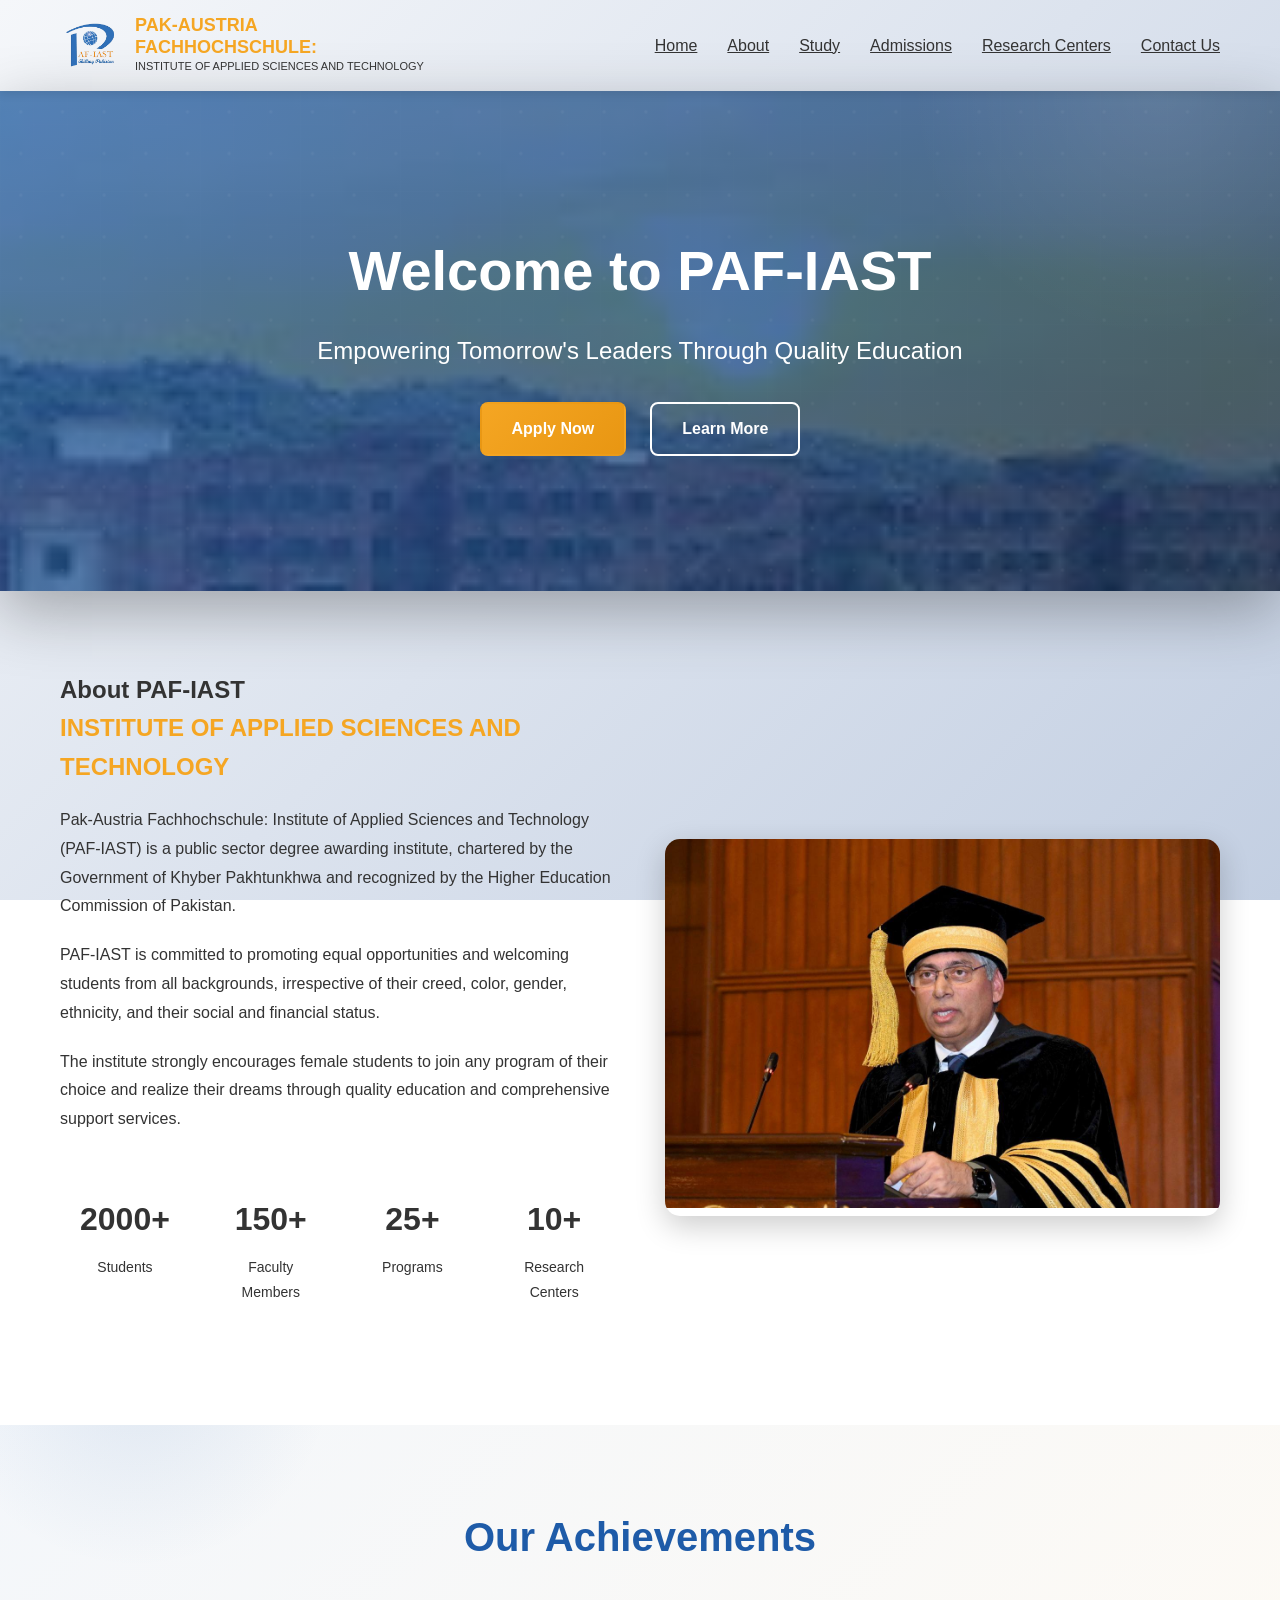
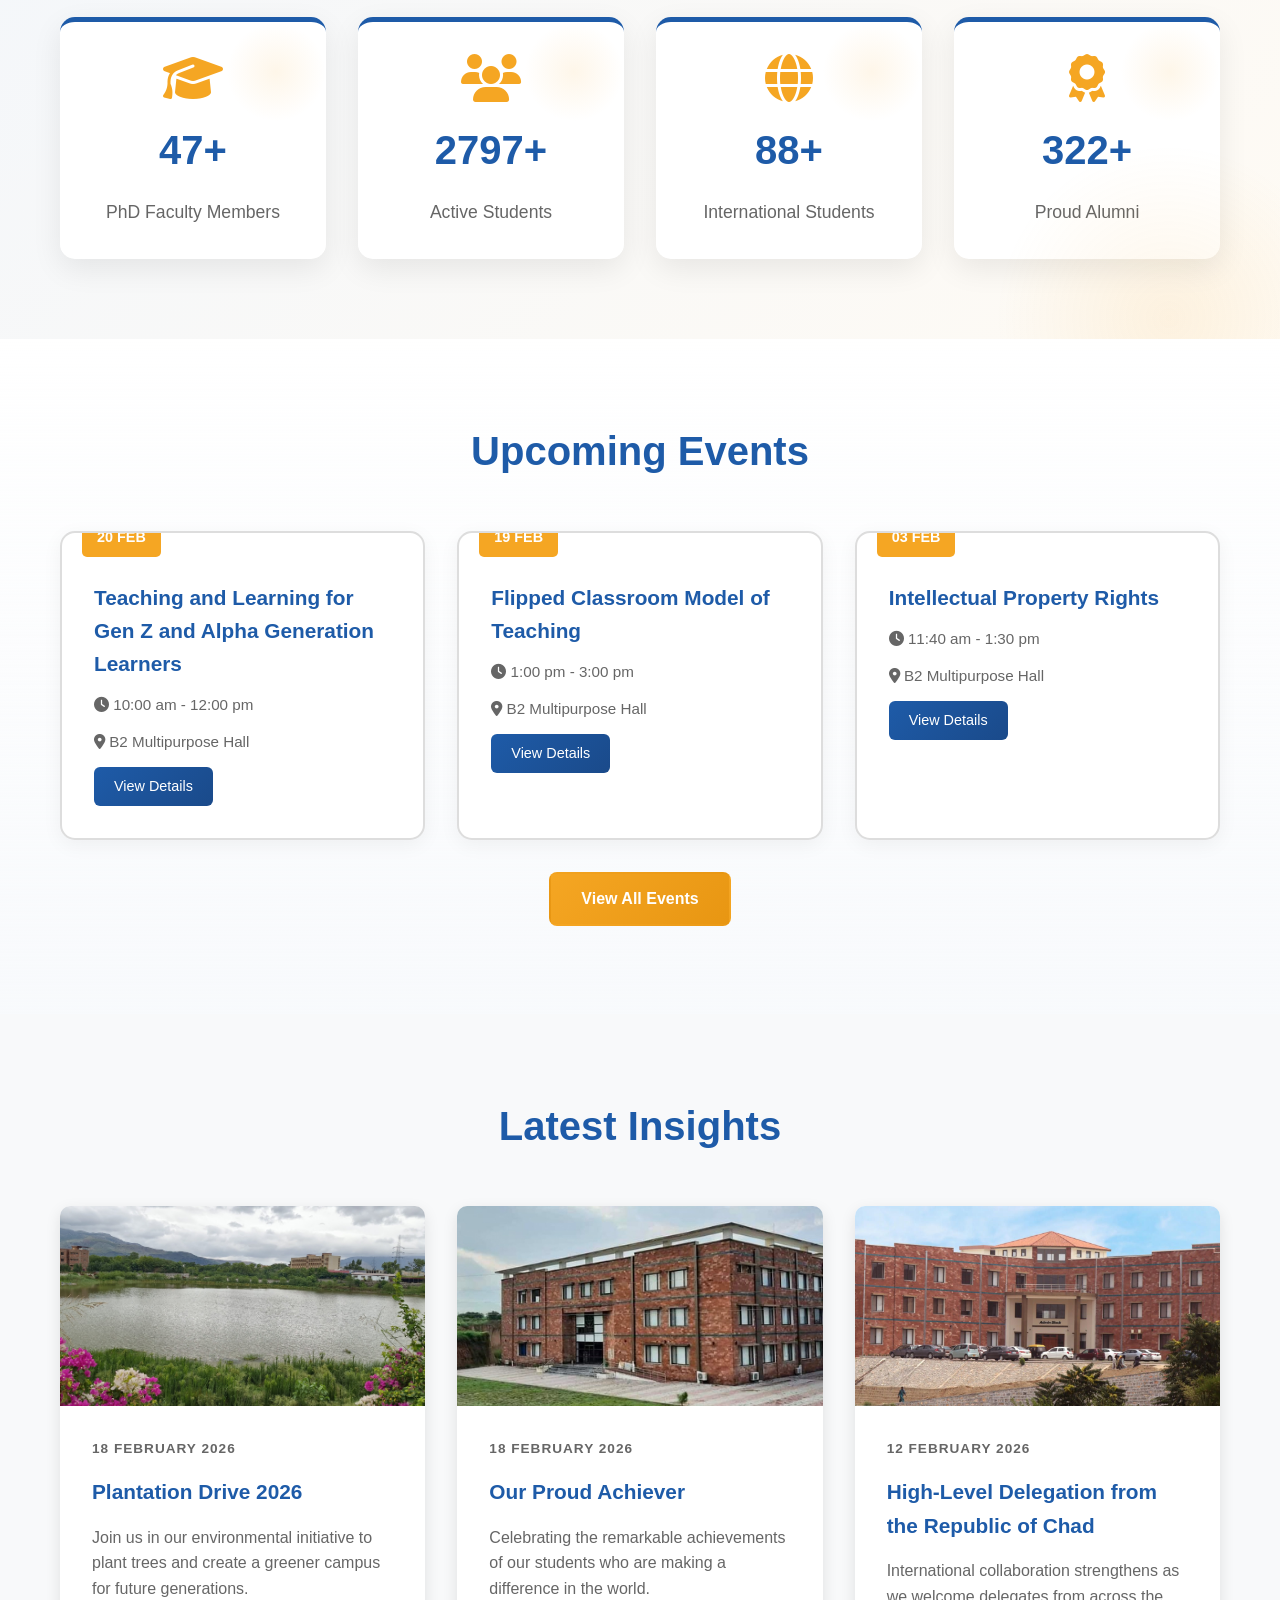
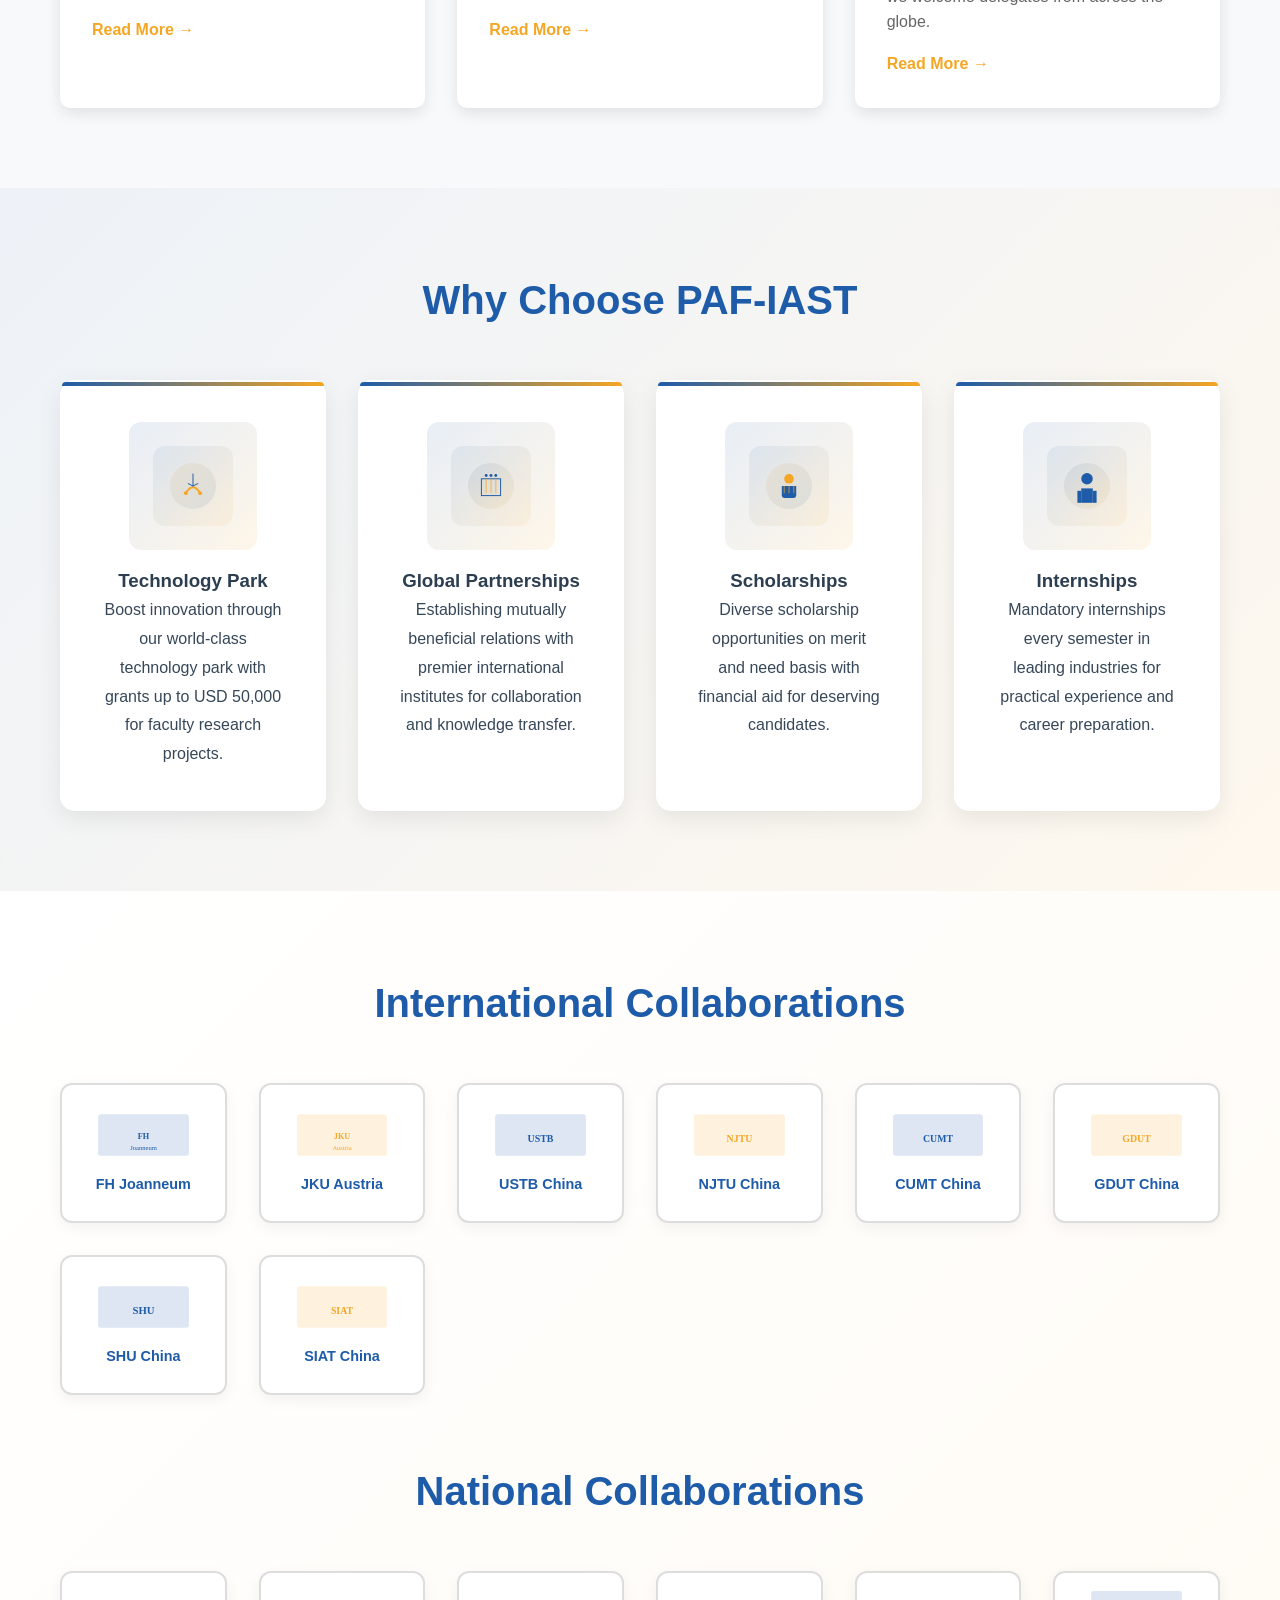
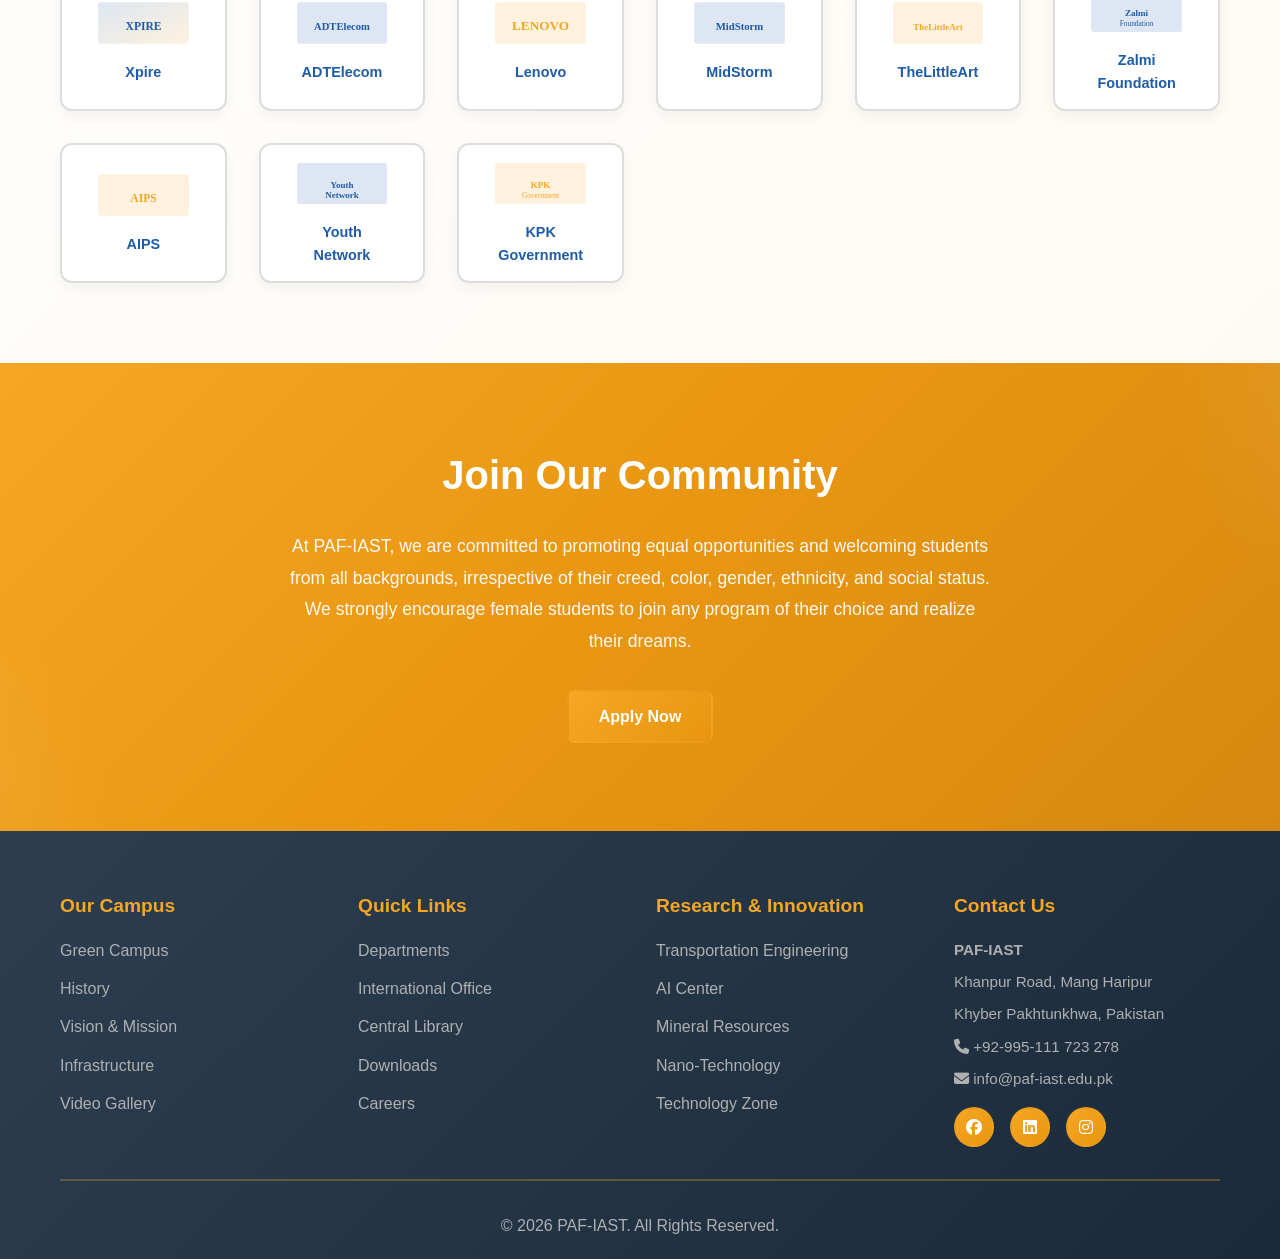
<file: index.html>
<!DOCTYPE html>
<html lang="en">
<head>
    <meta charset="UTF-8">
    <meta name="viewport" content="width=device-width, initial-scale=1.0">
    <title>PAF Institute of Applied Sciences & Technology - IAST</title>
    <link rel="stylesheet" href="css/style.css">
    <link rel="stylesheet" href="https://cdnjs.cloudflare.com/ajax/libs/font-awesome/6.4.0/css/all.min.css">
</head>
<body>
    <!-- Navigation Bar -->
 <nav class="main-nav" id="mainNav">
        <div class="container">
            <div class="nav-content">
                <div class="logo">
                    <img src="images/logo.png" alt="PAF-IAST Logo" id="logoImg">
                    <div class="logo-text">
                        <h1>PAK-AUSTRIA<br>FACHHOCHSCHULE:</h1>
                        <p>INSTITUTE OF APPLIED SCIENCES AND TECHNOLOGY</p>
                    </div>
                </div>
                <ul class="nav-links" id="navLinks">
                    <li><a href="#home" class="active">Home</a></li>
                    <li><a href="#about">About</a></li>
                    <li><a href="#study">Study</a></li>
                    <li><a href="#admissions">Admissions</a></li>
                    <li><a href="#research">Research Centers</a></li>
                    <li><a href="#contact">Contact Us</a></li>
                </ul>
                <div class="mobile-toggle" id="mobileToggle">
                    <span></span>
                    <span></span>
                    <span></span>
                </div>
            </div>
        </div>
    </nav>

    <!-- Hero Section -->
    <section class="hero">
        <div class="hero-content">
            <h2>Welcome to PAF-IAST</h2>
            <p>Empowering Tomorrow's Leaders Through Quality Education</p>
            <div class="hero-buttons">
                <a href="pages/admissions.html" class="btn btn-primary">Apply Now</a>
                <a href="pages/about.html" class="btn btn-secondary">Learn More</a>
            </div>
        </div>
        <div class="hero-overlay"></div>
    </section>

   <!-- About Section -->
    <section id="about" class="about-section">
        <div class="container">
            <div class="section-header">
                <h2>About PAF-IAST</h2>
                <div class="header-line"></div>
            </div>
            <div class="about-content">
                <div class="about-text">
                    <h3>INSTITUTE OF APPLIED SCIENCES AND TECHNOLOGY</h3>
                    <p>Pak-Austria Fachhochschule: Institute of Applied Sciences and Technology (PAF-IAST) is a public sector degree awarding institute, chartered by the Government of Khyber Pakhtunkhwa and recognized by the Higher Education Commission of Pakistan.</p>
                    <p>PAF-IAST is committed to promoting equal opportunities and welcoming students from all backgrounds, irrespective of their creed, color, gender, ethnicity, and their social and financial status.</p>
                    <p>The institute strongly encourages female students to join any program of their choice and realize their dreams through quality education and comprehensive support services.</p>
                    <div class="about-stats">
                        <div class="stat-item">
                            <h4>2000+</h4>
                            <p>Students</p>
                        </div>
                        <div class="stat-item">
                            <h4>150+</h4>
                            <p>Faculty Members</p>
                        </div>
                        <div class="stat-item">
                            <h4>25+</h4>
                            <p>Programs</p>
                        </div>
                        <div class="stat-item">
                            <h4>10+</h4>
                            <p>Research Centers</p>
                        </div>
                    </div>
                </div>
                <div class="about-image">
                    <img src="images/logos/about.jpg" alt="About PAF-IAST">
                    <div class="image-overlay">
                        <i class="fas fa-graduation-cap"></i>
                    </div>
                </div>
            </div>
        </div>
    </section>

    <!-- Highlights Section -->
    <section class="highlights">
        <div class="container">
            <h2>Our Achievements</h2>
            <div class="stats-grid">
                <div class="stat-card">
                    <i class="fas fa-graduation-cap"></i>
                    <h3>70+</h3>
                    <p>PhD Faculty Members</p>
                </div>
                <div class="stat-card">
                    <i class="fas fa-users"></i>
                    <h3>4,206</h3>
                    <p>Active Students</p>
                </div>
                <div class="stat-card">
                    <i class="fas fa-globe"></i>
                    <h3>132</h3>
                    <p>International Students</p>
                </div>
                <div class="stat-card">
                    <i class="fas fa-award"></i>
                    <h3>484</h3>
                    <p>Proud Alumni</p>
                </div>
            </div>
        </div>
    </section>

    <!-- News & Events Section -->
    <section class="news-events">
        <div class="container">
            <h2>Upcoming Events</h2>
            <div class="events-grid">
                <div class="event-card">
                    <div class="event-date">20 FEB</div>
                    <h3>Teaching and Learning for Gen Z and Alpha Generation Learners</h3>
                    <p><i class="fas fa-clock"></i> 10:00 am - 12:00 pm</p>
                    <p><i class="fas fa-map-marker-alt"></i> B2 Multipurpose Hall</p>
                    <a href="#" class="btn-small">View Details</a>
                </div>
                <div class="event-card">
                    <div class="event-date">19 FEB</div>
                    <h3>Flipped Classroom Model of Teaching</h3>
                    <p><i class="fas fa-clock"></i> 1:00 pm - 3:00 pm</p>
                    <p><i class="fas fa-map-marker-alt"></i> B2 Multipurpose Hall</p>
                    <a href="#" class="btn-small">View Details</a>
                </div>
                <div class="event-card">
                    <div class="event-date">03 FEB</div>
                    <h3>Intellectual Property Rights</h3>
                    <p><i class="fas fa-clock"></i> 11:40 am - 1:30 pm</p>
                    <p><i class="fas fa-map-marker-alt"></i> B2 Multipurpose Hall</p>
                    <a href="#" class="btn-small">View Details</a>
                </div>
            </div>
            <div class="view-more">
                <a href="pages/events.html" class="btn btn-primary">View All Events</a>
            </div>
        </div>
    </section>

    <!-- Insights/News Section -->
    <section class="insights">
        <div class="container">
            <h2>Latest Insights</h2>
            <div class="insights-grid">
                <div class="insight-card">
                    <div class="insight-image" style="background: url('images/greencampus.jpeg') center/cover no-repeat;"></div>
                    <div class="insight-content">
                        <p class="insight-date">18 FEBRUARY 2026</p>
                        <h3>Plantation Drive 2026</h3>
                        <p>Join us in our environmental initiative to plant trees and create a greener campus for future generations.</p>
                        <a href="#" class="read-more">Read More →</a>
                    </div>
                </div>
                <div class="insight-card">
                    <div class="insight-image" style="background: url('images/campus.jpg') center/cover no-repeat;"></div>
                    <div class="insight-content">
                        <p class="insight-date">18 FEBRUARY 2026</p>
                        <h3>Our Proud Achiever</h3>
                        <p>Celebrating the remarkable achievements of our students who are making a difference in the world.</p>
                        <a href="#" class="read-more">Read More →</a>
                    </div>
                </div>
                <div class="insight-card">
                    <div class="insight-image" style="background:url('images/campus2.jpg') center/cover no-repeat;"></div>
                    <div class="insight-content">
                        <p class="insight-date">12 FEBRUARY 2026</p>
                        <h3>High-Level Delegation from the Republic of Chad</h3>
                        <p>International collaboration strengthens as we welcome delegates from across the globe.</p>
                        <a href="#" class="read-more">Read More →</a>
                    </div>
                </div>
            </div>
        </div>
    </section>

    <!-- Features Section -->
    <section class="features">
        <div class="container">
            <h2>Why Choose PAF-IAST</h2>
            <div class="features-grid">
                <div class="feature-card">
                    <div class="feature-icon">
                        <img src="images/icons/technology-park.svg" alt="Technology Park">
                    </div>
                    <h3>Technology Park</h3>
                    <p>Boost innovation through our world-class technology park with grants up to USD 50,000 for faculty research projects.</p>
                </div>
                <div class="feature-card">
                    <div class="feature-icon">
                        <img src="images/icons/partnerships.svg" alt="Global Partnerships">
                    </div>
                    <h3>Global Partnerships</h3>
                    <p>Establishing mutually beneficial relations with premier international institutes for collaboration and knowledge transfer.</p>
                </div>
                <div class="feature-card">
                    <div class="feature-icon">
                        <img src="images/icons/scholarships.svg" alt="Scholarships">
                    </div>
                    <h3>Scholarships</h3>
                    <p>Diverse scholarship opportunities on merit and need basis with financial aid for deserving candidates.</p>
                </div>
                <div class="feature-card">
                    <div class="feature-icon">
                        <img src="images/icons/international.svg" alt="Internships">
                    </div>
                    <h3>Internships</h3>
                    <p>Mandatory internships every semester in leading industries for practical experience and career preparation.</p>
                </div>
            </div>
        </div>
    </section>

    <!-- Collaborations Section -->
    <section class="collaborations">
        <div class="container">
            <h2>International Collaborations</h2>
            <div class="logos-grid">
                <div class="logo-item">
                    <img src="images/logos/austria-1.svg" alt="FH Joanneum" title="FH Joanneum">
                    <p>FH Joanneum</p>
                </div>
                <div class="logo-item">
                    <img src="images/logos/austria-2.svg" alt="JKU Austria" title="JKU Austria">
                    <p>JKU Austria</p>
                </div>
                <div class="logo-item">
                    <img src="images/logos/ustb.svg" alt="USTB China" title="USTB China">
                    <p>USTB China</p>
                </div>
                <div class="logo-item">
                    <img src="images/logos/njtu.svg" alt="NJTU China" title="NJTU China">
                    <p>NJTU China</p>
                </div>
                <div class="logo-item">
                    <img src="images/logos/cumt.svg" alt="CUMT China" title="CUMT China">
                    <p>CUMT China</p>
                </div>
                <div class="logo-item">
                    <img src="images/logos/gdut.svg" alt="GDUT China" title="GDUT China">
                    <p>GDUT China</p>
                </div>
                <div class="logo-item">
                    <img src="images/logos/shu.svg" alt="SHU China" title="SHU China">
                    <p>SHU China</p>
                </div>
                <div class="logo-item">
                    <img src="images/logos/siat.svg" alt="SIAT China" title="SIAT China">
                    <p>SIAT China</p>
                </div>
            </div>
            <h2 style="margin-top: 4rem;">National Collaborations</h2>
            <div class="logos-grid">
                <div class="logo-item">
                    <img src="images/logos/xpire.svg" alt="Xpire">
                    <p>Xpire</p>
                </div>
                <div class="logo-item">
                    <img src="images/logos/adt-telecom.svg" alt="ADTElecom">
                    <p>ADTElecom</p>
                </div>
                <div class="logo-item">
                    <img src="images/logos/lenovo.svg" alt="Lenovo">
                    <p>Lenovo</p>
                </div>
                <div class="logo-item">
                    <img src="images/logos/midstorm.svg" alt="MidStorm">
                    <p>MidStorm</p>
                </div>
                <div class="logo-item">
                    <img src="images/logos/the-little-art.svg" alt="TheLittleArt">
                    <p>TheLittleArt</p>
                </div>
                <div class="logo-item">
                    <img src="images/logos/zalmi-foundation.svg" alt="Zalmi Foundation">
                    <p>Zalmi Foundation</p>
                </div>
                <div class="logo-item">
                    <img src="images/logos/aips.svg" alt="AIPS">
                    <p>AIPS</p>
                </div>
                <div class="logo-item">
                    <img src="images/logos/youth-network.svg" alt="Youth Network">
                    <p>Youth Network</p>
                </div>
                <div class="logo-item">
                    <img src="images/logos/kpk-gov.svg" alt="KPK Government">
                    <p>KPK Government</p>
                </div>


            </div>
        </div>
    </section>

    <!-- Admissions Section -->
    <section class="admissions">
        <div class="container">
            <div class="admissions-content">
                <h2>Join Our Community</h2>
                <p>At PAF-IAST, we are committed to promoting equal opportunities and welcoming students from all backgrounds, irrespective of their creed, color, gender, ethnicity, and social status. We strongly encourage female students to join any program of their choice and realize their dreams.</p>
                <a href="pages/admissions.html" class="btn btn-primary">Apply Now</a>
            </div>
        </div>
    </section>

    <!-- Footer -->
    <footer class="footer">
        <div class="container">
            <div class="footer-grid">
                <div class="footer-section">
                    <h4>Our Campus</h4>
                    <ul>
                        <li><a href="#">Green Campus</a></li>
                        <li><a href="#">History</a></li>
                        <li><a href="#">Vision & Mission</a></li>
                        <li><a href="#">Infrastructure</a></li>
                        <li><a href="#">Video Gallery</a></li>
                    </ul>
                </div>
                <div class="footer-section">
                    <h4>Quick Links</h4>
                    <ul>
                        <li><a href="pages/academics.html">Departments</a></li>
                        <li><a href="#">International Office</a></li>
                        <li><a href="#">Central Library</a></li>
                        <li><a href="#">Downloads</a></li>
                        <li><a href="#">Careers</a></li>
                    </ul>
                </div>
                <div class="footer-section">
                    <h4>Research & Innovation</h4>
                    <ul>
                        <li><a href="#">Transportation Engineering</a></li>
                        <li><a href="#">AI Center</a></li>
                        <li><a href="#">Mineral Resources</a></li>
                        <li><a href="#">Nano-Technology</a></li>
                        <li><a href="#">Technology Zone</a></li>
                    </ul>
                </div>
                <div class="footer-section">
                    <h4>Contact Us</h4>
                    <p><strong>PAF-IAST</strong></p>
                    <p>Khanpur Road, Mang Haripur</p>
                    <p>Khyber Pakhtunkhwa, Pakistan</p>
                    <p><i class="fas fa-phone"></i> +92-995-111 723 278</p>
                    <p><i class="fas fa-envelope"></i> info@paf-iast.edu.pk</p>
                    <div class="social-links">
                        <a href="#"><i class="fab fa-facebook"></i></a>
                        <a href="#"><i class="fab fa-linkedin"></i></a>
                        <a href="#"><i class="fab fa-instagram"></i></a>
                    </div>
                </div>
            </div>
            <div class="footer-bottom">
                <p>&copy; 2026 PAF-IAST. All Rights Reserved.</p>
            </div>
        </div>
    </footer>

    <script src="js/script.js"></script>
</body>
</html>
</file>
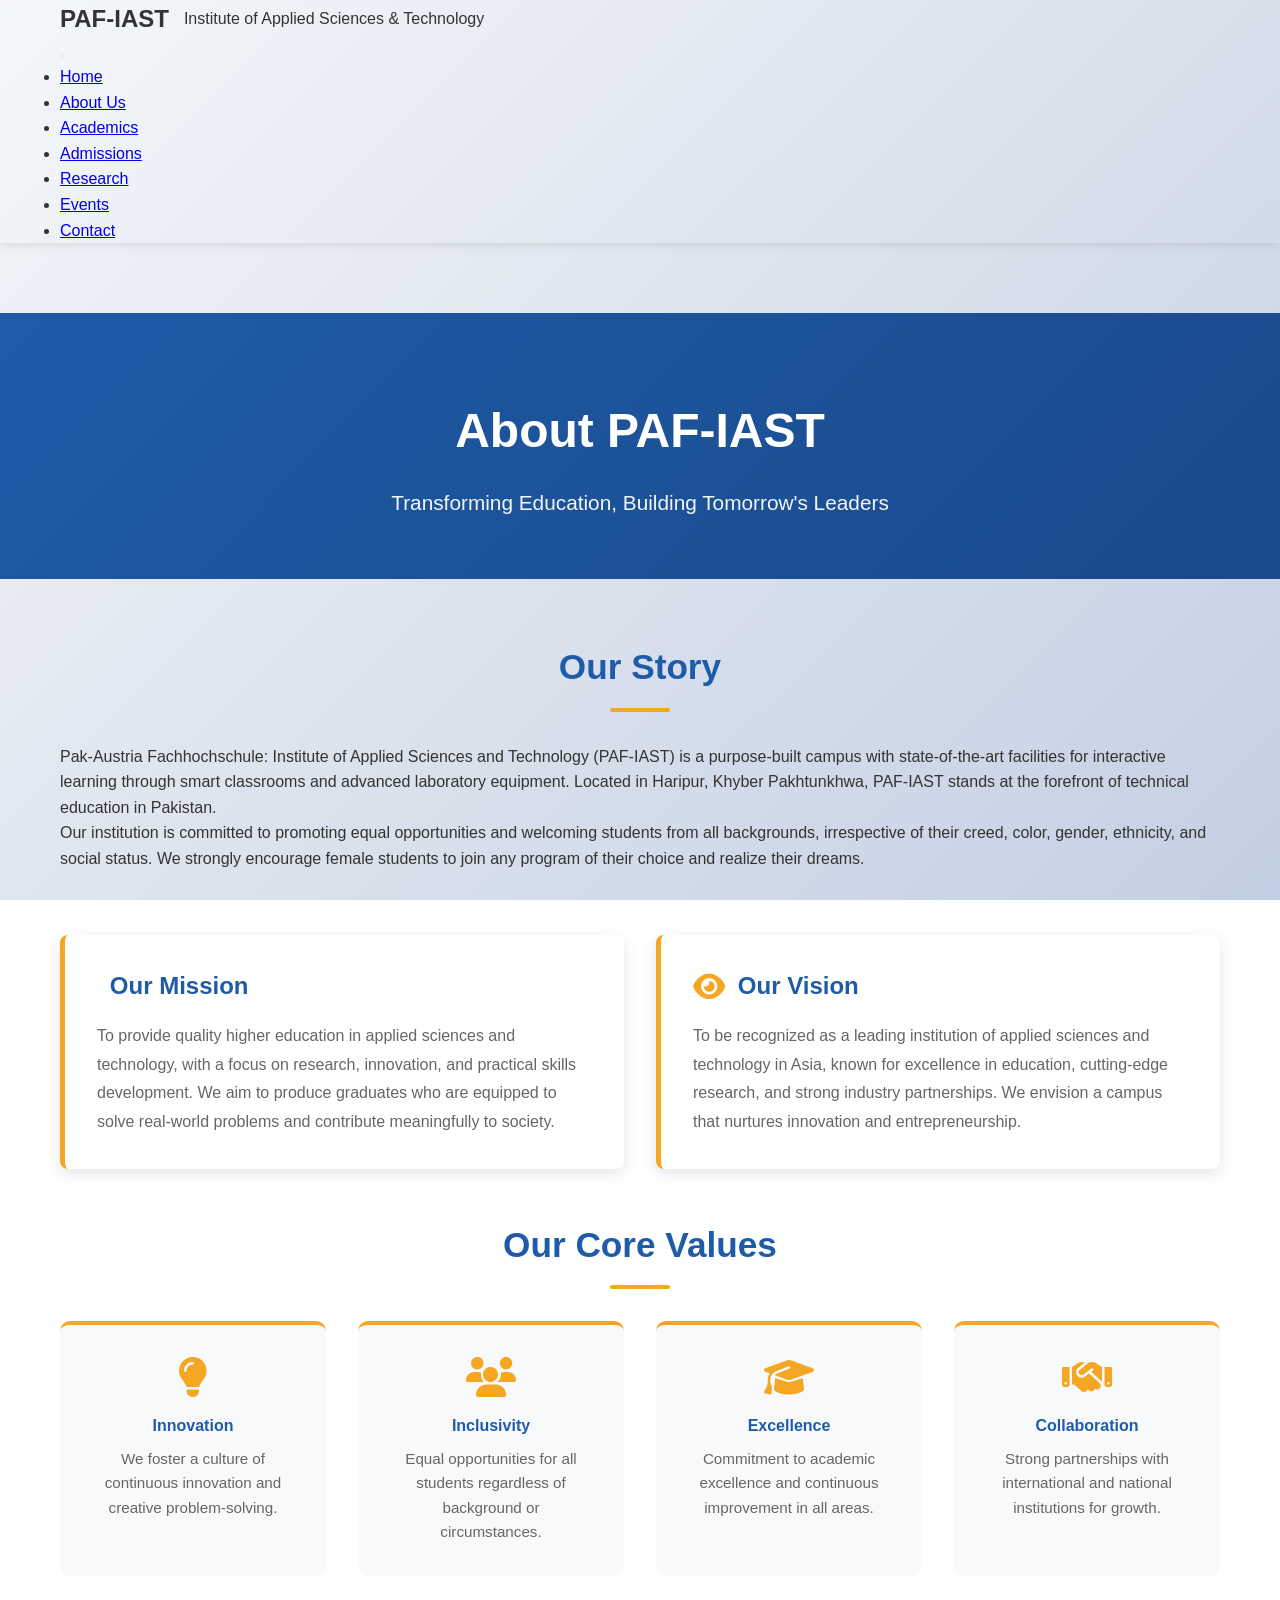
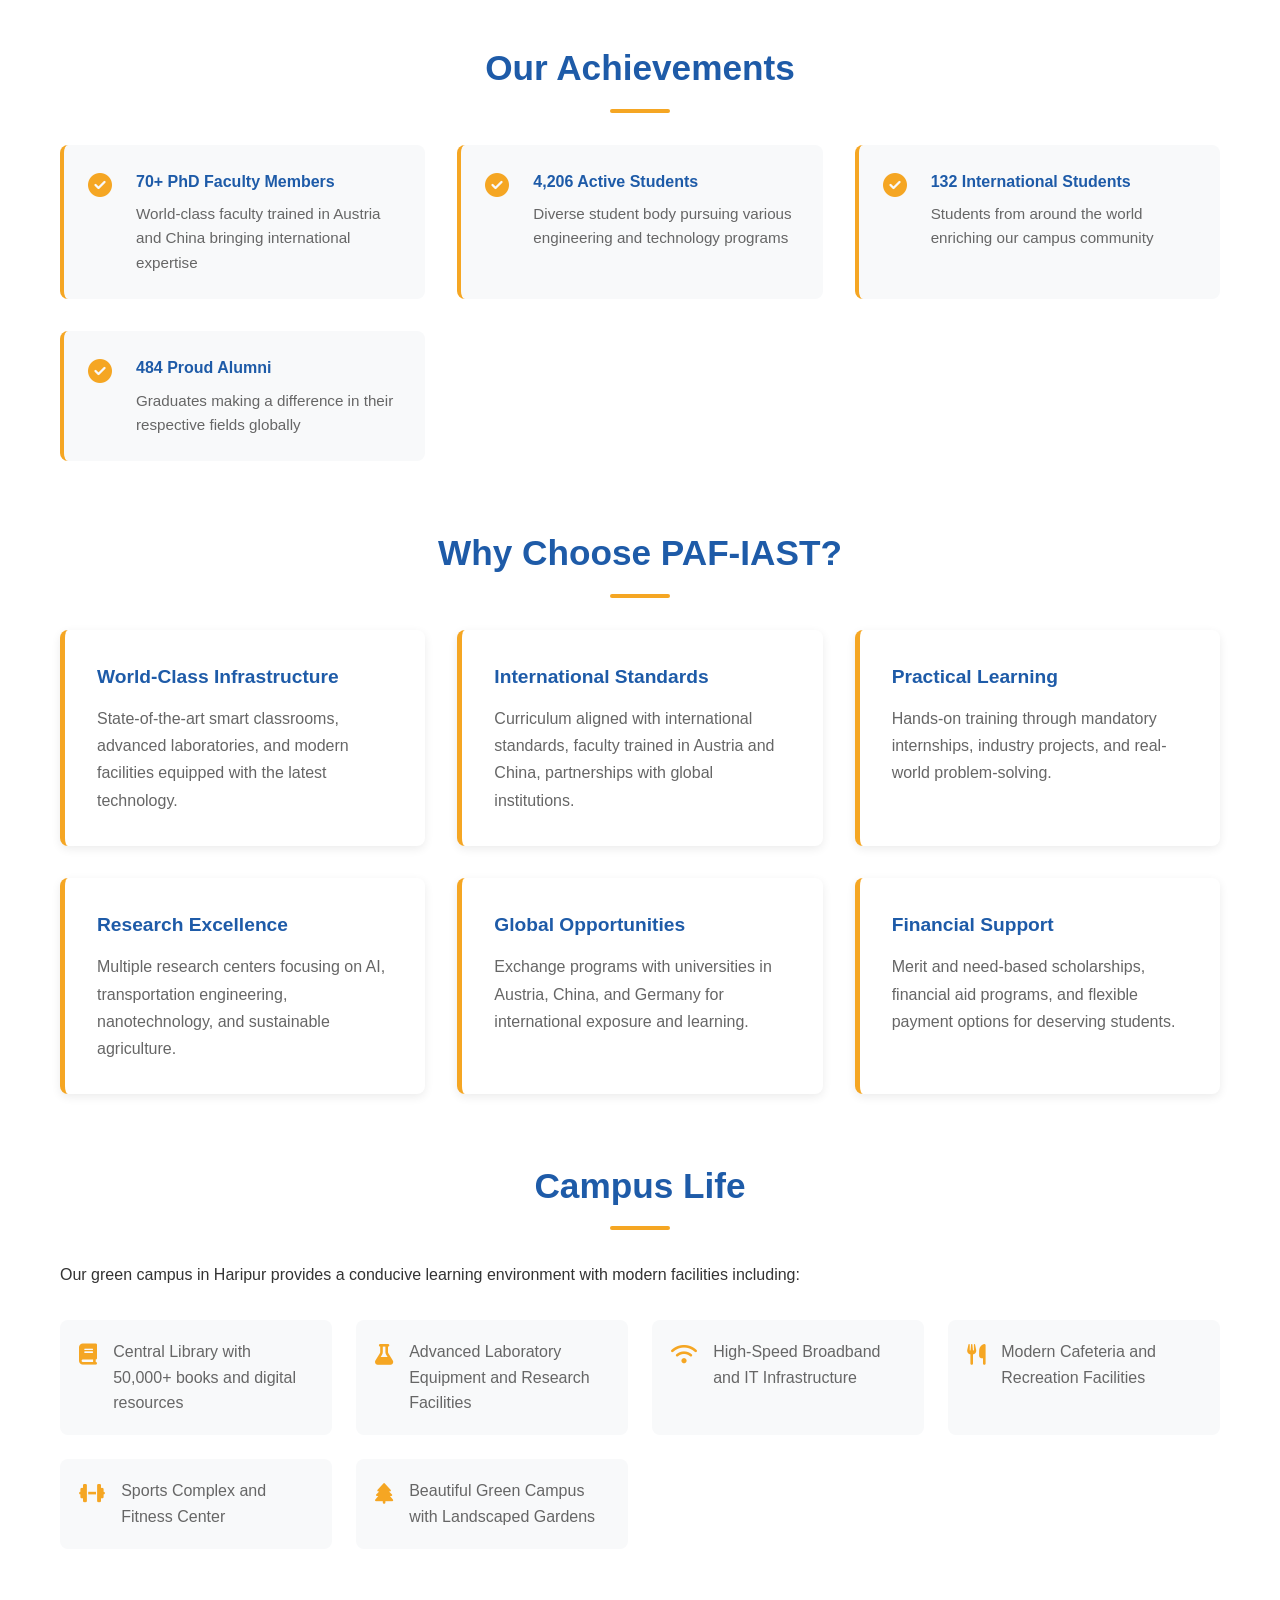
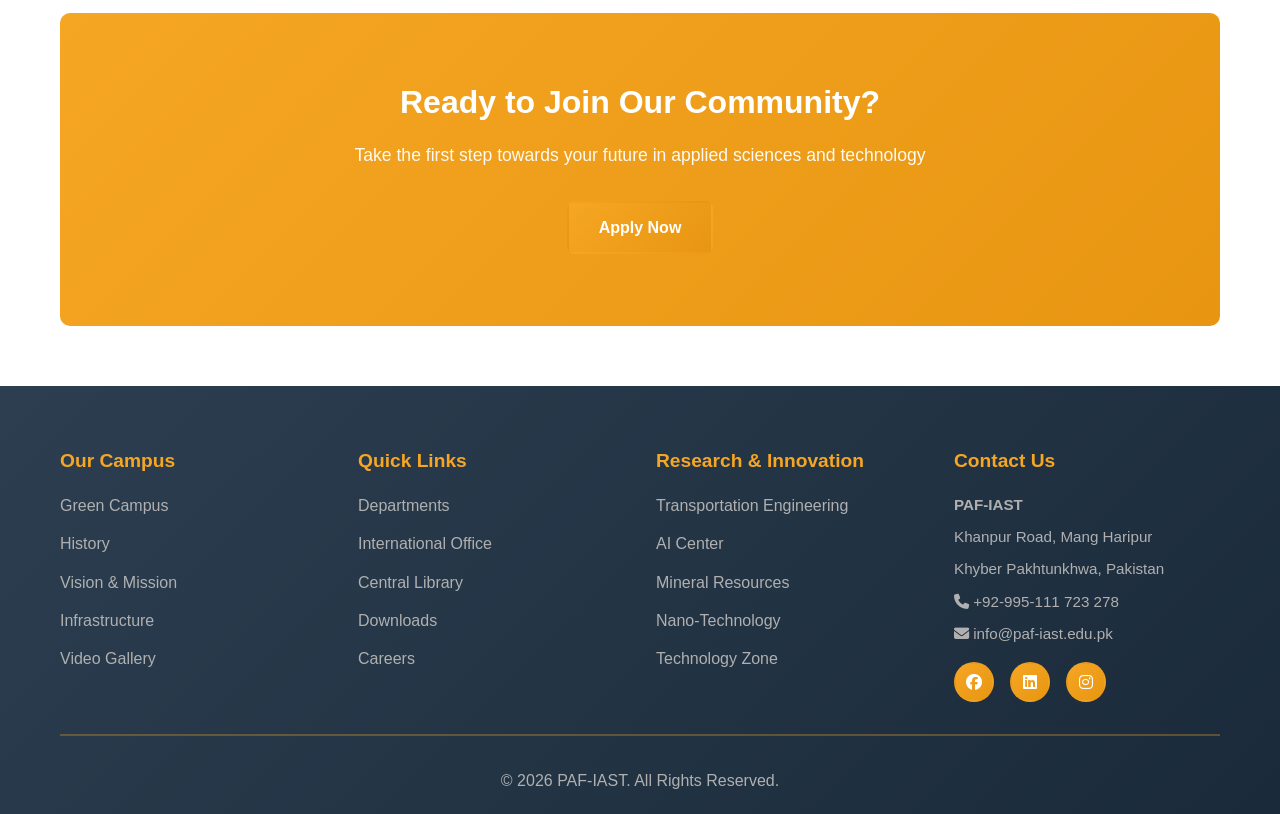
<file: pages/about.html>
<!DOCTYPE html>
<html lang="en">
<head>
    <meta charset="UTF-8">
    <meta name="viewport" content="width=device-width, initial-scale=1.0">
    <title>About Us - PAF-IAST</title>
    <link rel="stylesheet" href="../css/style.css">
    <link rel="stylesheet" href="../css/pages.css">
    <link rel="stylesheet" href="https://cdnjs.cloudflare.com/ajax/libs/font-awesome/6.4.0/css/all.min.css">
</head>
<body>
    <!-- Navigation Bar -->
    <nav class="navbar">
        <div class="container">
            <div class="nav-wrapper">
                <div class="logo">
                    <h1>PAF-IAST</h1>
                    <p>Institute of Applied Sciences & Technology</p>
                </div>
                <button class="hamburger" id="hamburger">
                    <span></span>
                    <span></span>
                    <span></span>
                </button>
                <ul class="nav-menu" id="navMenu">
                    <li><a href="../index.html">Home</a></li>
                    <li><a href="about.html" class="active">About Us</a></li>
                    <li><a href="academics.html">Academics</a></li>
                    <li><a href="admissions.html">Admissions</a></li>
                    <li><a href="research.html">Research</a></li>
                    <li><a href="events.html">Events</a></li>
                    <li><a href="contact.html">Contact</a></li>
                </ul>
            </div>
        </div>
    </nav>

    <!-- Page Header -->
    <section class="page-header">
        <div class="container">
            <h1>About PAF-IAST</h1>
            <p>Transforming Education, Building Tomorrow's Leaders</p>
        </div>
    </section>

    <!-- Main Content -->
    <section class="page-content">
        <div class="container">
            <!-- Introduction -->
            <div class="section">
                <h2>Our Story</h2>
                <p>Pak-Austria Fachhochschule: Institute of Applied Sciences and Technology (PAF-IAST) is a purpose-built campus with state-of-the-art facilities for interactive learning through smart classrooms and advanced laboratory equipment. Located in Haripur, Khyber Pakhtunkhwa, PAF-IAST stands at the forefront of technical education in Pakistan.</p>
                <p>Our institution is committed to promoting equal opportunities and welcoming students from all backgrounds, irrespective of their creed, color, gender, ethnicity, and social status. We strongly encourage female students to join any program of their choice and realize their dreams.</p>
            </div>

            <!-- Mission & Vision -->
            <div class="two-column-section">
                <div class="column">
                    <div class="card">
                        <h3><i class="fas fa-target"></i> Our Mission</h3>
                        <p>To provide quality higher education in applied sciences and technology, with a focus on research, innovation, and practical skills development. We aim to produce graduates who are equipped to solve real-world problems and contribute meaningfully to society.</p>
                    </div>
                </div>
                <div class="column">
                    <div class="card">
                        <h3><i class="fas fa-eye"></i> Our Vision</h3>
                        <p>To be recognized as a leading institution of applied sciences and technology in Asia, known for excellence in education, cutting-edge research, and strong industry partnerships. We envision a campus that nurtures innovation and entrepreneurship.</p>
                    </div>
                </div>
            </div>

            <!-- Key Values -->
            <div class="section">
                <h2>Our Core Values</h2>
                <div class="values-grid">
                    <div class="value-card">
                        <i class="fas fa-lightbulb"></i>
                        <h4>Innovation</h4>
                        <p>We foster a culture of continuous innovation and creative problem-solving.</p>
                    </div>
                    <div class="value-card">
                        <i class="fas fa-users"></i>
                        <h4>Inclusivity</h4>
                        <p>Equal opportunities for all students regardless of background or circumstances.</p>
                    </div>
                    <div class="value-card">
                        <i class="fas fa-graduation-cap"></i>
                        <h4>Excellence</h4>
                        <p>Commitment to academic excellence and continuous improvement in all areas.</p>
                    </div>
                    <div class="value-card">
                        <i class="fas fa-handshake"></i>
                        <h4>Collaboration</h4>
                        <p>Strong partnerships with international and national institutions for growth.</p>
                    </div>
                </div>
            </div>

            <!-- Achievements -->
            <div class="section">
                <h2>Our Achievements</h2>
                <div class="achievements-list">
                    <div class="achievement-item">
                        <i class="fas fa-check-circle"></i>
                        <div>
                            <h4>70+ PhD Faculty Members</h4>
                            <p>World-class faculty trained in Austria and China bringing international expertise</p>
                        </div>
                    </div>
                    <div class="achievement-item">
                        <i class="fas fa-check-circle"></i>
                        <div>
                            <h4>4,206 Active Students</h4>
                            <p>Diverse student body pursuing various engineering and technology programs</p>
                        </div>
                    </div>
                    <div class="achievement-item">
                        <i class="fas fa-check-circle"></i>
                        <div>
                            <h4>132 International Students</h4>
                            <p>Students from around the world enriching our campus community</p>
                        </div>
                    </div>
                    <div class="achievement-item">
                        <i class="fas fa-check-circle"></i>
                        <div>
                            <h4>484 Proud Alumni</h4>
                            <p>Graduates making a difference in their respective fields globally</p>
                        </div>
                    </div>
                </div>
            </div>

            <!-- Highlights -->
            <div class="section">
                <h2>Why Choose PAF-IAST?</h2>
                <div class="highlights-list">
                    <div class="highlight-item">
                        <h4>World-Class Infrastructure</h4>
                        <p>State-of-the-art smart classrooms, advanced laboratories, and modern facilities equipped with the latest technology.</p>
                    </div>
                    <div class="highlight-item">
                        <h4>International Standards</h4>
                        <p>Curriculum aligned with international standards, faculty trained in Austria and China, partnerships with global institutions.</p>
                    </div>
                    <div class="highlight-item">
                        <h4>Practical Learning</h4>
                        <p>Hands-on training through mandatory internships, industry projects, and real-world problem-solving.</p>
                    </div>
                    <div class="highlight-item">
                        <h4>Research Excellence</h4>
                        <p>Multiple research centers focusing on AI, transportation engineering, nanotechnology, and sustainable agriculture.</p>
                    </div>
                    <div class="highlight-item">
                        <h4>Global Opportunities</h4>
                        <p>Exchange programs with universities in Austria, China, and Germany for international exposure and learning.</p>
                    </div>
                    <div class="highlight-item">
                        <h4>Financial Support</h4>
                        <p>Merit and need-based scholarships, financial aid programs, and flexible payment options for deserving students.</p>
                    </div>
                </div>
            </div>

            <!-- Campus Life -->
            <div class="section">
                <h2>Campus Life</h2>
                <p>Our green campus in Haripur provides a conducive learning environment with modern facilities including:</p>
                <div class="features-list">
                    <div class="feature-item">
                        <i class="fas fa-book"></i>
                        <span>Central Library with 50,000+ books and digital resources</span>
                    </div>
                    <div class="feature-item">
                        <i class="fas fa-flask"></i>
                        <span>Advanced Laboratory Equipment and Research Facilities</span>
                    </div>
                    <div class="feature-item">
                        <i class="fas fa-wifi"></i>
                        <span>High-Speed Broadband and IT Infrastructure</span>
                    </div>
                    <div class="feature-item">
                        <i class="fas fa-utensils"></i>
                        <span>Modern Cafeteria and Recreation Facilities</span>
                    </div>
                    <div class="feature-item">
                        <i class="fas fa-dumbbell"></i>
                        <span>Sports Complex and Fitness Center</span>
                    </div>
                    <div class="feature-item">
                        <i class="fas fa-tree"></i>
                        <span>Beautiful Green Campus with Landscaped Gardens</span>
                    </div>
                </div>
            </div>

            <!-- Call to Action -->
            <div class="cta-section">
                <h3>Ready to Join Our Community?</h3>
                <p>Take the first step towards your future in applied sciences and technology</p>
                <a href="admissions.html" class="btn btn-primary">Apply Now</a>
            </div>
        </div>
    </section>

    <!-- Footer -->
    <footer class="footer">
        <div class="container">
            <div class="footer-grid">
                <div class="footer-section">
                    <h4>Our Campus</h4>
                    <ul>
                        <li><a href="#">Green Campus</a></li>
                        <li><a href="#">History</a></li>
                        <li><a href="#">Vision & Mission</a></li>
                        <li><a href="#">Infrastructure</a></li>
                        <li><a href="#">Video Gallery</a></li>
                    </ul>
                </div>
                <div class="footer-section">
                    <h4>Quick Links</h4>
                    <ul>
                        <li><a href="academics.html">Departments</a></li>
                        <li><a href="#">International Office</a></li>
                        <li><a href="#">Central Library</a></li>
                        <li><a href="#">Downloads</a></li>
                        <li><a href="#">Careers</a></li>
                    </ul>
                </div>
                <div class="footer-section">
                    <h4>Research & Innovation</h4>
                    <ul>
                        <li><a href="#">Transportation Engineering</a></li>
                        <li><a href="#">AI Center</a></li>
                        <li><a href="#">Mineral Resources</a></li>
                        <li><a href="#">Nano-Technology</a></li>
                        <li><a href="#">Technology Zone</a></li>
                    </ul>
                </div>
                <div class="footer-section">
                    <h4>Contact Us</h4>
                    <p><strong>PAF-IAST</strong></p>
                    <p>Khanpur Road, Mang Haripur</p>
                    <p>Khyber Pakhtunkhwa, Pakistan</p>
                    <p><i class="fas fa-phone"></i> +92-995-111 723 278</p>
                    <p><i class="fas fa-envelope"></i> info@paf-iast.edu.pk</p>
                    <div class="social-links">
                        <a href="#"><i class="fab fa-facebook"></i></a>
                        <a href="#"><i class="fab fa-linkedin"></i></a>
                        <a href="#"><i class="fab fa-instagram"></i></a>
                    </div>
                </div>
            </div>
            <div class="footer-bottom">
                <p>&copy; 2026 PAF-IAST. All Rights Reserved.</p>
            </div>
        </div>
    </footer>

    <script src="../js/script.js"></script>
</body>
</html>
</file>
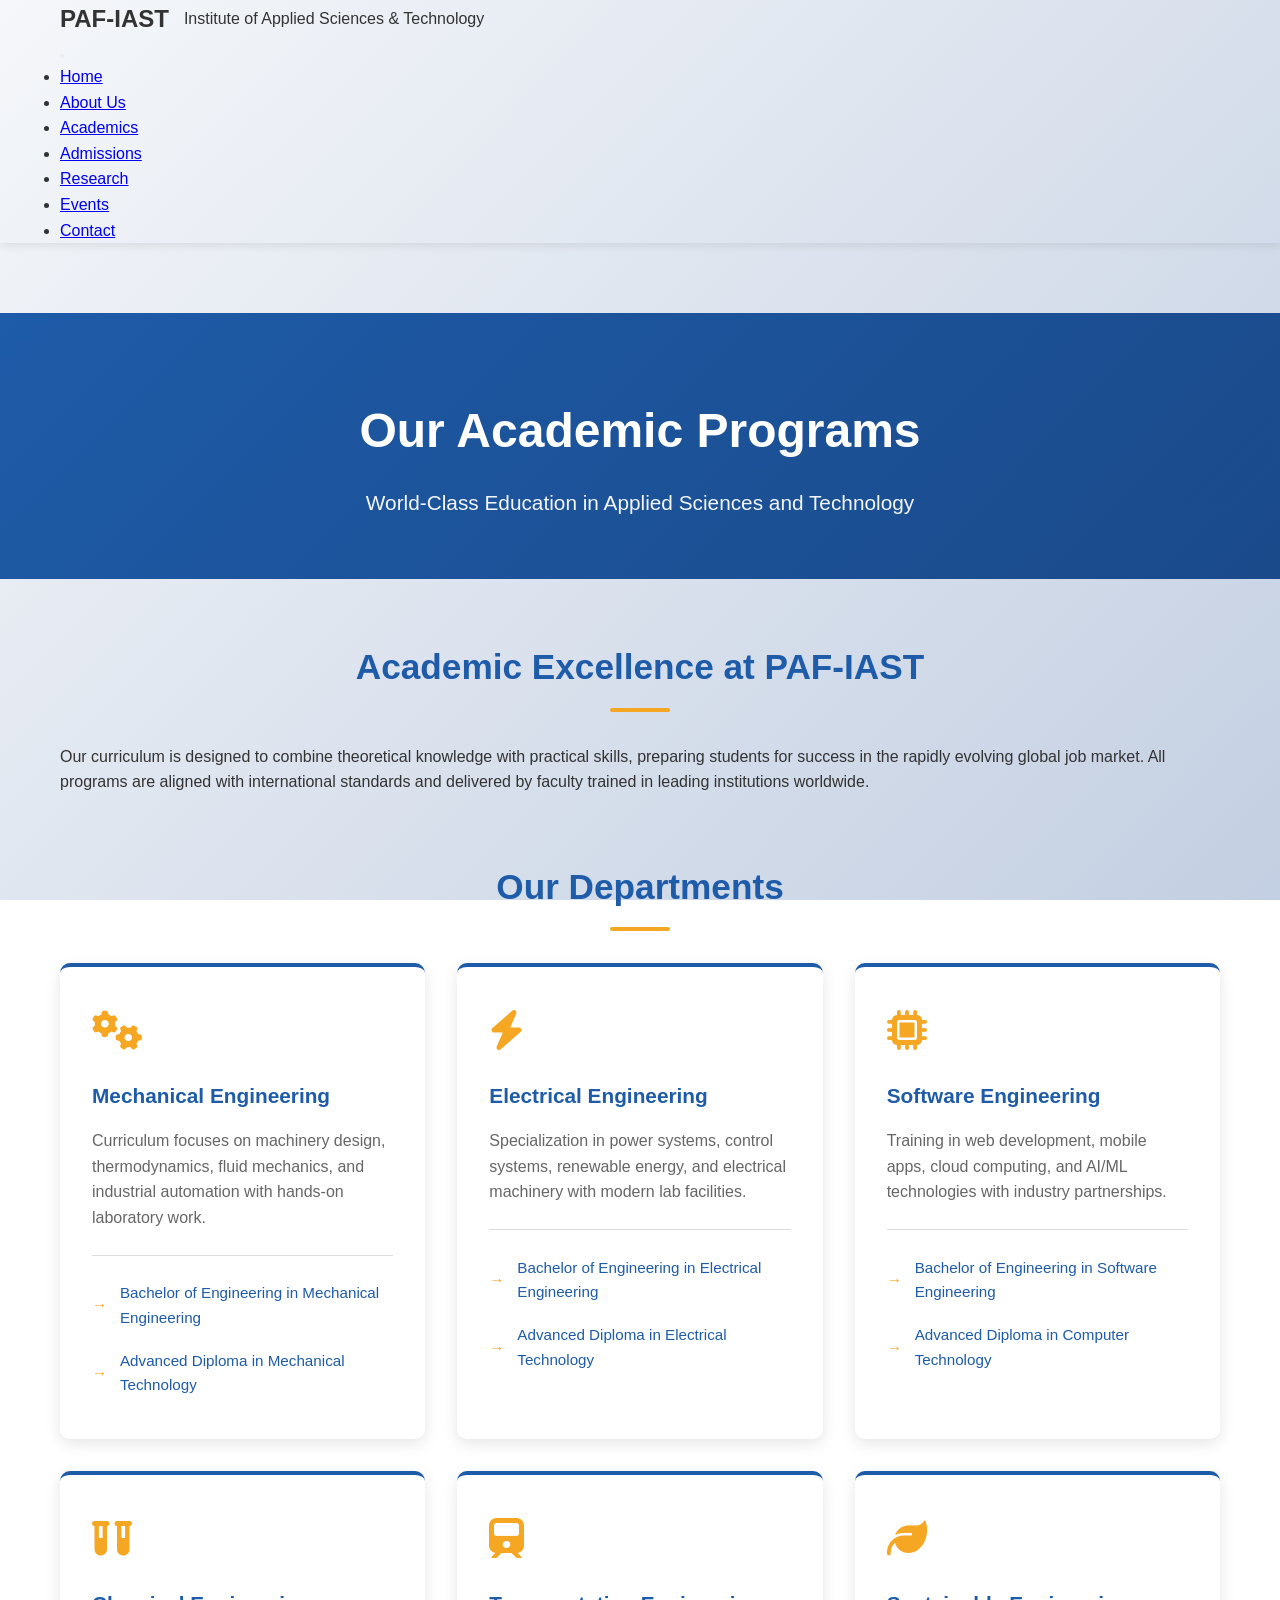
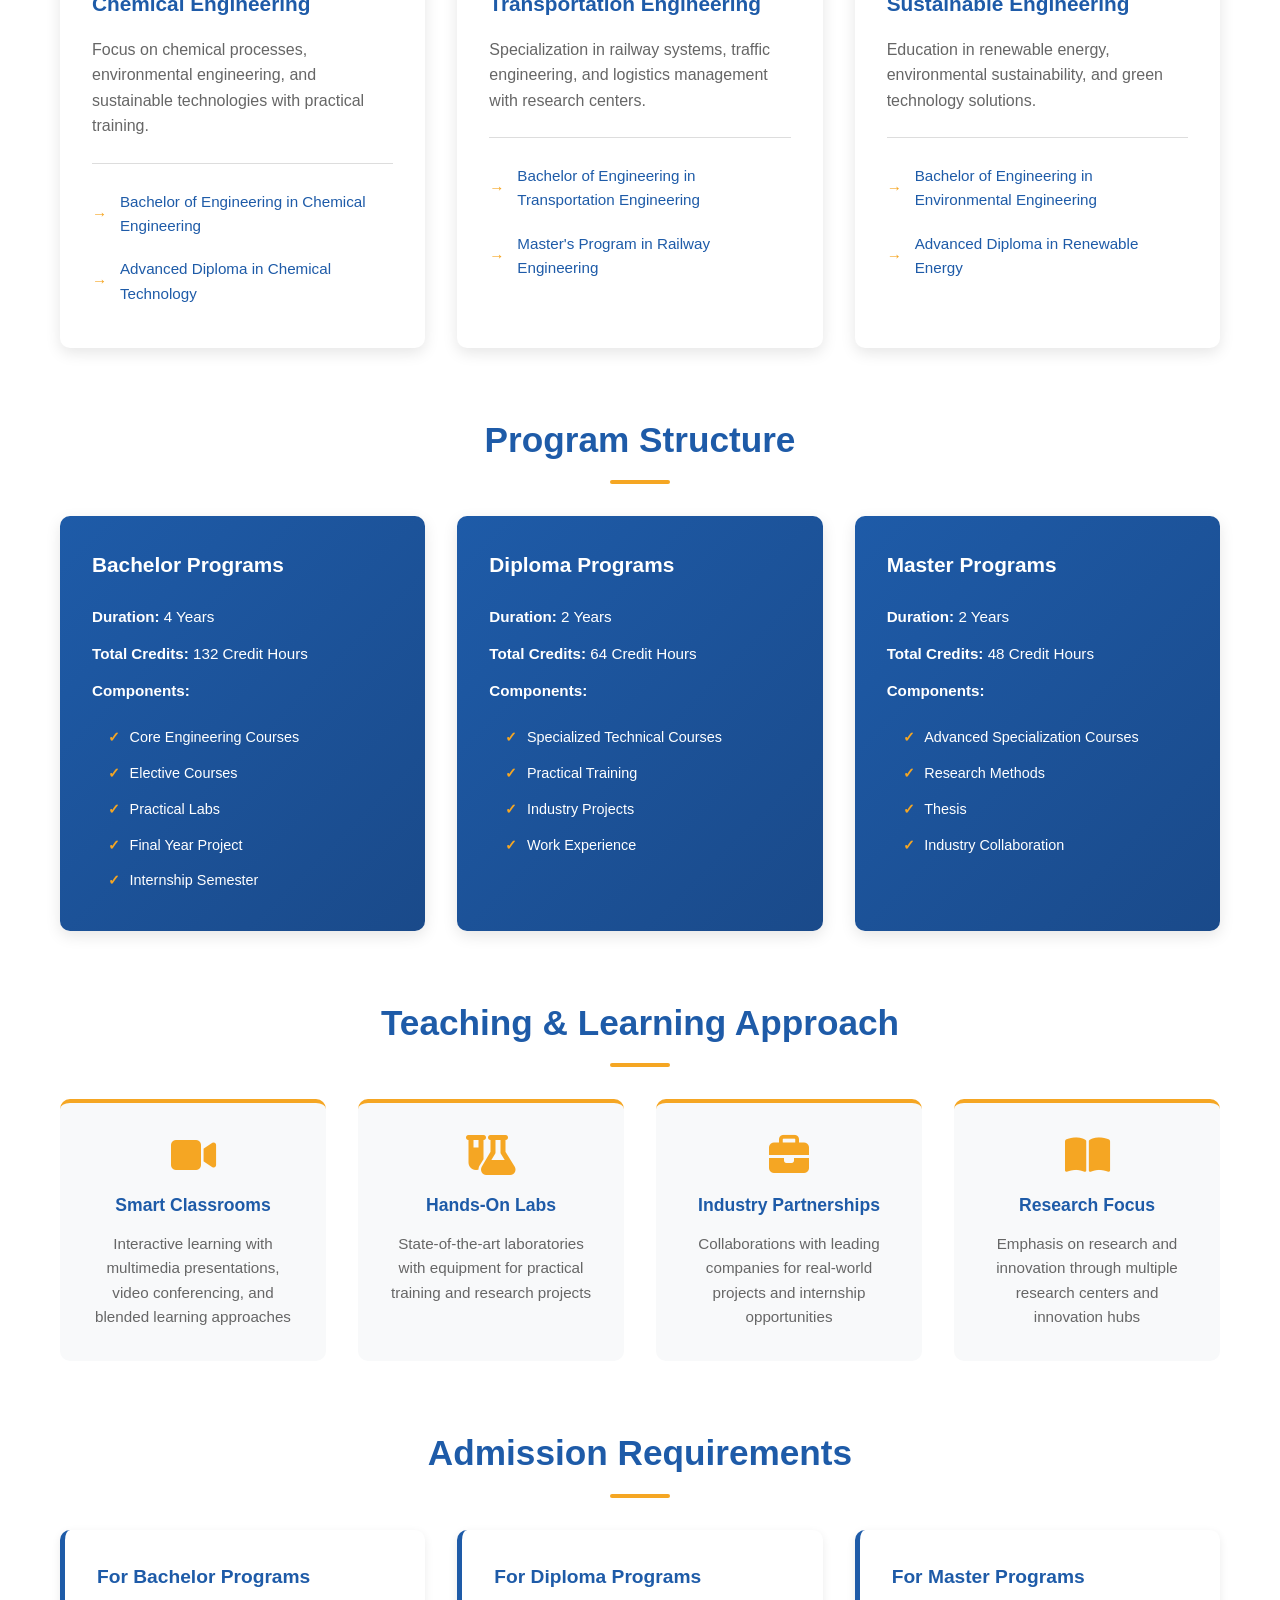
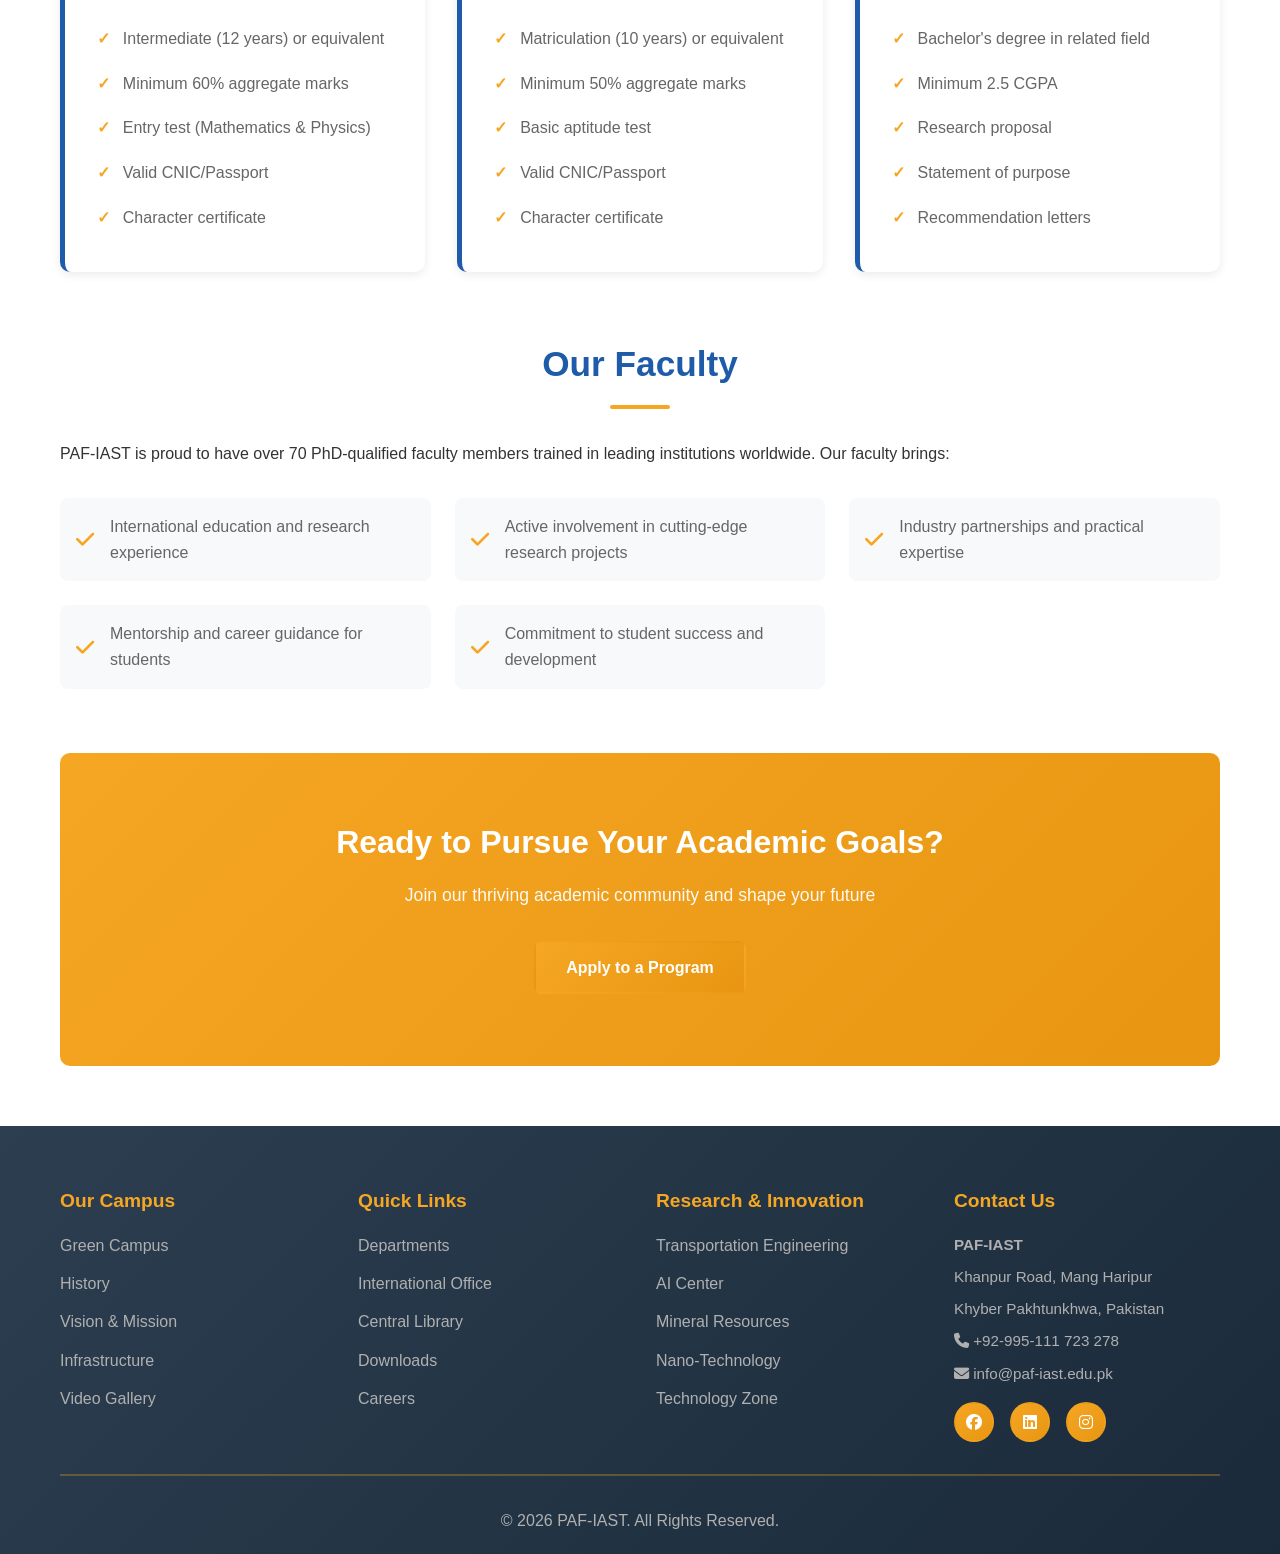
<file: pages/academics.html>
<!DOCTYPE html>
<html lang="en">
<head>
    <meta charset="UTF-8">
    <meta name="viewport" content="width=device-width, initial-scale=1.0">
    <title>Academics - PAF-IAST</title>
    <link rel="stylesheet" href="../css/style.css">
    <link rel="stylesheet" href="../css/pages.css">
    <link rel="stylesheet" href="https://cdnjs.cloudflare.com/ajax/libs/font-awesome/6.4.0/css/all.min.css">
</head>
<body>
    <!-- Navigation Bar -->
    <nav class="navbar">
        <div class="container">
            <div class="nav-wrapper">
                <div class="logo">
                    <h1>PAF-IAST</h1>
                    <p>Institute of Applied Sciences & Technology</p>
                </div>
                <button class="hamburger" id="hamburger">
                    <span></span>
                    <span></span>
                    <span></span>
                </button>
                <ul class="nav-menu" id="navMenu">
                    <li><a href="../index.html">Home</a></li>
                    <li><a href="about.html">About Us</a></li>
                    <li><a href="academics.html" class="active">Academics</a></li>
                    <li><a href="admissions.html">Admissions</a></li>
                    <li><a href="research.html">Research</a></li>
                    <li><a href="events.html">Events</a></li>
                    <li><a href="contact.html">Contact</a></li>
                </ul>
            </div>
        </div>
    </nav>

    <!-- Page Header -->
    <section class="page-header">
        <div class="container">
            <h1>Our Academic Programs</h1>
            <p>World-Class Education in Applied Sciences and Technology</p>
        </div>
    </section>

    <!-- Main Content -->
    <section class="page-content">
        <div class="container">
            <!-- Introduction -->
            <div class="section">
                <h2>Academic Excellence at PAF-IAST</h2>
                <p>Our curriculum is designed to combine theoretical knowledge with practical skills, preparing students for success in the rapidly evolving global job market. All programs are aligned with international standards and delivered by faculty trained in leading institutions worldwide.</p>
            </div>

            <!-- Departments -->
            <div class="section">
                <h2>Our Departments</h2>
                <div class="departments-grid">
                    <div class="department-card">
                        <div class="dept-icon">
                            <i class="fas fa-cogs"></i>
                        </div>
                        <h3>Mechanical Engineering</h3>
                        <p>Curriculum focuses on machinery design, thermodynamics, fluid mechanics, and industrial automation with hands-on laboratory work.</p>
                        <ul class="program-list">
                            <li>Bachelor of Engineering in Mechanical Engineering</li>
                            <li>Advanced Diploma in Mechanical Technology</li>
                        </ul>
                    </div>

                    <div class="department-card">
                        <div class="dept-icon">
                            <i class="fas fa-bolt"></i>
                        </div>
                        <h3>Electrical Engineering</h3>
                        <p>Specialization in power systems, control systems, renewable energy, and electrical machinery with modern lab facilities.</p>
                        <ul class="program-list">
                            <li>Bachelor of Engineering in Electrical Engineering</li>
                            <li>Advanced Diploma in Electrical Technology</li>
                        </ul>
                    </div>

                    <div class="department-card">
                        <div class="dept-icon">
                            <i class="fas fa-microchip"></i>
                        </div>
                        <h3>Software Engineering</h3>
                        <p>Training in web development, mobile apps, cloud computing, and AI/ML technologies with industry partnerships.</p>
                        <ul class="program-list">
                            <li>Bachelor of Engineering in Software Engineering</li>
                            <li>Advanced Diploma in Computer Technology</li>
                        </ul>
                    </div>

                    <div class="department-card">
                        <div class="dept-icon">
                            <i class="fas fa-vials"></i>
                        </div>
                        <h3>Chemical Engineering</h3>
                        <p>Focus on chemical processes, environmental engineering, and sustainable technologies with practical training.</p>
                        <ul class="program-list">
                            <li>Bachelor of Engineering in Chemical Engineering</li>
                            <li>Advanced Diploma in Chemical Technology</li>
                        </ul>
                    </div>

                    <div class="department-card">
                        <div class="dept-icon">
                            <i class="fas fa-train"></i>
                        </div>
                        <h3>Transportation Engineering</h3>
                        <p>Specialization in railway systems, traffic engineering, and logistics management with research centers.</p>
                        <ul class="program-list">
                            <li>Bachelor of Engineering in Transportation Engineering</li>
                            <li>Master's Program in Railway Engineering</li>
                        </ul>
                    </div>

                    <div class="department-card">
                        <div class="dept-icon">
                            <i class="fas fa-leaf"></i>
                        </div>
                        <h3>Sustainable Engineering</h3>
                        <p>Education in renewable energy, environmental sustainability, and green technology solutions.</p>
                        <ul class="program-list">
                            <li>Bachelor of Engineering in Environmental Engineering</li>
                            <li>Advanced Diploma in Renewable Energy</li>
                        </ul>
                    </div>
                </div>
            </div>

            <!-- Program Structure -->
            <div class="section">
                <h2>Program Structure</h2>
                <div class="program-structure">
                    <div class="structure-card">
                        <h3>Bachelor Programs</h3>
                        <div class="structure-details">
                            <p><strong>Duration:</strong> 4 Years</p>
                            <p><strong>Total Credits:</strong> 132 Credit Hours</p>
                            <p><strong>Components:</strong></p>
                            <ul>
                                <li>Core Engineering Courses</li>
                                <li>Elective Courses</li>
                                <li>Practical Labs</li>
                                <li>Final Year Project</li>
                                <li>Internship Semester</li>
                            </ul>
                        </div>
                    </div>

                    <div class="structure-card">
                        <h3>Diploma Programs</h3>
                        <div class="structure-details">
                            <p><strong>Duration:</strong> 2 Years</p>
                            <p><strong>Total Credits:</strong> 64 Credit Hours</p>
                            <p><strong>Components:</strong></p>
                            <ul>
                                <li>Specialized Technical Courses</li>
                                <li>Practical Training</li>
                                <li>Industry Projects</li>
                                <li>Work Experience</li>
                            </ul>
                        </div>
                    </div>

                    <div class="structure-card">
                        <h3>Master Programs</h3>
                        <div class="structure-details">
                            <p><strong>Duration:</strong> 2 Years</p>
                            <p><strong>Total Credits:</strong> 48 Credit Hours</p>
                            <p><strong>Components:</strong></p>
                            <ul>
                                <li>Advanced Specialization Courses</li>
                                <li>Research Methods</li>
                                <li>Thesis</li>
                                <li>Industry Collaboration</li>
                            </ul>
                        </div>
                    </div>
                </div>
            </div>

            <!-- Teaching & Learning -->
            <div class="section">
                <h2>Teaching & Learning Approach</h2>
                <div class="teaching-methods">
                    <div class="method-card">
                        <i class="fas fa-video"></i>
                        <h4>Smart Classrooms</h4>
                        <p>Interactive learning with multimedia presentations, video conferencing, and blended learning approaches</p>
                    </div>
                    <div class="method-card">
                        <i class="fas fa-flask-vial"></i>
                        <h4>Hands-On Labs</h4>
                        <p>State-of-the-art laboratories with equipment for practical training and research projects</p>
                    </div>
                    <div class="method-card">
                        <i class="fas fa-briefcase"></i>
                        <h4>Industry Partnerships</h4>
                        <p>Collaborations with leading companies for real-world projects and internship opportunities</p>
                    </div>
                    <div class="method-card">
                        <i class="fas fa-book-open"></i>
                        <h4>Research Focus</h4>
                        <p>Emphasis on research and innovation through multiple research centers and innovation hubs</p>
                    </div>
                </div>
            </div>

            <!-- Admission Requirements -->
            <div class="section">
                <h2>Admission Requirements</h2>
                <div class="requirements-grid">
                    <div class="requirement-card">
                        <h3>For Bachelor Programs</h3>
                        <ul>
                            <li>Intermediate (12 years) or equivalent</li>
                            <li>Minimum 60% aggregate marks</li>
                            <li>Entry test (Mathematics & Physics)</li>
                            <li>Valid CNIC/Passport</li>
                            <li>Character certificate</li>
                        </ul>
                    </div>
                    <div class="requirement-card">
                        <h3>For Diploma Programs</h3>
                        <ul>
                            <li>Matriculation (10 years) or equivalent</li>
                            <li>Minimum 50% aggregate marks</li>
                            <li>Basic aptitude test</li>
                            <li>Valid CNIC/Passport</li>
                            <li>Character certificate</li>
                        </ul>
                    </div>
                    <div class="requirement-card">
                        <h3>For Master Programs</h3>
                        <ul>
                            <li>Bachelor's degree in related field</li>
                            <li>Minimum 2.5 CGPA</li>
                            <li>Research proposal</li>
                            <li>Statement of purpose</li>
                            <li>Recommendation letters</li>
                        </ul>
                    </div>
                </div>
            </div>

            <!-- Faculty -->
            <div class="section">
                <h2>Our Faculty</h2>
                <p>PAF-IAST is proud to have over 70 PhD-qualified faculty members trained in leading institutions worldwide. Our faculty brings:</p>
                <div class="faculty-highlights">
                    <div class="highlight">
                        <i class="fas fa-check"></i>
                        <span>International education and research experience</span>
                    </div>
                    <div class="highlight">
                        <i class="fas fa-check"></i>
                        <span>Active involvement in cutting-edge research projects</span>
                    </div>
                    <div class="highlight">
                        <i class="fas fa-check"></i>
                        <span>Industry partnerships and practical expertise</span>
                    </div>
                    <div class="highlight">
                        <i class="fas fa-check"></i>
                        <span>Mentorship and career guidance for students</span>
                    </div>
                    <div class="highlight">
                        <i class="fas fa-check"></i>
                        <span>Commitment to student success and development</span>
                    </div>
                </div>
            </div>

            <!-- Call to Action -->
            <div class="cta-section">
                <h3>Ready to Pursue Your Academic Goals?</h3>
                <p>Join our thriving academic community and shape your future</p>
                <a href="admissions.html" class="btn btn-primary">Apply to a Program</a>
            </div>
        </div>
    </section>

    <!-- Footer -->
    <footer class="footer">
        <div class="container">
            <div class="footer-grid">
                <div class="footer-section">
                    <h4>Our Campus</h4>
                    <ul>
                        <li><a href="#">Green Campus</a></li>
                        <li><a href="#">History</a></li>
                        <li><a href="#">Vision & Mission</a></li>
                        <li><a href="#">Infrastructure</a></li>
                        <li><a href="#">Video Gallery</a></li>
                    </ul>
                </div>
                <div class="footer-section">
                    <h4>Quick Links</h4>
                    <ul>
                        <li><a href="academics.html">Departments</a></li>
                        <li><a href="#">International Office</a></li>
                        <li><a href="#">Central Library</a></li>
                        <li><a href="#">Downloads</a></li>
                        <li><a href="#">Careers</a></li>
                    </ul>
                </div>
                <div class="footer-section">
                    <h4>Research & Innovation</h4>
                    <ul>
                        <li><a href="#">Transportation Engineering</a></li>
                        <li><a href="#">AI Center</a></li>
                        <li><a href="#">Mineral Resources</a></li>
                        <li><a href="#">Nano-Technology</a></li>
                        <li><a href="#">Technology Zone</a></li>
                    </ul>
                </div>
                <div class="footer-section">
                    <h4>Contact Us</h4>
                    <p><strong>PAF-IAST</strong></p>
                    <p>Khanpur Road, Mang Haripur</p>
                    <p>Khyber Pakhtunkhwa, Pakistan</p>
                    <p><i class="fas fa-phone"></i> +92-995-111 723 278</p>
                    <p><i class="fas fa-envelope"></i> info@paf-iast.edu.pk</p>
                    <div class="social-links">
                        <a href="#"><i class="fab fa-facebook"></i></a>
                        <a href="#"><i class="fab fa-linkedin"></i></a>
                        <a href="#"><i class="fab fa-instagram"></i></a>
                    </div>
                </div>
            </div>
            <div class="footer-bottom">
                <p>&copy; 2026 PAF-IAST. All Rights Reserved.</p>
            </div>
        </div>
    </footer>

    <script src="../js/script.js"></script>
</body>
</html>
</file>
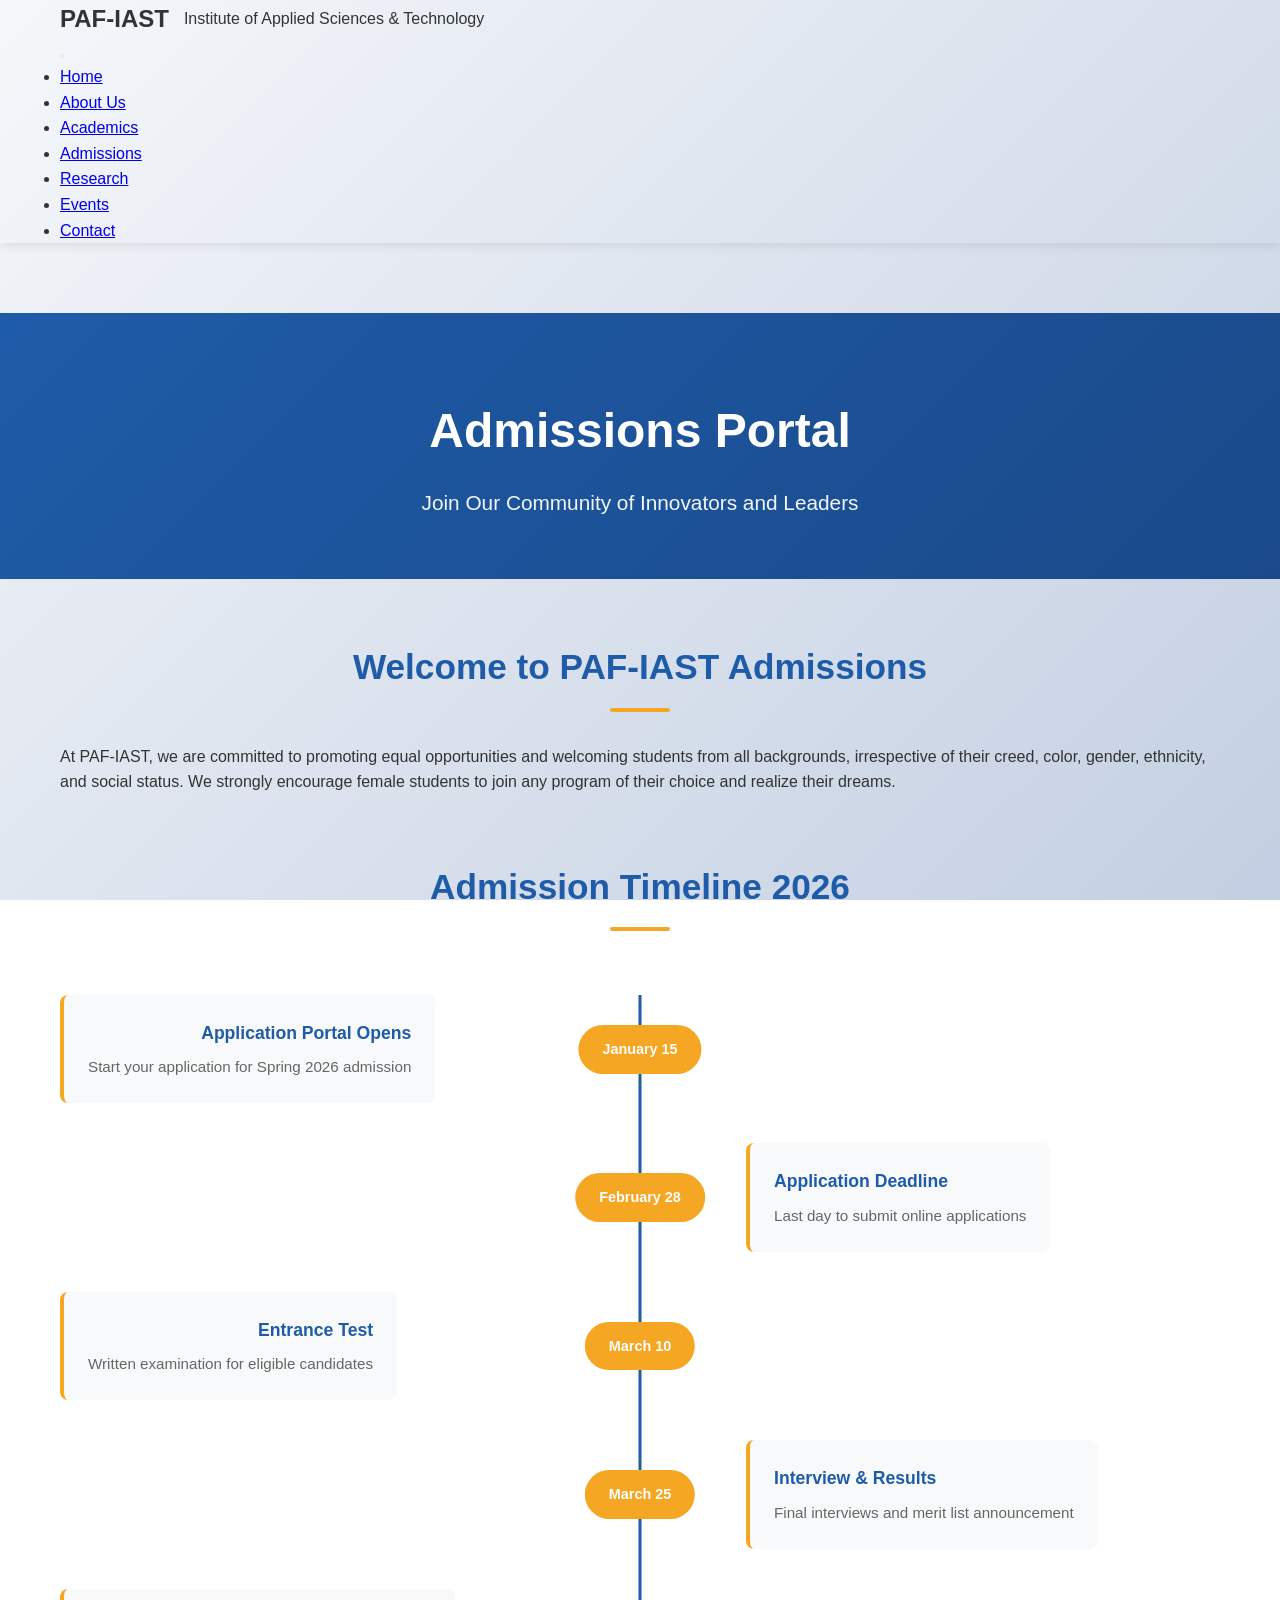
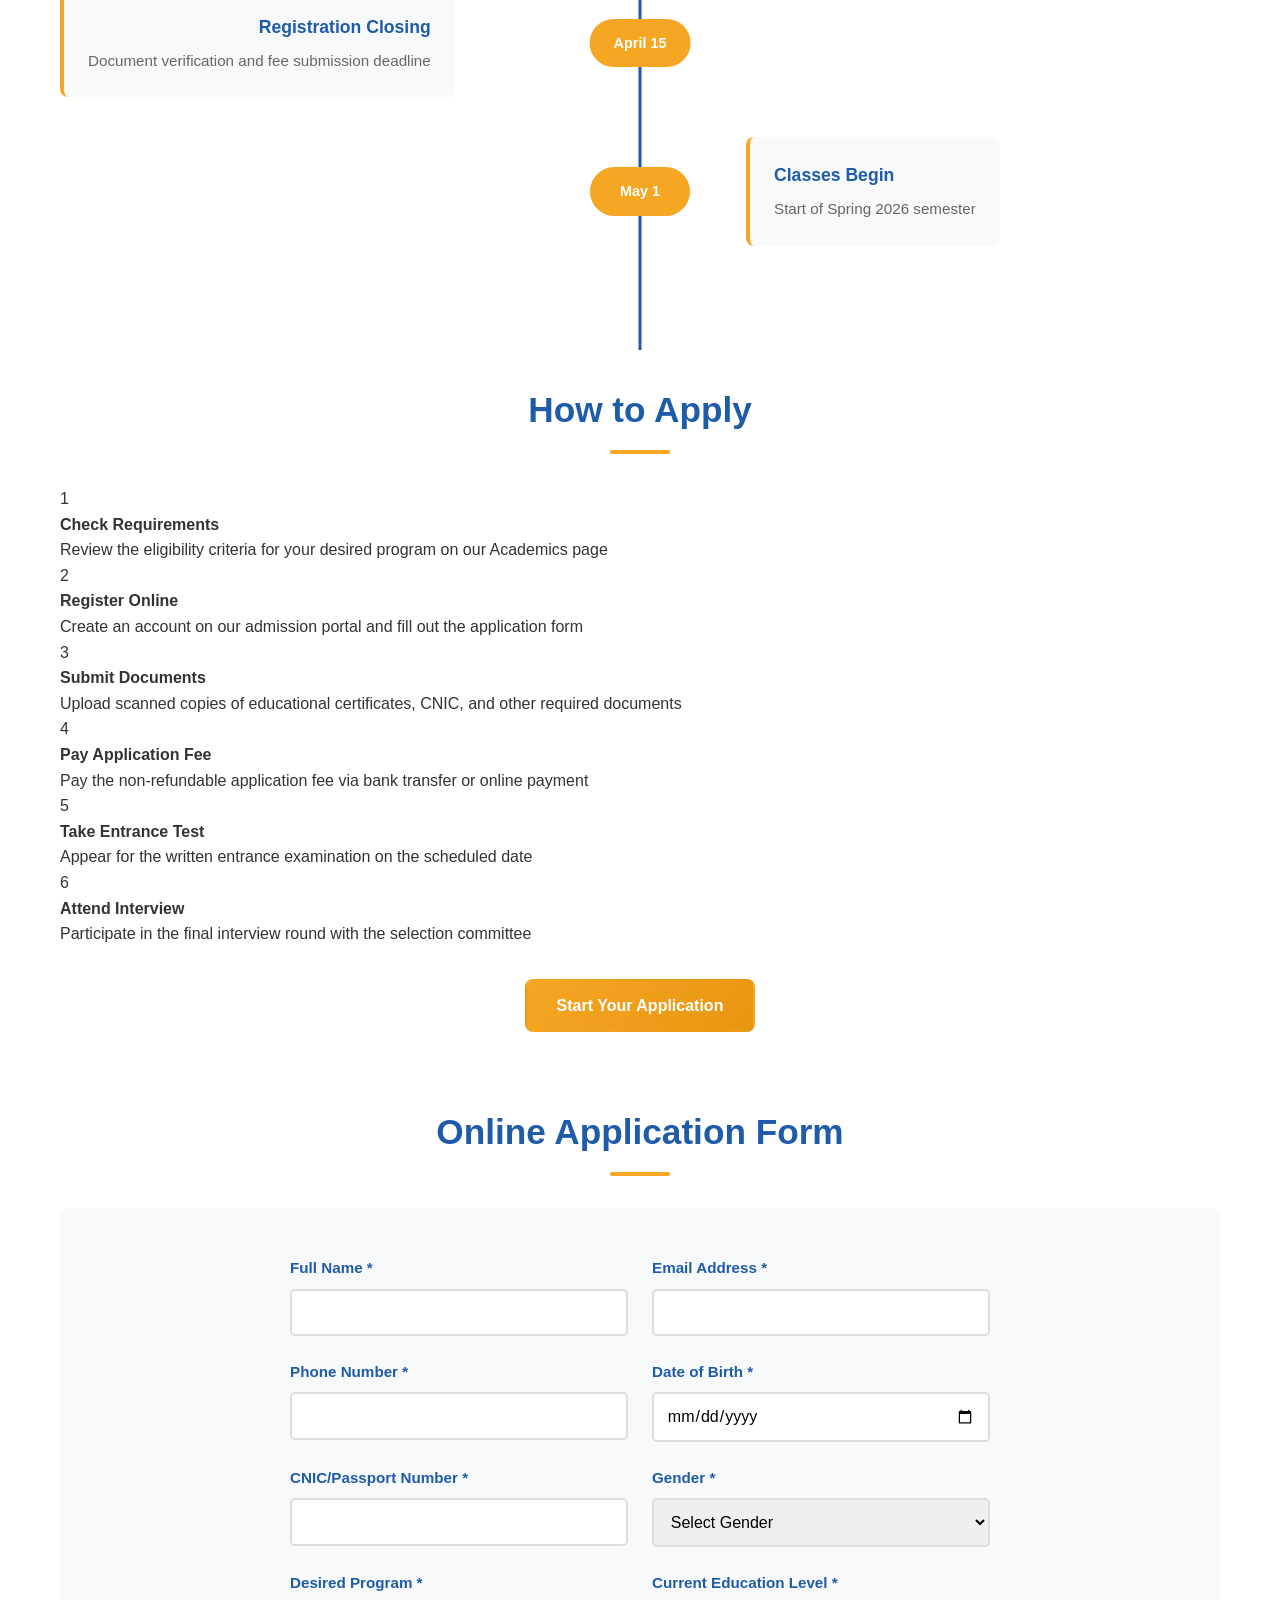
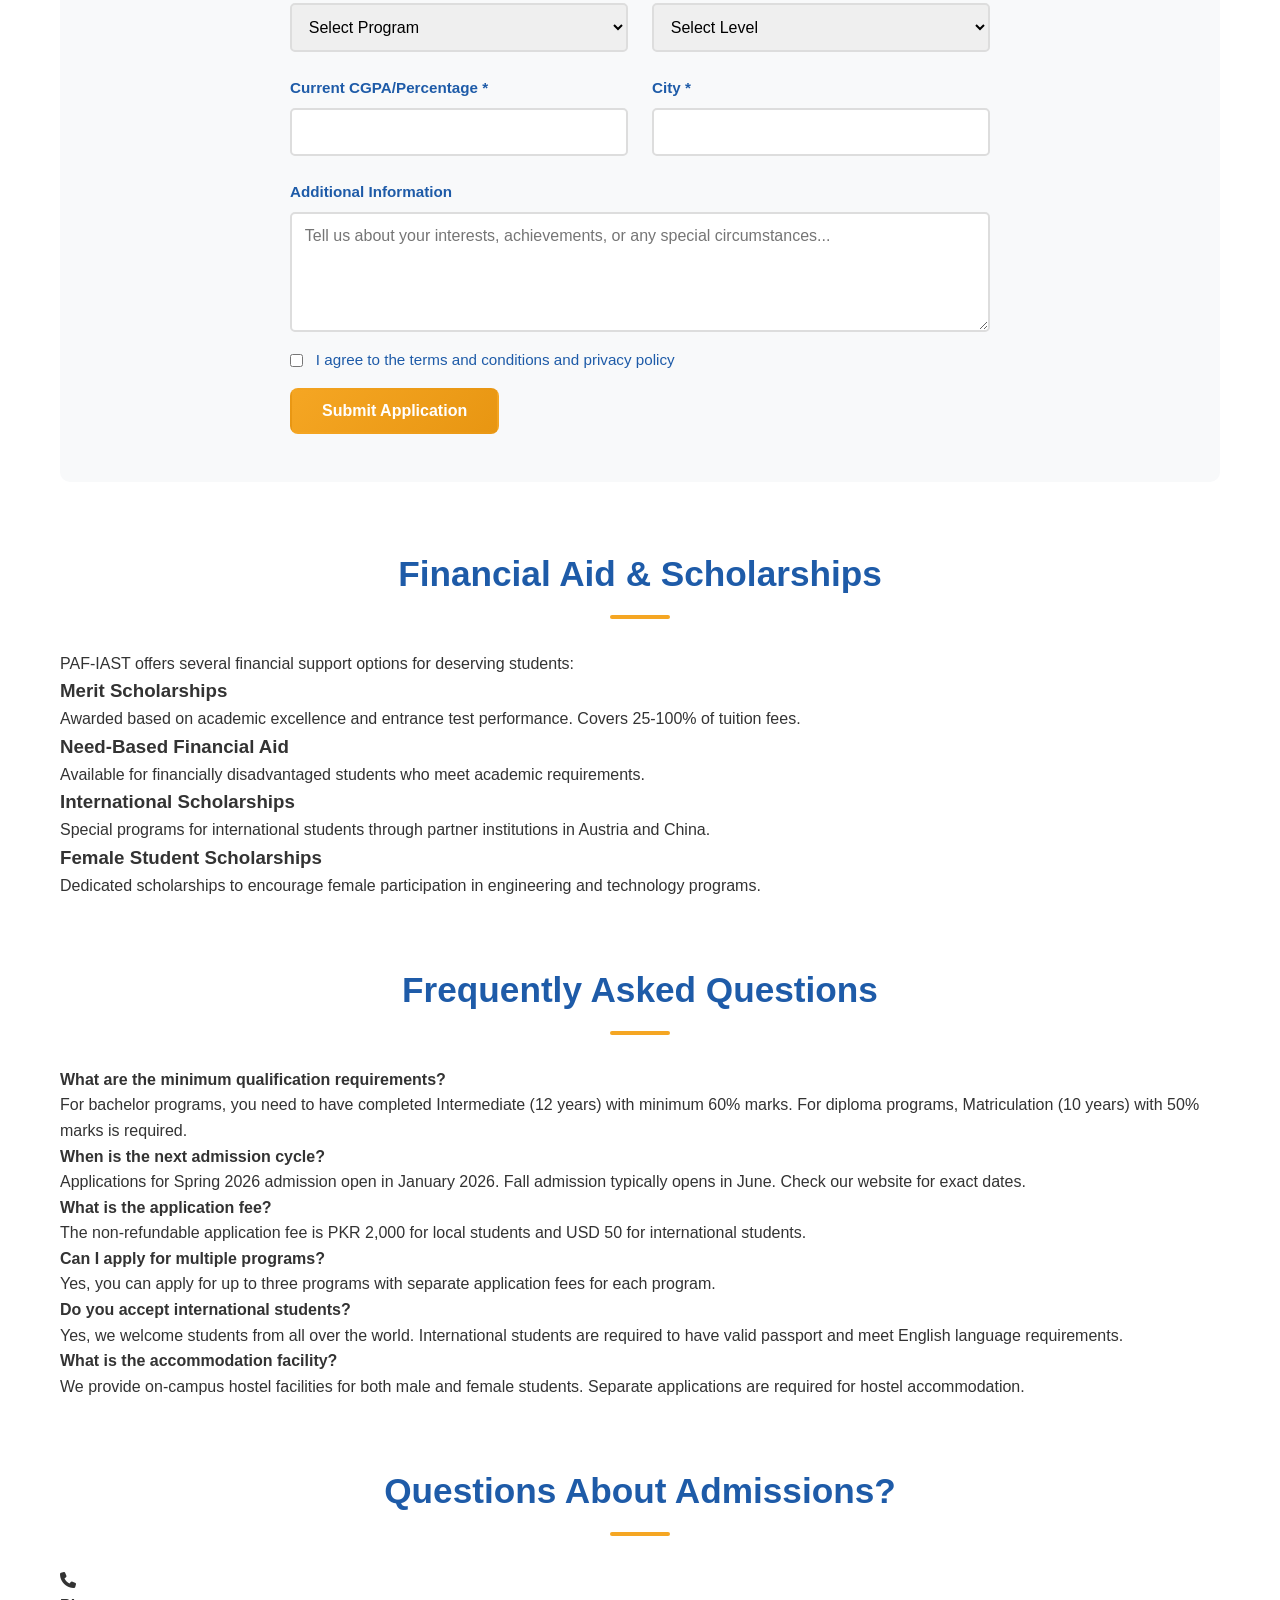
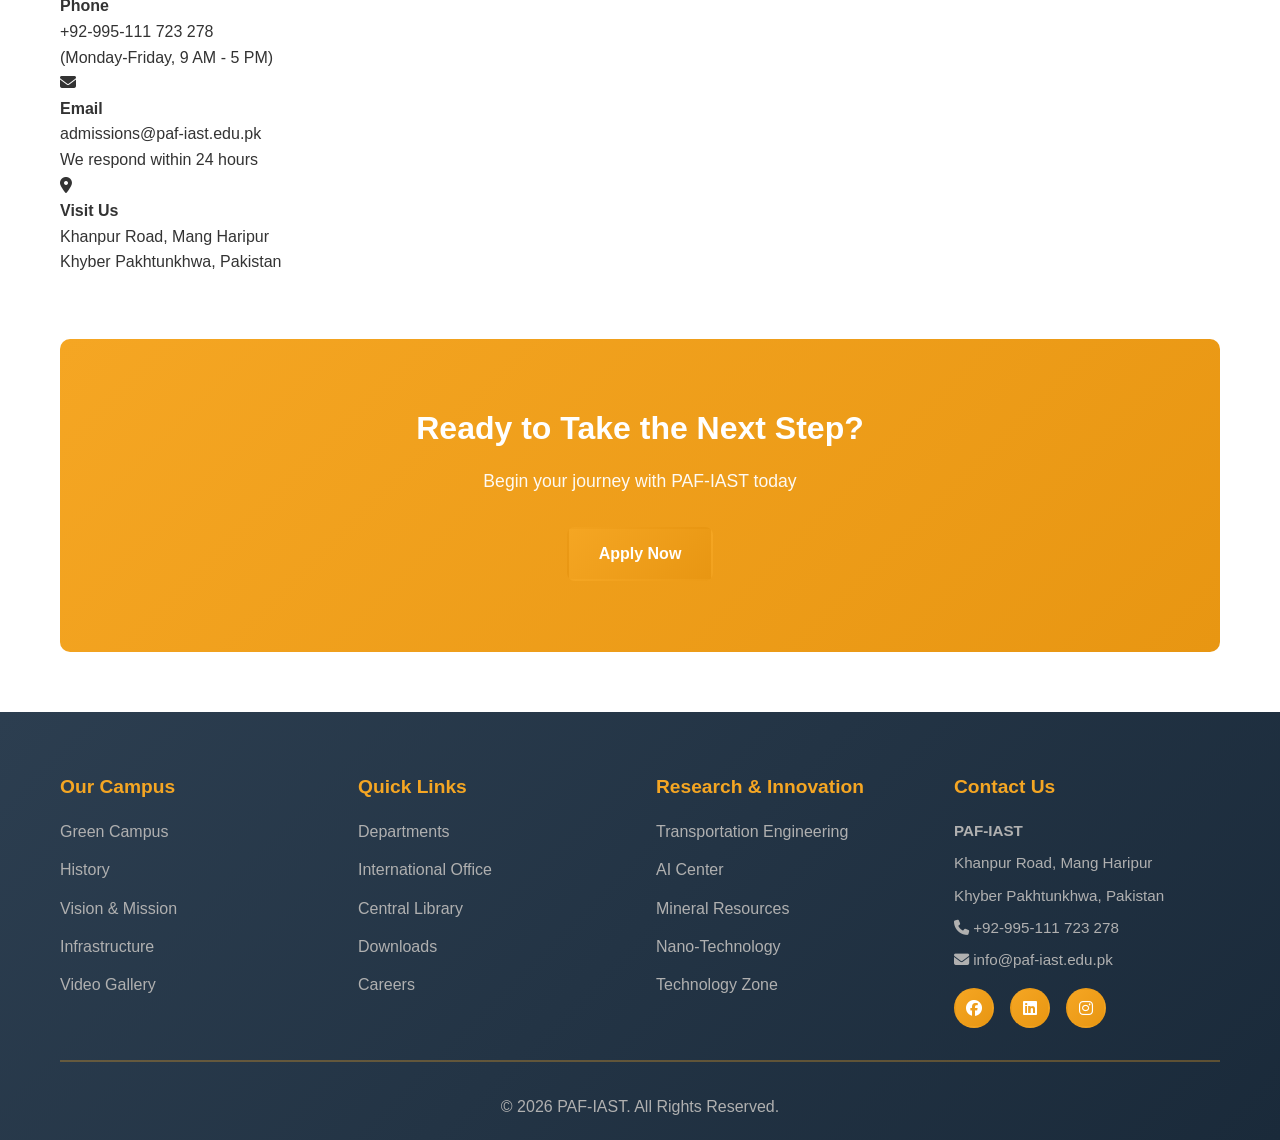
<file: pages/admissions.html>
<!DOCTYPE html>
<html lang="en">
<head>
    <meta charset="UTF-8">
    <meta name="viewport" content="width=device-width, initial-scale=1.0">
    <title>Admissions - PAF-IAST</title>
    <link rel="stylesheet" href="../css/style.css">
    <link rel="stylesheet" href="../css/pages.css">
    <link rel="stylesheet" href="https://cdnjs.cloudflare.com/ajax/libs/font-awesome/6.4.0/css/all.min.css">
</head>
<body>
    <!-- Navigation Bar -->
    <nav class="navbar">
        <div class="container">
            <div class="nav-wrapper">
                <div class="logo">
                    <h1>PAF-IAST</h1>
                    <p>Institute of Applied Sciences & Technology</p>
                </div>
                <button class="hamburger" id="hamburger">
                    <span></span>
                    <span></span>
                    <span></span>
                </button>
                <ul class="nav-menu" id="navMenu">
                    <li><a href="../index.html">Home</a></li>
                    <li><a href="about.html">About Us</a></li>
                    <li><a href="academics.html">Academics</a></li>
                    <li><a href="admissions.html" class="active">Admissions</a></li>
                    <li><a href="research.html">Research</a></li>
                    <li><a href="events.html">Events</a></li>
                    <li><a href="contact.html">Contact</a></li>
                </ul>
            </div>
        </div>
    </nav>

    <!-- Page Header -->
    <section class="page-header">
        <div class="container">
            <h1>Admissions Portal</h1>
            <p>Join Our Community of Innovators and Leaders</p>
        </div>
    </section>

    <!-- Main Content -->
    <section class="page-content">
        <div class="container">
            <!-- Introduction -->
            <div class="section">
                <h2>Welcome to PAF-IAST Admissions</h2>
                <p>At PAF-IAST, we are committed to promoting equal opportunities and welcoming students from all backgrounds, irrespective of their creed, color, gender, ethnicity, and social status. We strongly encourage female students to join any program of their choice and realize their dreams.</p>
            </div>

            <!-- Admission Timeline -->
            <div class="section">
                <h2>Admission Timeline 2026</h2>
                <div class="timeline">
                    <div class="timeline-item">
                        <div class="timeline-date">January 15</div>
                        <div class="timeline-content">
                            <h4>Application Portal Opens</h4>
                            <p>Start your application for Spring 2026 admission</p>
                        </div>
                    </div>
                    <div class="timeline-item">
                        <div class="timeline-date">February 28</div>
                        <div class="timeline-content">
                            <h4>Application Deadline</h4>
                            <p>Last day to submit online applications</p>
                        </div>
                    </div>
                    <div class="timeline-item">
                        <div class="timeline-date">March 10</div>
                        <div class="timeline-content">
                            <h4>Entrance Test</h4>
                            <p>Written examination for eligible candidates</p>
                        </div>
                    </div>
                    <div class="timeline-item">
                        <div class="timeline-date">March 25</div>
                        <div class="timeline-content">
                            <h4>Interview & Results</h4>
                            <p>Final interviews and merit list announcement</p>
                        </div>
                    </div>
                    <div class="timeline-item">
                        <div class="timeline-date">April 15</div>
                        <div class="timeline-content">
                            <h4>Registration Closing</h4>
                            <p>Document verification and fee submission deadline</p>
                        </div>
                    </div>
                    <div class="timeline-item">
                        <div class="timeline-date">May 1</div>
                        <div class="timeline-content">
                            <h4>Classes Begin</h4>
                            <p>Start of Spring 2026 semester</p>
                        </div>
                    </div>
                </div>
            </div>

            <!-- Application Process -->
            <div class="section">
                <h2>How to Apply</h2>
                <div class="process-steps">
                    <div class="step">
                        <div class="step-number">1</div>
                        <h4>Check Requirements</h4>
                        <p>Review the eligibility criteria for your desired program on our Academics page</p>
                    </div>
                    <div class="step">
                        <div class="step-number">2</div>
                        <h4>Register Online</h4>
                        <p>Create an account on our admission portal and fill out the application form</p>
                    </div>
                    <div class="step">
                        <div class="step-number">3</div>
                        <h4>Submit Documents</h4>
                        <p>Upload scanned copies of educational certificates, CNIC, and other required documents</p>
                    </div>
                    <div class="step">
                        <div class="step-number">4</div>
                        <h4>Pay Application Fee</h4>
                        <p>Pay the non-refundable application fee via bank transfer or online payment</p>
                    </div>
                    <div class="step">
                        <div class="step-number">5</div>
                        <h4>Take Entrance Test</h4>
                        <p>Appear for the written entrance examination on the scheduled date</p>
                    </div>
                    <div class="step">
                        <div class="step-number">6</div>
                        <h4>Attend Interview</h4>
                        <p>Participate in the final interview round with the selection committee</p>
                    </div>
                </div>
                <div style="text-align: center; margin-top: 2rem;">
                    <a href="#" class="btn btn-primary">Start Your Application</a>
                </div>
            </div>

            <!-- Admission Form -->
            <div class="section">
                <h2>Online Application Form</h2>
                <div class="form-container">
                    <form id="admissionForm" class="admission-form">
                        <div class="form-row">
                            <div class="form-group">
                                <label for="fullName">Full Name *</label>
                                <input type="text" id="fullName" name="fullName" required>
                            </div>
                            <div class="form-group">
                                <label for="email">Email Address *</label>
                                <input type="email" id="email" name="email" required>
                            </div>
                        </div>

                        <div class="form-row">
                            <div class="form-group">
                                <label for="phone">Phone Number *</label>
                                <input type="tel" id="phone" name="phone" required>
                            </div>
                            <div class="form-group">
                                <label for="dob">Date of Birth *</label>
                                <input type="date" id="dob" name="dob" required>
                            </div>
                        </div>

                        <div class="form-row">
                            <div class="form-group">
                                <label for="cnic">CNIC/Passport Number *</label>
                                <input type="text" id="cnic" name="cnic" required>
                            </div>
                            <div class="form-group">
                                <label for="gender">Gender *</label>
                                <select id="gender" name="gender" required>
                                    <option value="">Select Gender</option>
                                    <option value="male">Male</option>
                                    <option value="female">Female</option>
                                    <option value="other">Other</option>
                                </select>
                            </div>
                        </div>

                        <div class="form-row">
                            <div class="form-group">
                                <label for="program">Desired Program *</label>
                                <select id="program" name="program" required>
                                    <option value="">Select Program</option>
                                    <option value="mech">Bachelor - Mechanical Engineering</option>
                                    <option value="elec">Bachelor - Electrical Engineering</option>
                                    <option value="soft">Bachelor - Software Engineering</option>
                                    <option value="chem">Bachelor - Chemical Engineering</option>
                                    <option value="trans">Bachelor - Transportation Engineering</option>
                                    <option value="env">Bachelor - Environmental Engineering</option>
                                    <option value="dip_mech">Diploma - Mechanical Technology</option>
                                    <option value="dip_elec">Diploma - Electrical Technology</option>
                                    <option value="dip_soft">Diploma - Computer Technology</option>
                                </select>
                            </div>
                            <div class="form-group">
                                <label for="education">Current Education Level *</label>
                                <select id="education" name="education" required>
                                    <option value="">Select Level</option>
                                    <option value="matric">Matriculation (10 years)</option>
                                    <option value="inter">Intermediate (12 years)</option>
                                    <option value="bachelor">Bachelor</option>
                                </select>
                            </div>
                        </div>

                        <div class="form-row">
                            <div class="form-group">
                                <label for="cgpa">Current CGPA/Percentage *</label>
                                <input type="number" id="cgpa" name="cgpa" step="0.01" required>
                            </div>
                            <div class="form-group">
                                <label for="city">City *</label>
                                <input type="text" id="city" name="city" required>
                            </div>
                        </div>

                        <div class="form-group full-width">
                            <label for="message">Additional Information</label>
                            <textarea id="message" name="message" rows="4" placeholder="Tell us about your interests, achievements, or any special circumstances..."></textarea>
                        </div>

                        <div class="form-group full-width">
                            <label class="checkbox">
                                <input type="checkbox" name="terms" required>
                                I agree to the terms and conditions and privacy policy
                            </label>
                        </div>

                        <button type="submit" class="btn btn-primary">Submit Application</button>
                    </form>
                </div>
            </div>

            <!-- Scholarships -->
            <div class="section">
                <h2>Financial Aid & Scholarships</h2>
                <p>PAF-IAST offers several financial support options for deserving students:</p>
                <div class="scholarships-grid">
                    <div class="scholarship-card">
                        <h3>Merit Scholarships</h3>
                        <p>Awarded based on academic excellence and entrance test performance. Covers 25-100% of tuition fees.</p>
                    </div>
                    <div class="scholarship-card">
                        <h3>Need-Based Financial Aid</h3>
                        <p>Available for financially disadvantaged students who meet academic requirements.</p>
                    </div>
                    <div class="scholarship-card">
                        <h3>International Scholarships</h3>
                        <p>Special programs for international students through partner institutions in Austria and China.</p>
                    </div>
                    <div class="scholarship-card">
                        <h3>Female Student Scholarships</h3>
                        <p>Dedicated scholarships to encourage female participation in engineering and technology programs.</p>
                    </div>
                </div>
            </div>

            <!-- FAQs -->
            <div class="section">
                <h2>Frequently Asked Questions</h2>
                <div class="faqs">
                    <div class="faq-item">
                        <h4>What are the minimum qualification requirements?</h4>
                        <p>For bachelor programs, you need to have completed Intermediate (12 years) with minimum 60% marks. For diploma programs, Matriculation (10 years) with 50% marks is required.</p>
                    </div>
                    <div class="faq-item">
                        <h4>When is the next admission cycle?</h4>
                        <p>Applications for Spring 2026 admission open in January 2026. Fall admission typically opens in June. Check our website for exact dates.</p>
                    </div>
                    <div class="faq-item">
                        <h4>What is the application fee?</h4>
                        <p>The non-refundable application fee is PKR 2,000 for local students and USD 50 for international students.</p>
                    </div>
                    <div class="faq-item">
                        <h4>Can I apply for multiple programs?</h4>
                        <p>Yes, you can apply for up to three programs with separate application fees for each program.</p>
                    </div>
                    <div class="faq-item">
                        <h4>Do you accept international students?</h4>
                        <p>Yes, we welcome students from all over the world. International students are required to have valid passport and meet English language requirements.</p>
                    </div>
                    <div class="faq-item">
                        <h4>What is the accommodation facility?</h4>
                        <p>We provide on-campus hostel facilities for both male and female students. Separate applications are required for hostel accommodation.</p>
                    </div>
                </div>
            </div>

            <!-- Contact -->
            <div class="section">
                <h2>Questions About Admissions?</h2>
                <div class="contact-info">
                    <div class="info-card">
                        <i class="fas fa-phone"></i>
                        <h4>Phone</h4>
                        <p>+92-995-111 723 278</p>
                        <p>(Monday-Friday, 9 AM - 5 PM)</p>
                    </div>
                    <div class="info-card">
                        <i class="fas fa-envelope"></i>
                        <h4>Email</h4>
                        <p>admissions@paf-iast.edu.pk</p>
                        <p>We respond within 24 hours</p>
                    </div>
                    <div class="info-card">
                        <i class="fas fa-map-marker-alt"></i>
                        <h4>Visit Us</h4>
                        <p>Khanpur Road, Mang Haripur</p>
                        <p>Khyber Pakhtunkhwa, Pakistan</p>
                    </div>
                </div>
            </div>

            <!-- Call to Action -->
            <div class="cta-section">
                <h3>Ready to Take the Next Step?</h3>
                <p>Begin your journey with PAF-IAST today</p>
                <a href="#" class="btn btn-primary">Apply Now</a>
            </div>
        </div>
    </section>

    <!-- Footer -->
    <footer class="footer">
        <div class="container">
            <div class="footer-grid">
                <div class="footer-section">
                    <h4>Our Campus</h4>
                    <ul>
                        <li><a href="#">Green Campus</a></li>
                        <li><a href="#">History</a></li>
                        <li><a href="#">Vision & Mission</a></li>
                        <li><a href="#">Infrastructure</a></li>
                        <li><a href="#">Video Gallery</a></li>
                    </ul>
                </div>
                <div class="footer-section">
                    <h4>Quick Links</h4>
                    <ul>
                        <li><a href="academics.html">Departments</a></li>
                        <li><a href="#">International Office</a></li>
                        <li><a href="#">Central Library</a></li>
                        <li><a href="#">Downloads</a></li>
                        <li><a href="#">Careers</a></li>
                    </ul>
                </div>
                <div class="footer-section">
                    <h4>Research & Innovation</h4>
                    <ul>
                        <li><a href="#">Transportation Engineering</a></li>
                        <li><a href="#">AI Center</a></li>
                        <li><a href="#">Mineral Resources</a></li>
                        <li><a href="#">Nano-Technology</a></li>
                        <li><a href="#">Technology Zone</a></li>
                    </ul>
                </div>
                <div class="footer-section">
                    <h4>Contact Us</h4>
                    <p><strong>PAF-IAST</strong></p>
                    <p>Khanpur Road, Mang Haripur</p>
                    <p>Khyber Pakhtunkhwa, Pakistan</p>
                    <p><i class="fas fa-phone"></i> +92-995-111 723 278</p>
                    <p><i class="fas fa-envelope"></i> info@paf-iast.edu.pk</p>
                    <div class="social-links">
                        <a href="#"><i class="fab fa-facebook"></i></a>
                        <a href="#"><i class="fab fa-linkedin"></i></a>
                        <a href="#"><i class="fab fa-instagram"></i></a>
                    </div>
                </div>
            </div>
            <div class="footer-bottom">
                <p>&copy; 2026 PAF-IAST. All Rights Reserved.</p>
            </div>
        </div>
    </footer>

    <script src="../js/script.js"></script>
</body>
</html>
</file>
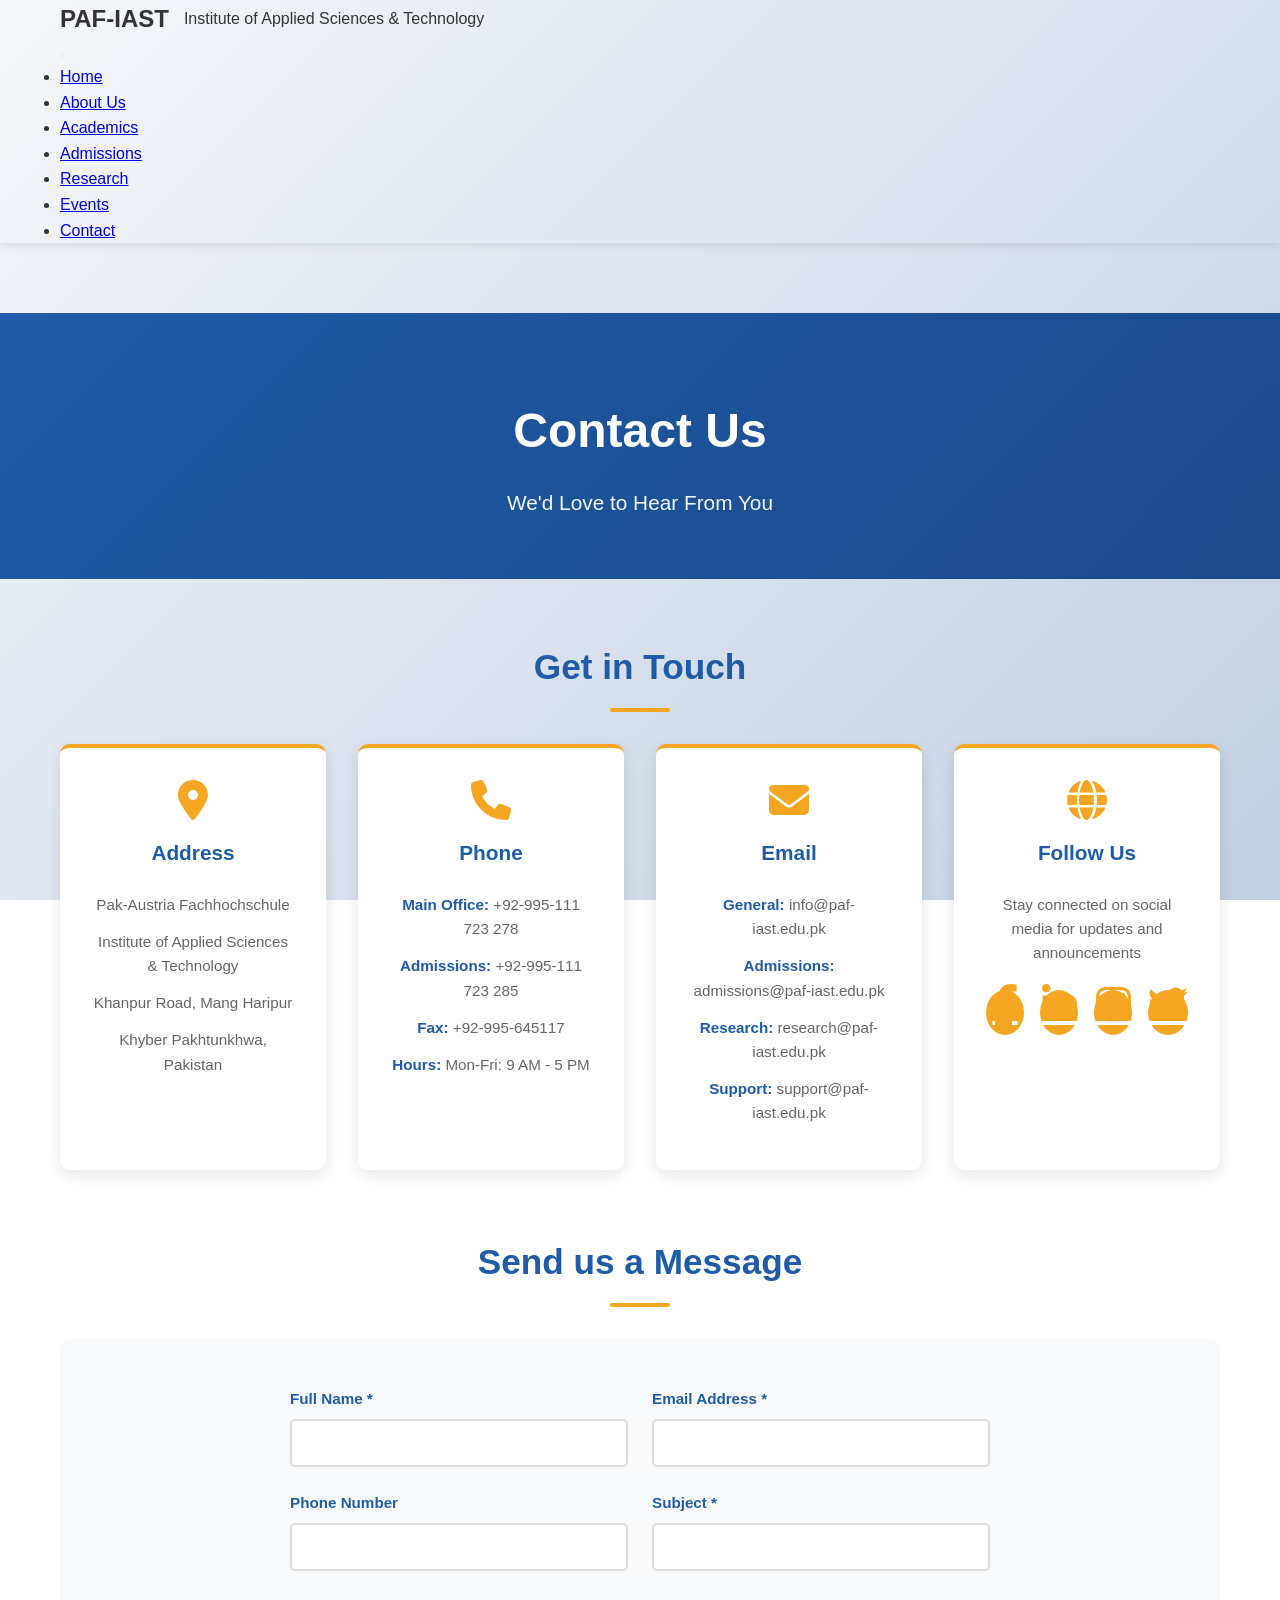
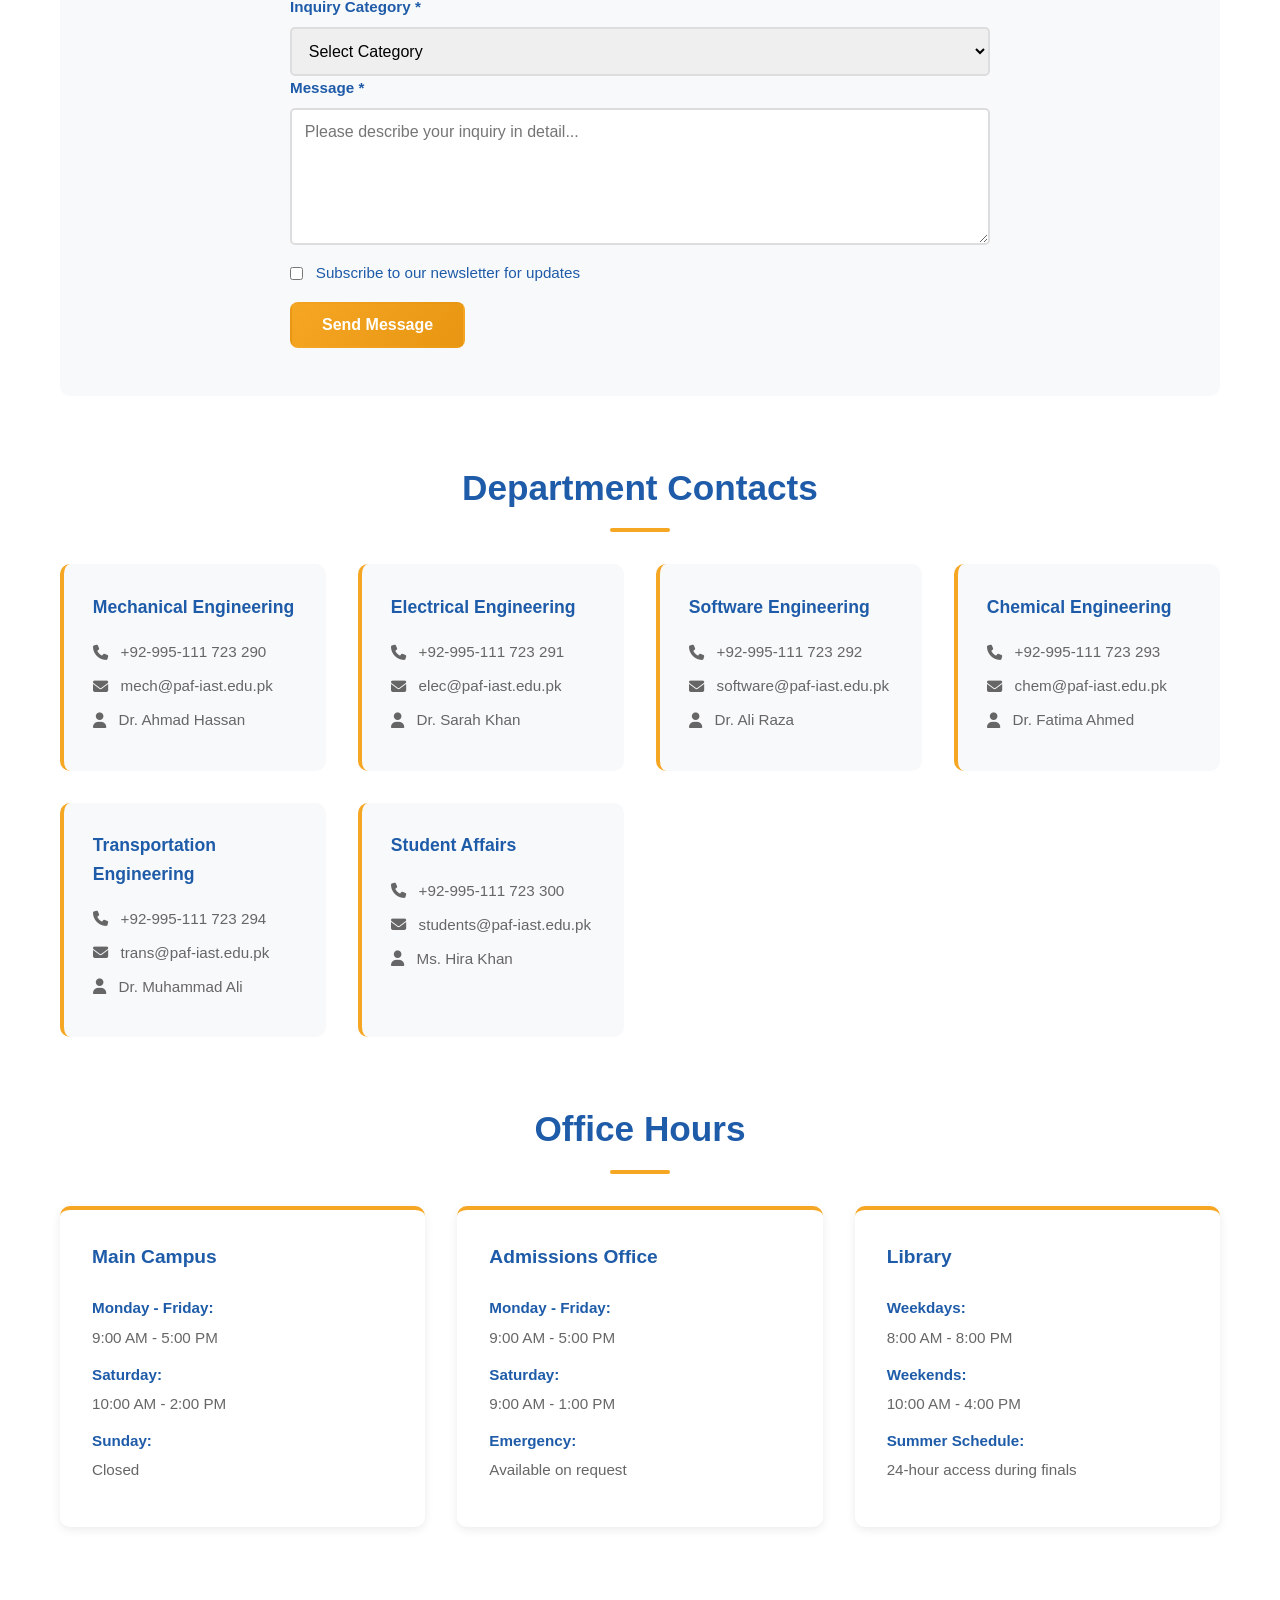
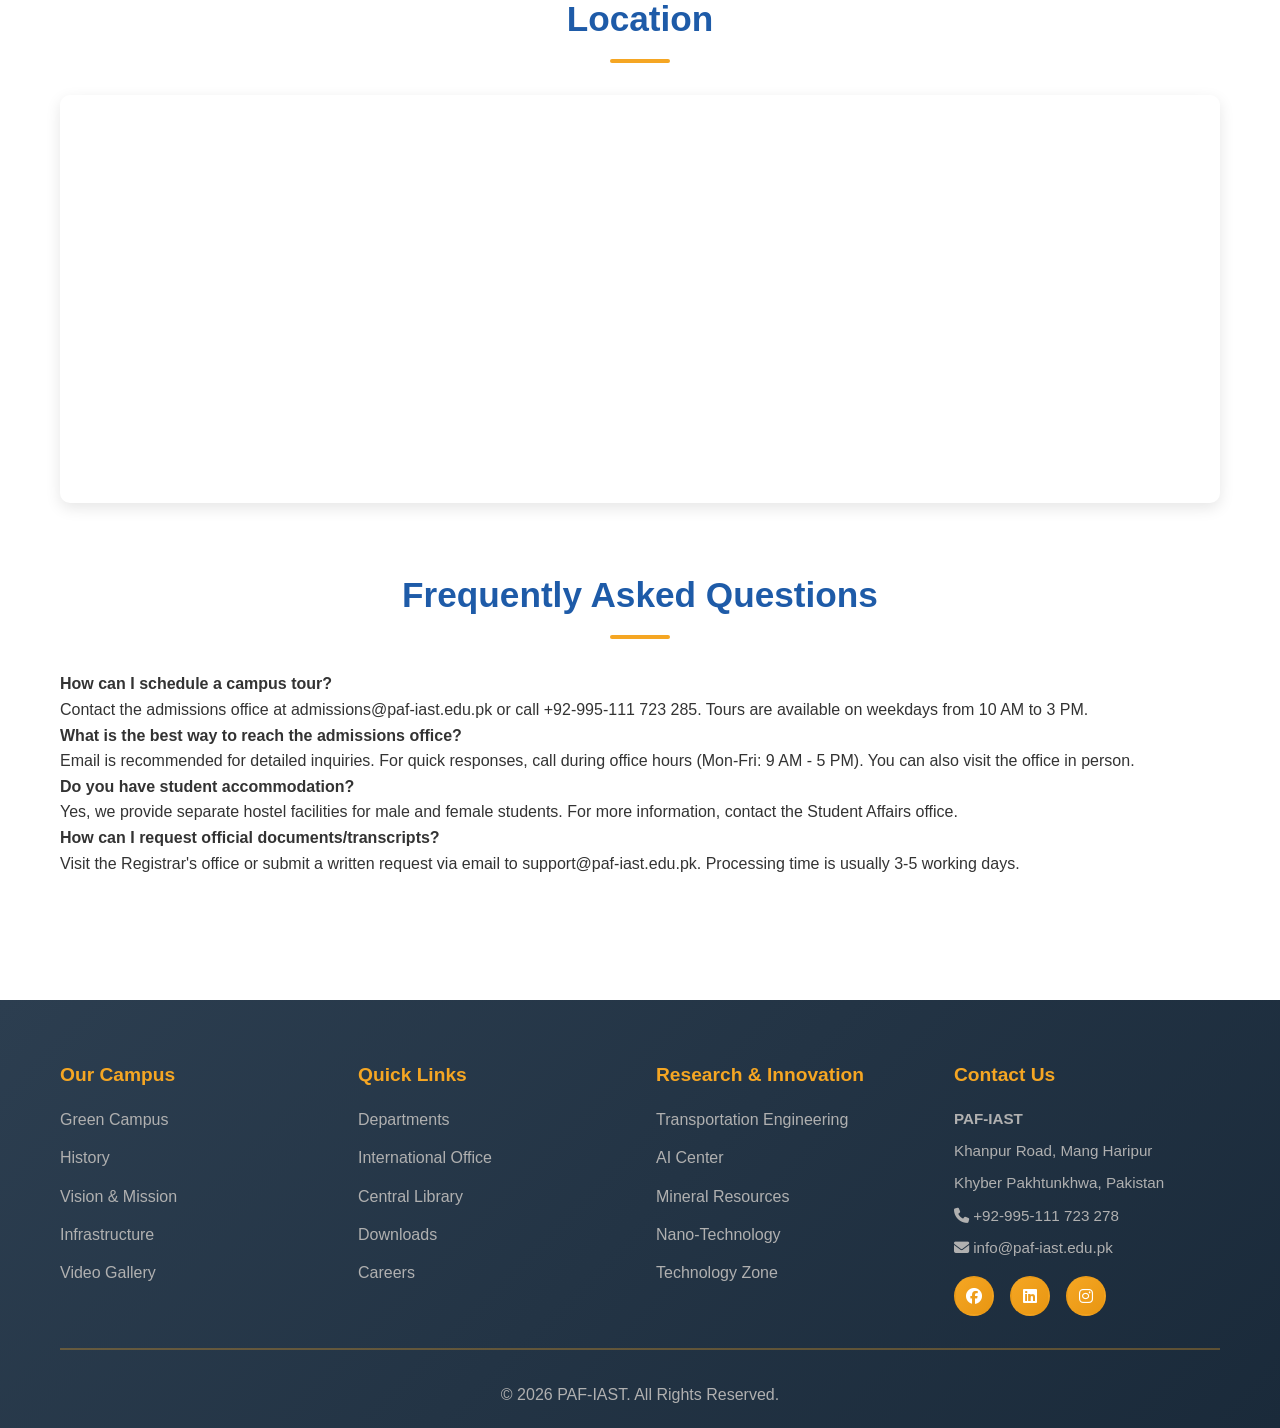
<file: pages/contact.html>
<!DOCTYPE html>
<html lang="en">
<head>
    <meta charset="UTF-8">
    <meta name="viewport" content="width=device-width, initial-scale=1.0">
    <title>Contact Us - PAF-IAST</title>
    <link rel="stylesheet" href="../css/style.css">
    <link rel="stylesheet" href="../css/pages.css">
    <link rel="stylesheet" href="https://cdnjs.cloudflare.com/ajax/libs/font-awesome/6.4.0/css/all.min.css">
</head>
<body>
    <!-- Navigation Bar -->
    <nav class="navbar">
        <div class="container">
            <div class="nav-wrapper">
                <div class="logo">
                    <h1>PAF-IAST</h1>
                    <p>Institute of Applied Sciences & Technology</p>
                </div>
                <button class="hamburger" id="hamburger">
                    <span></span>
                    <span></span>
                    <span></span>
                </button>
                <ul class="nav-menu" id="navMenu">
                    <li><a href="../index.html">Home</a></li>
                    <li><a href="about.html">About Us</a></li>
                    <li><a href="academics.html">Academics</a></li>
                    <li><a href="admissions.html">Admissions</a></li>
                    <li><a href="research.html">Research</a></li>
                    <li><a href="events.html">Events</a></li>
                    <li><a href="contact.html" class="active">Contact</a></li>
                </ul>
            </div>
        </div>
    </nav>

    <!-- Page Header -->
    <section class="page-header">
        <div class="container">
            <h1>Contact Us</h1>
            <p>We'd Love to Hear From You</p>
        </div>
    </section>

    <!-- Main Content -->
    <section class="page-content">
        <div class="container">
            <!-- Quick Contact Info -->
            <div class="section">
                <h2>Get in Touch</h2>
                <div class="contact-cards">
                    <div class="contact-card">
                        <i class="fas fa-map-marker-alt"></i>
                        <h3>Address</h3>
                        <p>Pak-Austria Fachhochschule</p>
                        <p>Institute of Applied Sciences & Technology</p>
                        <p>Khanpur Road, Mang Haripur</p>
                        <p>Khyber Pakhtunkhwa, Pakistan</p>
                    </div>

                    <div class="contact-card">
                        <i class="fas fa-phone"></i>
                        <h3>Phone</h3>
                        <p><strong>Main Office:</strong> +92-995-111 723 278</p>
                        <p><strong>Admissions:</strong> +92-995-111 723 285</p>
                        <p><strong>Fax:</strong> +92-995-645117</p>
                        <p><strong>Hours:</strong> Mon-Fri: 9 AM - 5 PM</p>
                    </div>

                    <div class="contact-card">
                        <i class="fas fa-envelope"></i>
                        <h3>Email</h3>
                        <p><strong>General:</strong> info@paf-iast.edu.pk</p>
                        <p><strong>Admissions:</strong> admissions@paf-iast.edu.pk</p>
                        <p><strong>Research:</strong> research@paf-iast.edu.pk</p>
                        <p><strong>Support:</strong> support@paf-iast.edu.pk</p>
                    </div>

                    <div class="contact-card">
                        <i class="fas fa-globe"></i>
                        <h3>Follow Us</h3>
                        <p>Stay connected on social media for updates and announcements</p>
                        <div class="social-links-large">
                            <a href="#"><i class="fab fa-facebook-f"></i></a>
                            <a href="#"><i class="fab fa-linkedin-in"></i></a>
                            <a href="#"><i class="fab fa-instagram"></i></a>
                            <a href="#"><i class="fab fa-twitter"></i></a>
                        </div>
                    </div>
                </div>
            </div>

            <!-- Contact Form -->
            <div class="section">
                <h2>Send us a Message</h2>
                <div class="contact-form-container">
                    <form id="contactForm" class="contact-form">
                        <div class="form-row">
                            <div class="form-group">
                                <label for="name">Full Name *</label>
                                <input type="text" id="name" name="name" required>
                            </div>
                            <div class="form-group">
                                <label for="email">Email Address *</label>
                                <input type="email" id="email" name="email" required>
                            </div>
                        </div>

                        <div class="form-row">
                            <div class="form-group">
                                <label for="phone">Phone Number</label>
                                <input type="tel" id="phone" name="phone">
                            </div>
                            <div class="form-group">
                                <label for="subject">Subject *</label>
                                <input type="text" id="subject" name="subject" required>
                            </div>
                        </div>

                        <div class="form-group">
                            <label for="category">Inquiry Category *</label>
                            <select id="category" name="category" required>
                                <option value="">Select Category</option>
                                <option value="admission">Admission Inquiry</option>
                                <option value="academics">Academic Information</option>
                                <option value="research">Research Opportunities</option>
                                <option value="facility">Campus Facilities</option>
                                <option value="general">General Inquiry</option>
                                <option value="complaint">Complaint/Feedback</option>
                                <option value="other">Other</option>
                            </select>
                        </div>

                        <div class="form-group">
                            <label for="message">Message *</label>
                            <textarea id="message" name="message" rows="6" placeholder="Please describe your inquiry in detail..." required></textarea>
                        </div>

                        <div class="form-group">
                            <label class="checkbox">
                                <input type="checkbox" name="subscribe">
                                Subscribe to our newsletter for updates
                            </label>
                        </div>

                        <button type="submit" class="btn btn-primary">Send Message</button>
                    </form>
                </div>
            </div>

            <!-- Department Contacts -->
            <div class="section">
                <h2>Department Contacts</h2>
                <div class="departments-contact">
                    <div class="dept-contact">
                        <h3>Mechanical Engineering</h3>
                        <p><i class="fas fa-phone"></i> +92-995-111 723 290</p>
                        <p><i class="fas fa-envelope"></i> mech@paf-iast.edu.pk</p>
                        <p><i class="fas fa-user"></i> Dr. Ahmad Hassan</p>
                    </div>

                    <div class="dept-contact">
                        <h3>Electrical Engineering</h3>
                        <p><i class="fas fa-phone"></i> +92-995-111 723 291</p>
                        <p><i class="fas fa-envelope"></i> elec@paf-iast.edu.pk</p>
                        <p><i class="fas fa-user"></i> Dr. Sarah Khan</p>
                    </div>

                    <div class="dept-contact">
                        <h3>Software Engineering</h3>
                        <p><i class="fas fa-phone"></i> +92-995-111 723 292</p>
                        <p><i class="fas fa-envelope"></i> software@paf-iast.edu.pk</p>
                        <p><i class="fas fa-user"></i> Dr. Ali Raza</p>
                    </div>

                    <div class="dept-contact">
                        <h3>Chemical Engineering</h3>
                        <p><i class="fas fa-phone"></i> +92-995-111 723 293</p>
                        <p><i class="fas fa-envelope"></i> chem@paf-iast.edu.pk</p>
                        <p><i class="fas fa-user"></i> Dr. Fatima Ahmed</p>
                    </div>

                    <div class="dept-contact">
                        <h3>Transportation Engineering</h3>
                        <p><i class="fas fa-phone"></i> +92-995-111 723 294</p>
                        <p><i class="fas fa-envelope"></i> trans@paf-iast.edu.pk</p>
                        <p><i class="fas fa-user"></i> Dr. Muhammad Ali</p>
                    </div>

                    <div class="dept-contact">
                        <h3>Student Affairs</h3>
                        <p><i class="fas fa-phone"></i> +92-995-111 723 300</p>
                        <p><i class="fas fa-envelope"></i> students@paf-iast.edu.pk</p>
                        <p><i class="fas fa-user"></i> Ms. Hira Khan</p>
                    </div>
                </div>
            </div>

            <!-- Office Hours -->
            <div class="section">
                <h2>Office Hours</h2>
                <div class="office-hours">
                    <div class="hours-card">
                        <h4>Main Campus</h4>
                        <p><strong>Monday - Friday:</strong> 9:00 AM - 5:00 PM</p>
                        <p><strong>Saturday:</strong> 10:00 AM - 2:00 PM</p>
                        <p><strong>Sunday:</strong> Closed</p>
                    </div>

                    <div class="hours-card">
                        <h4>Admissions Office</h4>
                        <p><strong>Monday - Friday:</strong> 9:00 AM - 5:00 PM</p>
                        <p><strong>Saturday:</strong> 9:00 AM - 1:00 PM</p>
                        <p><strong>Emergency:</strong> Available on request</p>
                    </div>

                    <div class="hours-card">
                        <h4>Library</h4>
                        <p><strong>Weekdays:</strong> 8:00 AM - 8:00 PM</p>
                        <p><strong>Weekends:</strong> 10:00 AM - 4:00 PM</p>
                        <p><strong>Summer Schedule:</strong> 24-hour access during finals</p>
                    </div>
                </div>
            </div>

            <!-- Map -->
            <div class="section">
                <h2>Location</h2>
                <div class="map-container">
                    <iframe 
                        src="https://www.google.com/maps/embed?pb=!1m18!1m12!1m3!1d3350.8457652345234!2d72.9272!3d33.9186!2m3!1f0!2f0!3f0!3m2!1i1024!2i768!4f13.1!3m3!1m2!1s0x38df53a7d7f7f7f7%3A0x123456789!2sPAF-IAST%20Haripur!5e0!3m2!1sen!2spk!4v1707898765432" 
                        width="100%" height="400" style="border:0;" allowfullscreen="" loading="lazy" referrerpolicy="no-referrer-when-downgrade">
                    </iframe>
                </div>
            </div>

            <!-- FAQ -->
            <div class="section">
                <h2>Frequently Asked Questions</h2>
                <div class="faqs">
                    <div class="faq-item">
                        <h4>How can I schedule a campus tour?</h4>
                        <p>Contact the admissions office at admissions@paf-iast.edu.pk or call +92-995-111 723 285. Tours are available on weekdays from 10 AM to 3 PM.</p>
                    </div>
                    <div class="faq-item">
                        <h4>What is the best way to reach the admissions office?</h4>
                        <p>Email is recommended for detailed inquiries. For quick responses, call during office hours (Mon-Fri: 9 AM - 5 PM). You can also visit the office in person.</p>
                    </div>
                    <div class="faq-item">
                        <h4>Do you have student accommodation?</h4>
                        <p>Yes, we provide separate hostel facilities for male and female students. For more information, contact the Student Affairs office.</p>
                    </div>
                    <div class="faq-item">
                        <h4>How can I request official documents/transcripts?</h4>
                        <p>Visit the Registrar's office or submit a written request via email to support@paf-iast.edu.pk. Processing time is usually 3-5 working days.</p>
                    </div>
                </div>
            </div>
        </div>
    </section>

    <!-- Footer -->
    <footer class="footer">
        <div class="container">
            <div class="footer-grid">
                <div class="footer-section">
                    <h4>Our Campus</h4>
                    <ul>
                        <li><a href="#">Green Campus</a></li>
                        <li><a href="#">History</a></li>
                        <li><a href="#">Vision & Mission</a></li>
                        <li><a href="#">Infrastructure</a></li>
                        <li><a href="#">Video Gallery</a></li>
                    </ul>
                </div>
                <div class="footer-section">
                    <h4>Quick Links</h4>
                    <ul>
                        <li><a href="academics.html">Departments</a></li>
                        <li><a href="#">International Office</a></li>
                        <li><a href="#">Central Library</a></li>
                        <li><a href="#">Downloads</a></li>
                        <li><a href="#">Careers</a></li>
                    </ul>
                </div>
                <div class="footer-section">
                    <h4>Research & Innovation</h4>
                    <ul>
                        <li><a href="#">Transportation Engineering</a></li>
                        <li><a href="#">AI Center</a></li>
                        <li><a href="#">Mineral Resources</a></li>
                        <li><a href="#">Nano-Technology</a></li>
                        <li><a href="#">Technology Zone</a></li>
                    </ul>
                </div>
                <div class="footer-section">
                    <h4>Contact Us</h4>
                    <p><strong>PAF-IAST</strong></p>
                    <p>Khanpur Road, Mang Haripur</p>
                    <p>Khyber Pakhtunkhwa, Pakistan</p>
                    <p><i class="fas fa-phone"></i> +92-995-111 723 278</p>
                    <p><i class="fas fa-envelope"></i> info@paf-iast.edu.pk</p>
                    <div class="social-links">
                        <a href="#"><i class="fab fa-facebook"></i></a>
                        <a href="#"><i class="fab fa-linkedin"></i></a>
                        <a href="#"><i class="fab fa-instagram"></i></a>
                    </div>
                </div>
            </div>
            <div class="footer-bottom">
                <p>&copy; 2026 PAF-IAST. All Rights Reserved.</p>
            </div>
        </div>
    </footer>

    <script src="../js/script.js"></script>
</body>
</html>
</file>
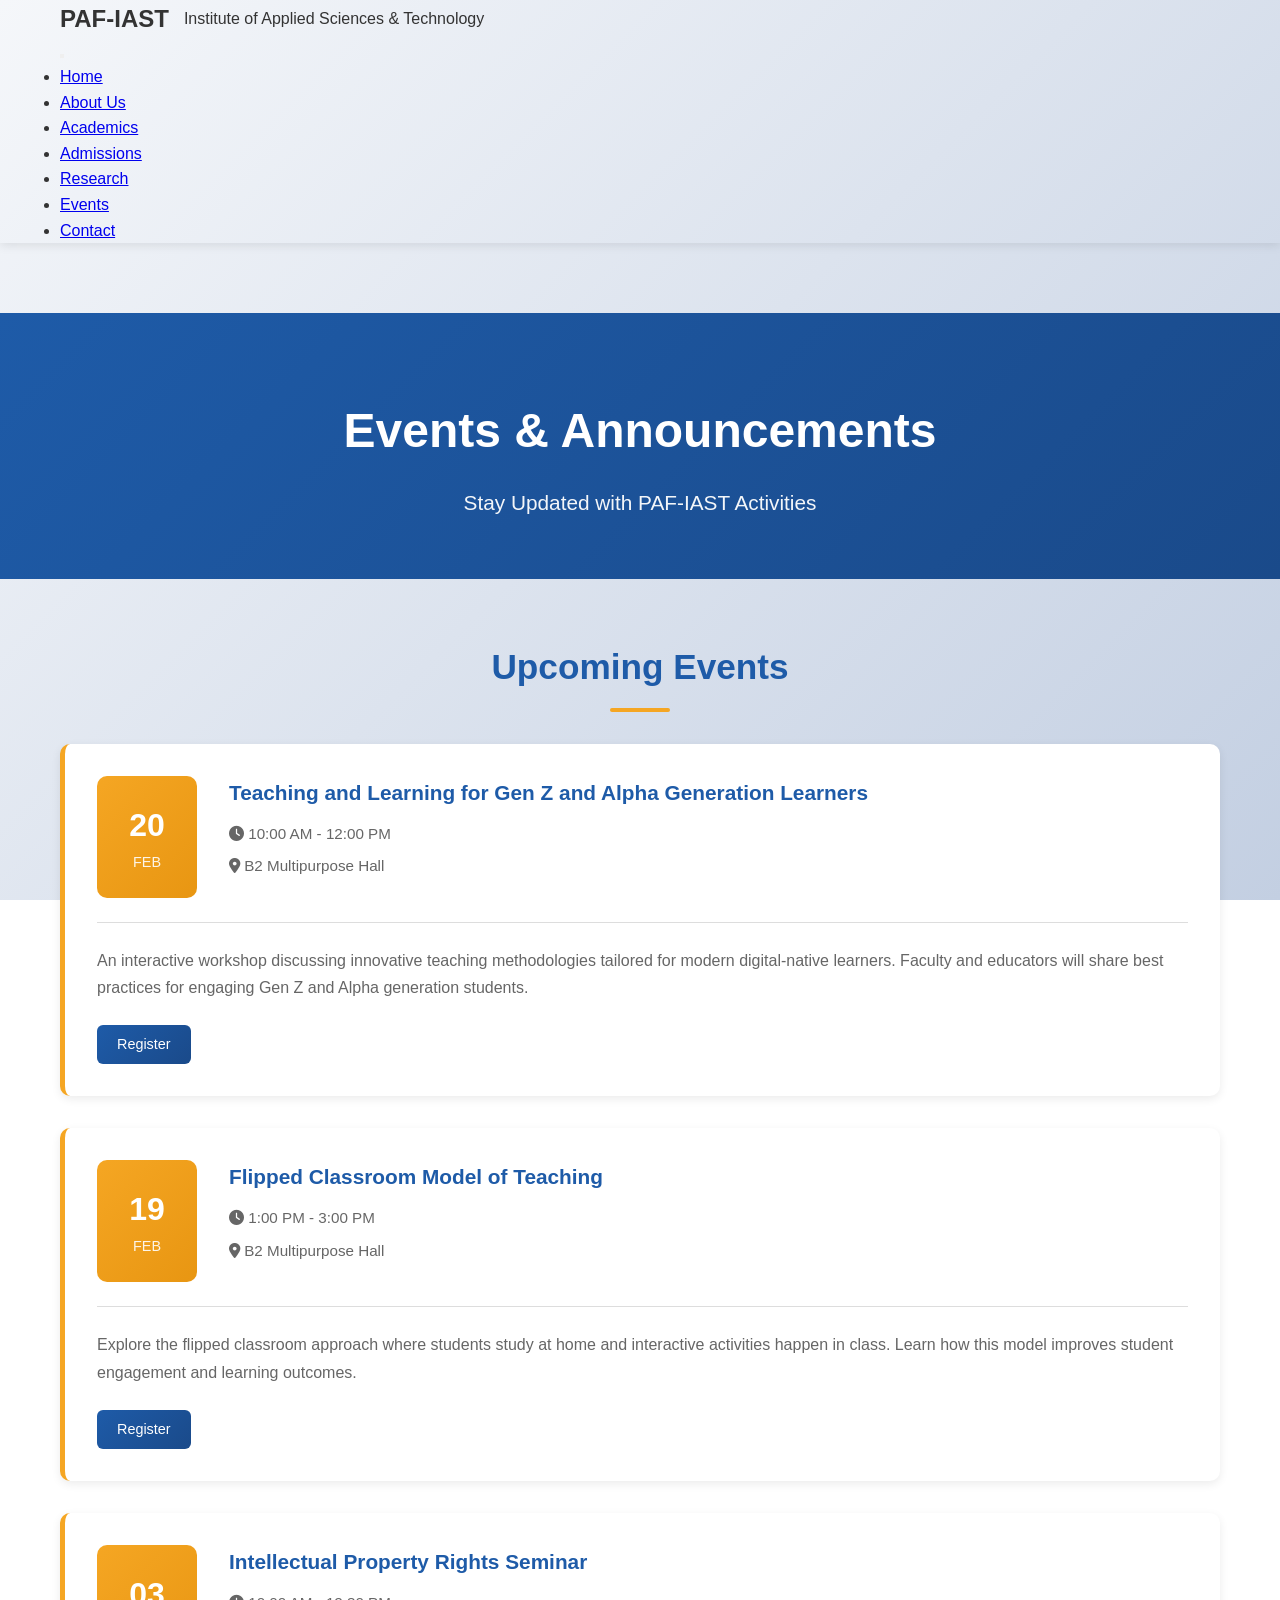
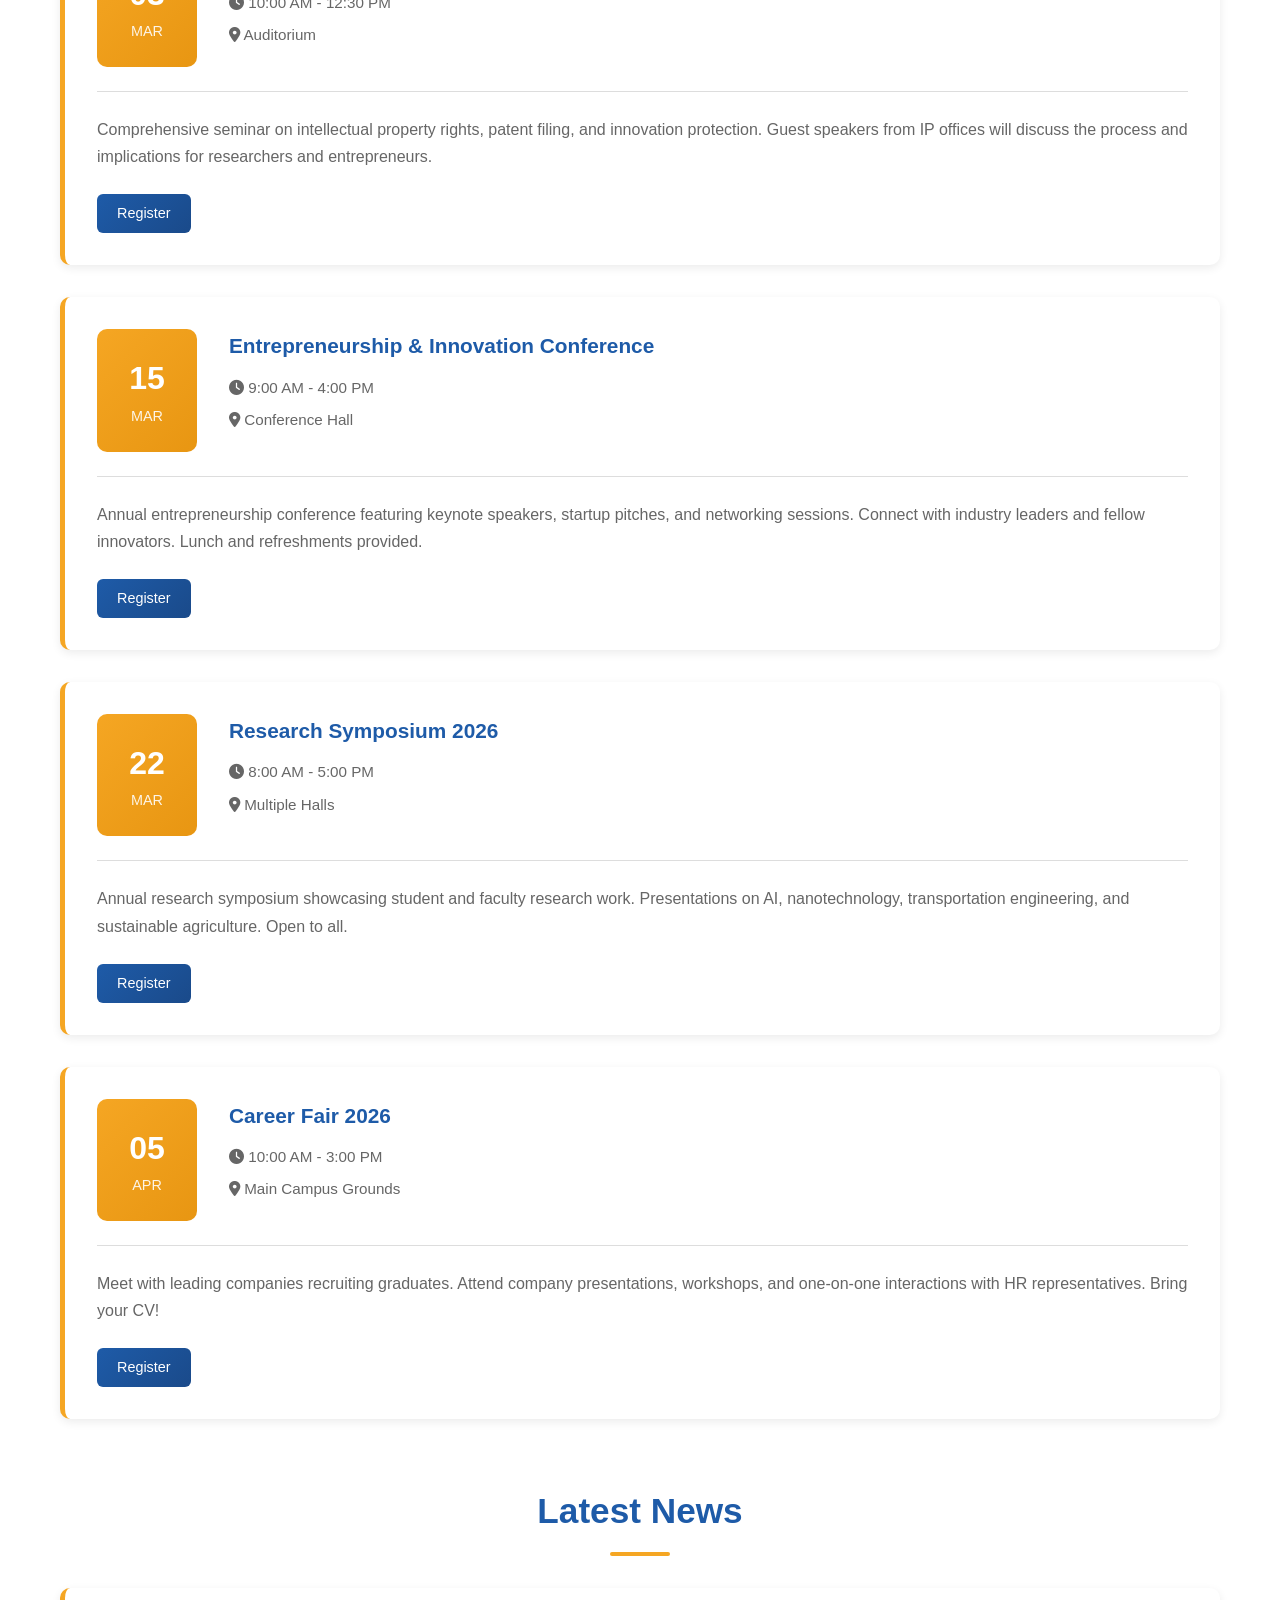
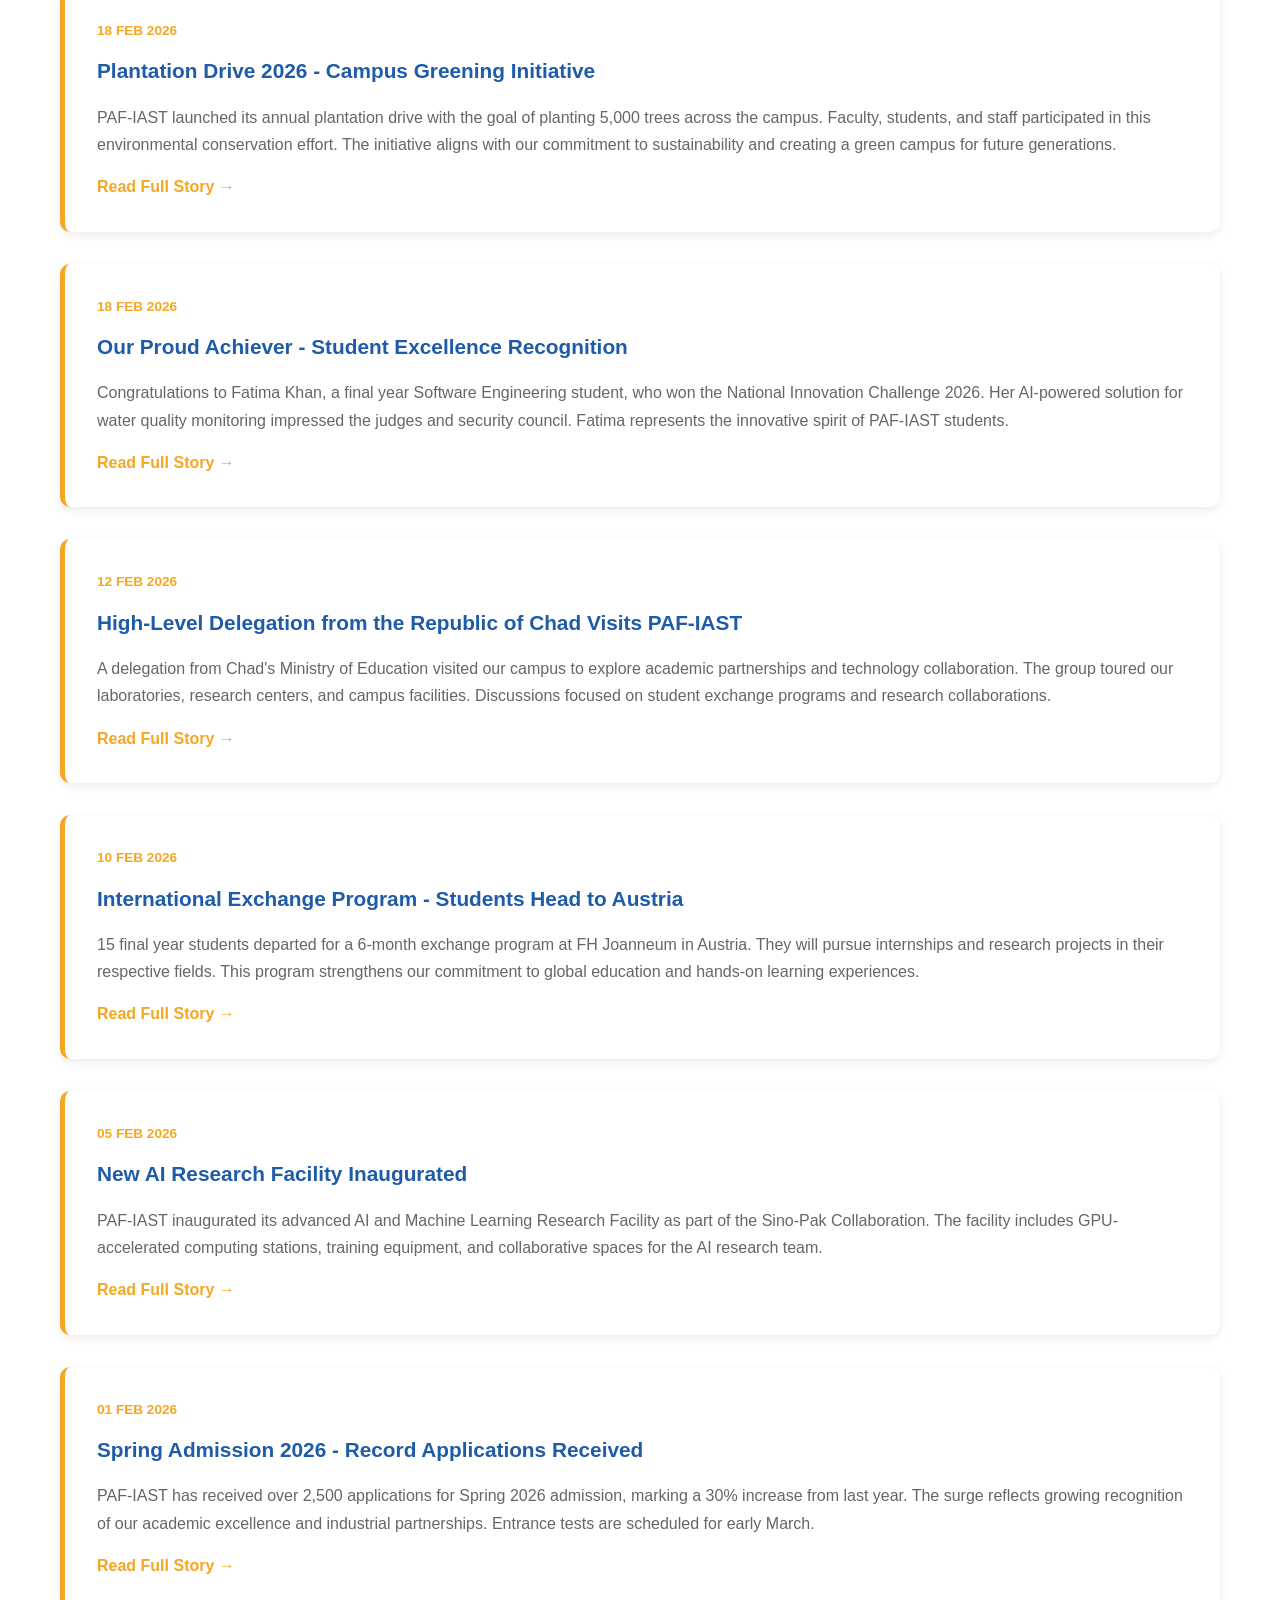
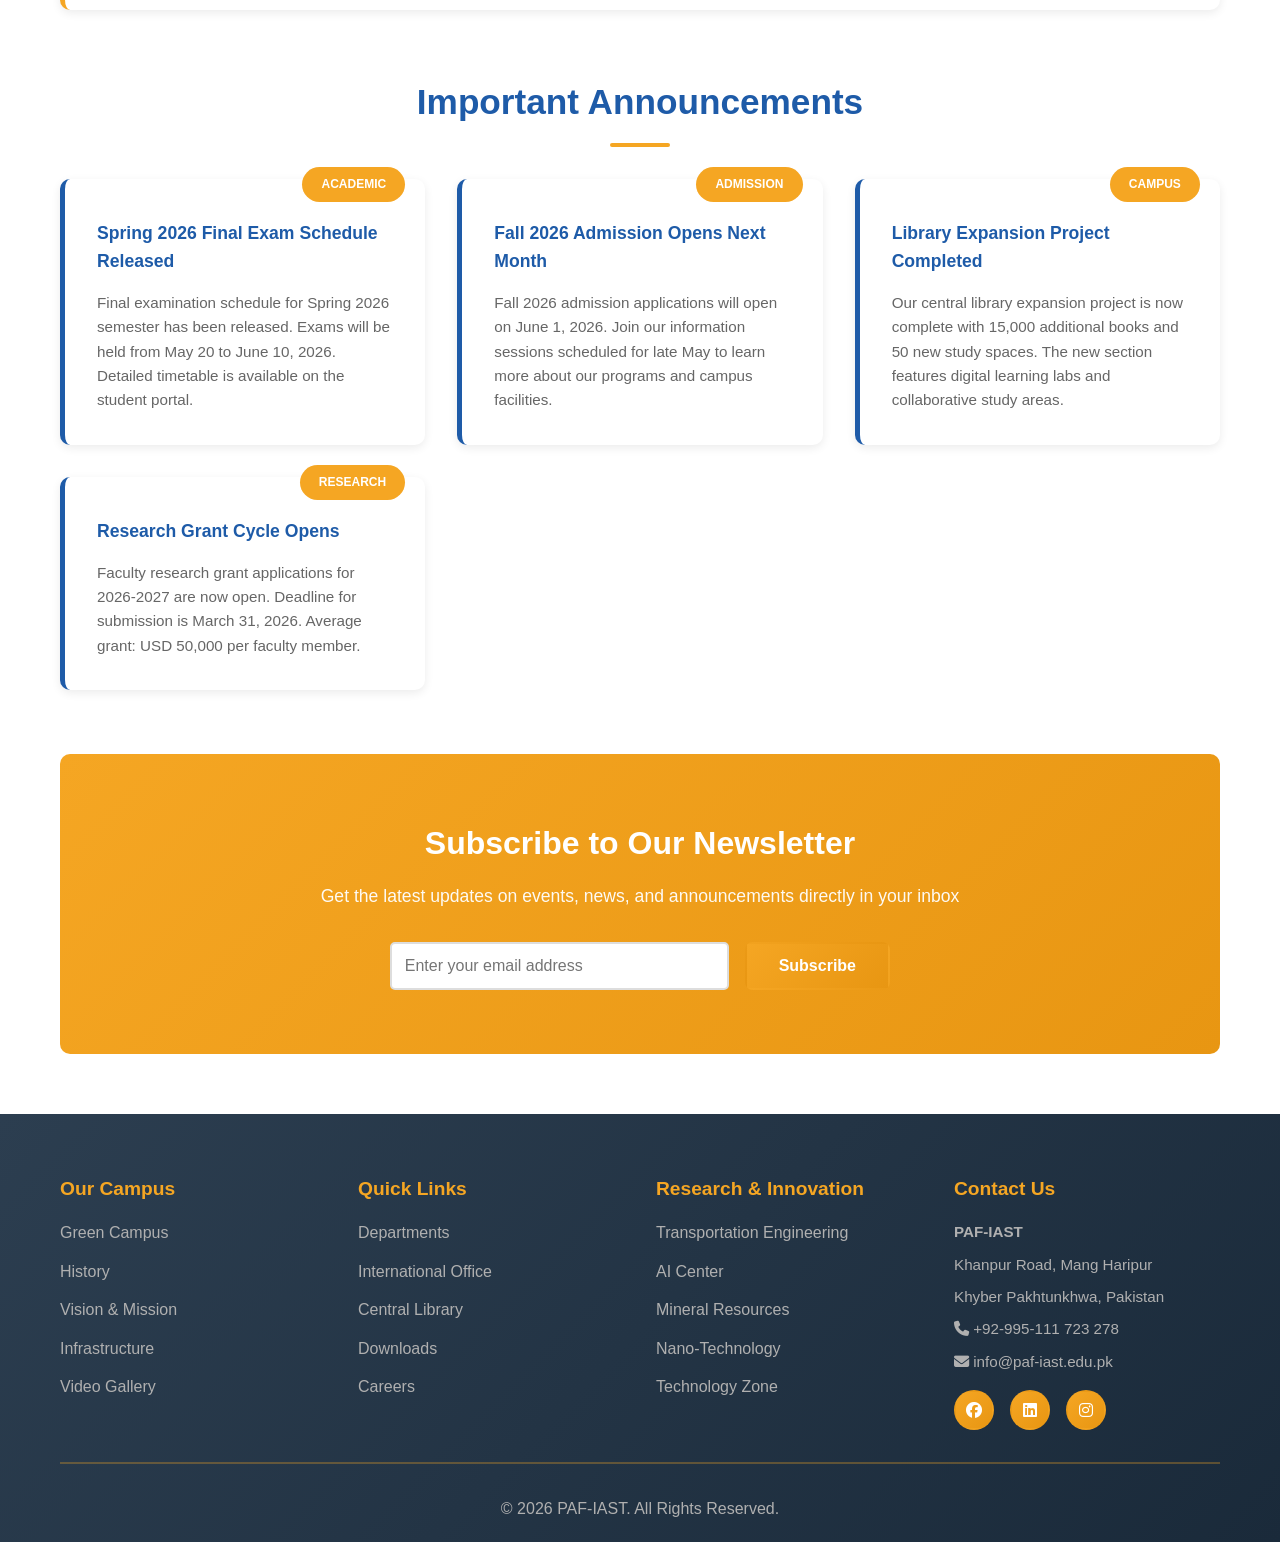
<file: pages/events.html>
<!DOCTYPE html>
<html lang="en">
<head>
    <meta charset="UTF-8">
    <meta name="viewport" content="width=device-width, initial-scale=1.0">
    <title>Events & News - PAF-IAST</title>
    <link rel="stylesheet" href="../css/style.css">
    <link rel="stylesheet" href="../css/pages.css">
    <link rel="stylesheet" href="https://cdnjs.cloudflare.com/ajax/libs/font-awesome/6.4.0/css/all.min.css">
</head>
<body>
    <!-- Navigation Bar -->
    <nav class="navbar">
        <div class="container">
            <div class="nav-wrapper">
                <div class="logo">
                    <h1>PAF-IAST</h1>
                    <p>Institute of Applied Sciences & Technology</p>
                </div>
                <button class="hamburger" id="hamburger">
                    <span></span>
                    <span></span>
                    <span></span>
                </button>
                <ul class="nav-menu" id="navMenu">
                    <li><a href="../index.html">Home</a></li>
                    <li><a href="about.html">About Us</a></li>
                    <li><a href="academics.html">Academics</a></li>
                    <li><a href="admissions.html">Admissions</a></li>
                    <li><a href="research.html">Research</a></li>
                    <li><a href="events.html" class="active">Events</a></li>
                    <li><a href="contact.html">Contact</a></li>
                </ul>
            </div>
        </div>
    </nav>

    <!-- Page Header -->
    <section class="page-header">
        <div class="container">
            <h1>Events & Announcements</h1>
            <p>Stay Updated with PAF-IAST Activities</p>
        </div>
    </section>

    <!-- Main Content -->
    <section class="page-content">
        <div class="container">
            <!-- Upcoming Events -->
            <div class="section">
                <h2>Upcoming Events</h2>
                <div class="events-list">
                    <div class="event-item">
                        <div class="event-header">
                            <div class="event-date-large">
                                <span class="date">20</span>
                                <span class="month">FEB</span>
                            </div>
                            <div class="event-details">
                                <h3>Teaching and Learning for Gen Z and Alpha Generation Learners</h3>
                                <p><i class="fas fa-clock"></i> 10:00 AM - 12:00 PM</p>
                                <p><i class="fas fa-map-marker-alt"></i> B2 Multipurpose Hall</p>
                            </div>
                        </div>
                        <div class="event-description">
                            <p>An interactive workshop discussing innovative teaching methodologies tailored for modern digital-native learners. Faculty and educators will share best practices for engaging Gen Z and Alpha generation students.</p>
                            <a href="#" class="btn-small">Register</a>
                        </div>
                    </div>

                    <div class="event-item">
                        <div class="event-header">
                            <div class="event-date-large">
                                <span class="date">19</span>
                                <span class="month">FEB</span>
                            </div>
                            <div class="event-details">
                                <h3>Flipped Classroom Model of Teaching</h3>
                                <p><i class="fas fa-clock"></i> 1:00 PM - 3:00 PM</p>
                                <p><i class="fas fa-map-marker-alt"></i> B2 Multipurpose Hall</p>
                            </div>
                        </div>
                        <div class="event-description">
                            <p>Explore the flipped classroom approach where students study at home and interactive activities happen in class. Learn how this model improves student engagement and learning outcomes.</p>
                            <a href="#" class="btn-small">Register</a>
                        </div>
                    </div>

                    <div class="event-item">
                        <div class="event-header">
                            <div class="event-date-large">
                                <span class="date">03</span>
                                <span class="month">MAR</span>
                            </div>
                            <div class="event-details">
                                <h3>Intellectual Property Rights Seminar</h3>
                                <p><i class="fas fa-clock"></i> 10:00 AM - 12:30 PM</p>
                                <p><i class="fas fa-map-marker-alt"></i> Auditorium</p>
                            </div>
                        </div>
                        <div class="event-description">
                            <p>Comprehensive seminar on intellectual property rights, patent filing, and innovation protection. Guest speakers from IP offices will discuss the process and implications for researchers and entrepreneurs.</p>
                            <a href="#" class="btn-small">Register</a>
                        </div>
                    </div>

                    <div class="event-item">
                        <div class="event-header">
                            <div class="event-date-large">
                                <span class="date">15</span>
                                <span class="month">MAR</span>
                            </div>
                            <div class="event-details">
                                <h3>Entrepreneurship & Innovation Conference</h3>
                                <p><i class="fas fa-clock"></i> 9:00 AM - 4:00 PM</p>
                                <p><i class="fas fa-map-marker-alt"></i> Conference Hall</p>
                            </div>
                        </div>
                        <div class="event-description">
                            <p>Annual entrepreneurship conference featuring keynote speakers, startup pitches, and networking sessions. Connect with industry leaders and fellow innovators. Lunch and refreshments provided.</p>
                            <a href="#" class="btn-small">Register</a>
                        </div>
                    </div>

                    <div class="event-item">
                        <div class="event-header">
                            <div class="event-date-large">
                                <span class="date">22</span>
                                <span class="month">MAR</span>
                            </div>
                            <div class="event-details">
                                <h3>Research Symposium 2026</h3>
                                <p><i class="fas fa-clock"></i> 8:00 AM - 5:00 PM</p>
                                <p><i class="fas fa-map-marker-alt"></i> Multiple Halls</p>
                            </div>
                        </div>
                        <div class="event-description">
                            <p>Annual research symposium showcasing student and faculty research work. Presentations on AI, nanotechnology, transportation engineering, and sustainable agriculture. Open to all.</p>
                            <a href="#" class="btn-small">Register</a>
                        </div>
                    </div>

                    <div class="event-item">
                        <div class="event-header">
                            <div class="event-date-large">
                                <span class="date">05</span>
                                <span class="month">APR</span>
                            </div>
                            <div class="event-details">
                                <h3>Career Fair 2026</h3>
                                <p><i class="fas fa-clock"></i> 10:00 AM - 3:00 PM</p>
                                <p><i class="fas fa-map-marker-alt"></i> Main Campus Grounds</p>
                            </div>
                        </div>
                        <div class="event-description">
                            <p>Meet with leading companies recruiting graduates. Attend company presentations, workshops, and one-on-one interactions with HR representatives. Bring your CV!</p>
                            <a href="#" class="btn-small">Register</a>
                        </div>
                    </div>
                </div>
            </div>

            <!-- Latest News -->
            <div class="section">
                <h2>Latest News</h2>
                <div class="news-posts">
                    <div class="news-post">
                        <div class="post-date">18 FEB 2026</div>
                        <h3>Plantation Drive 2026 - Campus Greening Initiative</h3>
                        <p>PAF-IAST launched its annual plantation drive with the goal of planting 5,000 trees across the campus. Faculty, students, and staff participated in this environmental conservation effort. The initiative aligns with our commitment to sustainability and creating a green campus for future generations.</p>
                        <a href="#" class="read-more">Read Full Story →</a>
                    </div>

                    <div class="news-post">
                        <div class="post-date">18 FEB 2026</div>
                        <h3>Our Proud Achiever - Student Excellence Recognition</h3>
                        <p>Congratulations to Fatima Khan, a final year Software Engineering student, who won the National Innovation Challenge 2026. Her AI-powered solution for water quality monitoring impressed the judges and security council. Fatima represents the innovative spirit of PAF-IAST students.</p>
                        <a href="#" class="read-more">Read Full Story →</a>
                    </div>

                    <div class="news-post">
                        <div class="post-date">12 FEB 2026</div>
                        <h3>High-Level Delegation from the Republic of Chad Visits PAF-IAST</h3>
                        <p>A delegation from Chad's Ministry of Education visited our campus to explore academic partnerships and technology collaboration. The group toured our laboratories, research centers, and campus facilities. Discussions focused on student exchange programs and research collaborations.</p>
                        <a href="#" class="read-more">Read Full Story →</a>
                    </div>

                    <div class="news-post">
                        <div class="post-date">10 FEB 2026</div>
                        <h3>International Exchange Program - Students Head to Austria</h3>
                        <p>15 final year students departed for a 6-month exchange program at FH Joanneum in Austria. They will pursue internships and research projects in their respective fields. This program strengthens our commitment to global education and hands-on learning experiences.</p>
                        <a href="#" class="read-more">Read Full Story →</a>
                    </div>

                    <div class="news-post">
                        <div class="post-date">05 FEB 2026</div>
                        <h3>New AI Research Facility Inaugurated</h3>
                        <p>PAF-IAST inaugurated its advanced AI and Machine Learning Research Facility as part of the Sino-Pak Collaboration. The facility includes GPU-accelerated computing stations, training equipment, and collaborative spaces for the AI research team.</p>
                        <a href="#" class="read-more">Read Full Story →</a>
                    </div>

                    <div class="news-post">
                        <div class="post-date">01 FEB 2026</div>
                        <h3>Spring Admission 2026 - Record Applications Received</h3>
                        <p>PAF-IAST has received over 2,500 applications for Spring 2026 admission, marking a 30% increase from last year. The surge reflects growing recognition of our academic excellence and industrial partnerships. Entrance tests are scheduled for early March.</p>
                        <a href="#" class="read-more">Read Full Story →</a>
                    </div>
                </div>
            </div>

            <!-- Announcements -->
            <div class="section">
                <h2>Important Announcements</h2>
                <div class="announcements">
                    <div class="announcement">
                        <div class="announcement-tag">ACADEMIC</div>
                        <h4>Spring 2026 Final Exam Schedule Released</h4>
                        <p>Final examination schedule for Spring 2026 semester has been released. Exams will be held from May 20 to June 10, 2026. Detailed timetable is available on the student portal.</p>
                    </div>

                    <div class="announcement">
                        <div class="announcement-tag">ADMISSION</div>
                        <h4>Fall 2026 Admission Opens Next Month</h4>
                        <p>Fall 2026 admission applications will open on June 1, 2026. Join our information sessions scheduled for late May to learn more about our programs and campus facilities.</p>
                    </div>

                    <div class="announcement">
                        <div class="announcement-tag">CAMPUS</div>
                        <h4>Library Expansion Project Completed</h4>
                        <p>Our central library expansion project is now complete with 15,000 additional books and 50 new study spaces. The new section features digital learning labs and collaborative study areas.</p>
                    </div>

                    <div class="announcement">
                        <div class="announcement-tag">RESEARCH</div>
                        <h4>Research Grant Cycle Opens</h4>
                        <p>Faculty research grant applications for 2026-2027 are now open. Deadline for submission is March 31, 2026. Average grant: USD 50,000 per faculty member.</p>
                    </div>
                </div>
            </div>

            <!-- Call to Action -->
            <div class="cta-section">
                <h3>Subscribe to Our Newsletter</h3>
                <p>Get the latest updates on events, news, and announcements directly in your inbox</p>
                <form class="newsletter-form">
                    <input type="email" placeholder="Enter your email address" required>
                    <button type="submit" class="btn btn-primary">Subscribe</button>
                </form>
            </div>
        </div>
    </section>

    <!-- Footer -->
    <footer class="footer">
        <div class="container">
            <div class="footer-grid">
                <div class="footer-section">
                    <h4>Our Campus</h4>
                    <ul>
                        <li><a href="#">Green Campus</a></li>
                        <li><a href="#">History</a></li>
                        <li><a href="#">Vision & Mission</a></li>
                        <li><a href="#">Infrastructure</a></li>
                        <li><a href="#">Video Gallery</a></li>
                    </ul>
                </div>
                <div class="footer-section">
                    <h4>Quick Links</h4>
                    <ul>
                        <li><a href="academics.html">Departments</a></li>
                        <li><a href="#">International Office</a></li>
                        <li><a href="#">Central Library</a></li>
                        <li><a href="#">Downloads</a></li>
                        <li><a href="#">Careers</a></li>
                    </ul>
                </div>
                <div class="footer-section">
                    <h4>Research & Innovation</h4>
                    <ul>
                        <li><a href="#">Transportation Engineering</a></li>
                        <li><a href="#">AI Center</a></li>
                        <li><a href="#">Mineral Resources</a></li>
                        <li><a href="#">Nano-Technology</a></li>
                        <li><a href="#">Technology Zone</a></li>
                    </ul>
                </div>
                <div class="footer-section">
                    <h4>Contact Us</h4>
                    <p><strong>PAF-IAST</strong></p>
                    <p>Khanpur Road, Mang Haripur</p>
                    <p>Khyber Pakhtunkhwa, Pakistan</p>
                    <p><i class="fas fa-phone"></i> +92-995-111 723 278</p>
                    <p><i class="fas fa-envelope"></i> info@paf-iast.edu.pk</p>
                    <div class="social-links">
                        <a href="#"><i class="fab fa-facebook"></i></a>
                        <a href="#"><i class="fab fa-linkedin"></i></a>
                        <a href="#"><i class="fab fa-instagram"></i></a>
                    </div>
                </div>
            </div>
            <div class="footer-bottom">
                <p>&copy; 2026 PAF-IAST. All Rights Reserved.</p>
            </div>
        </div>
    </footer>

    <script src="../js/script.js"></script>
</body>
</html>
</file>
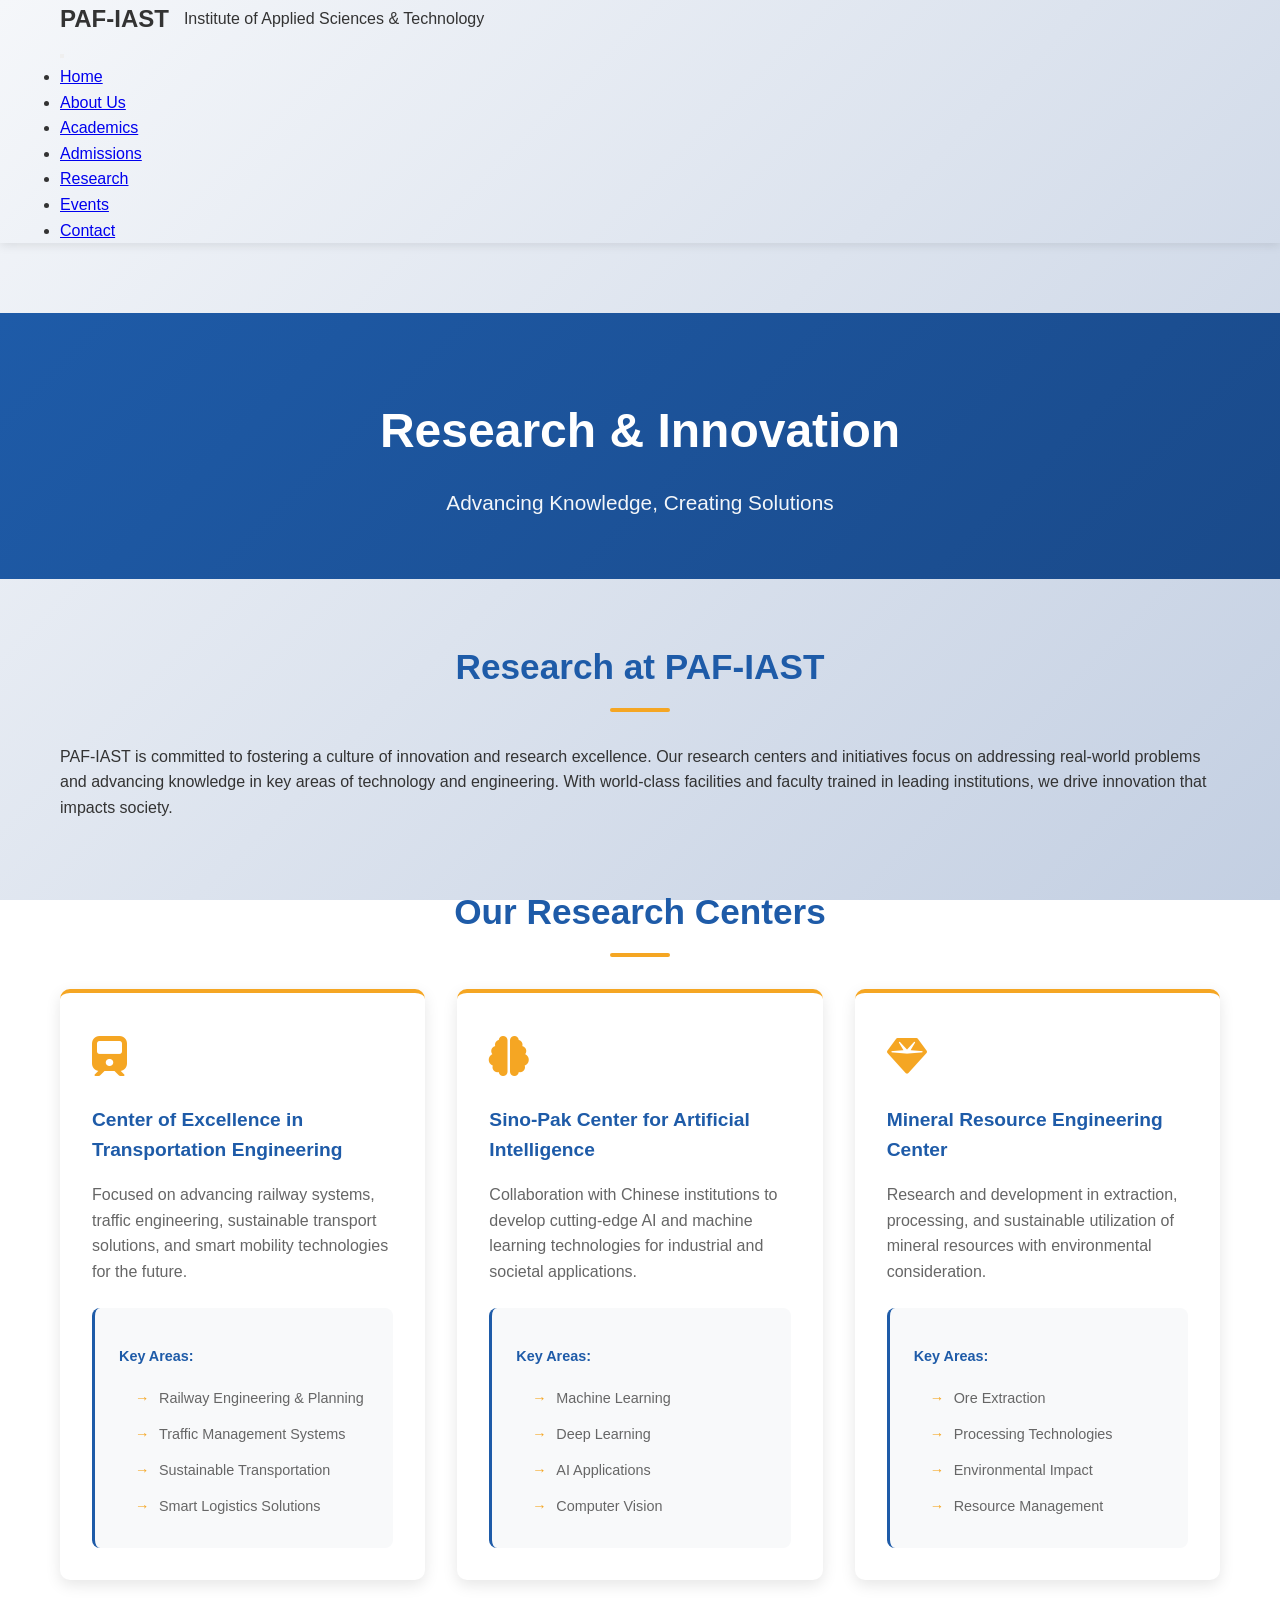
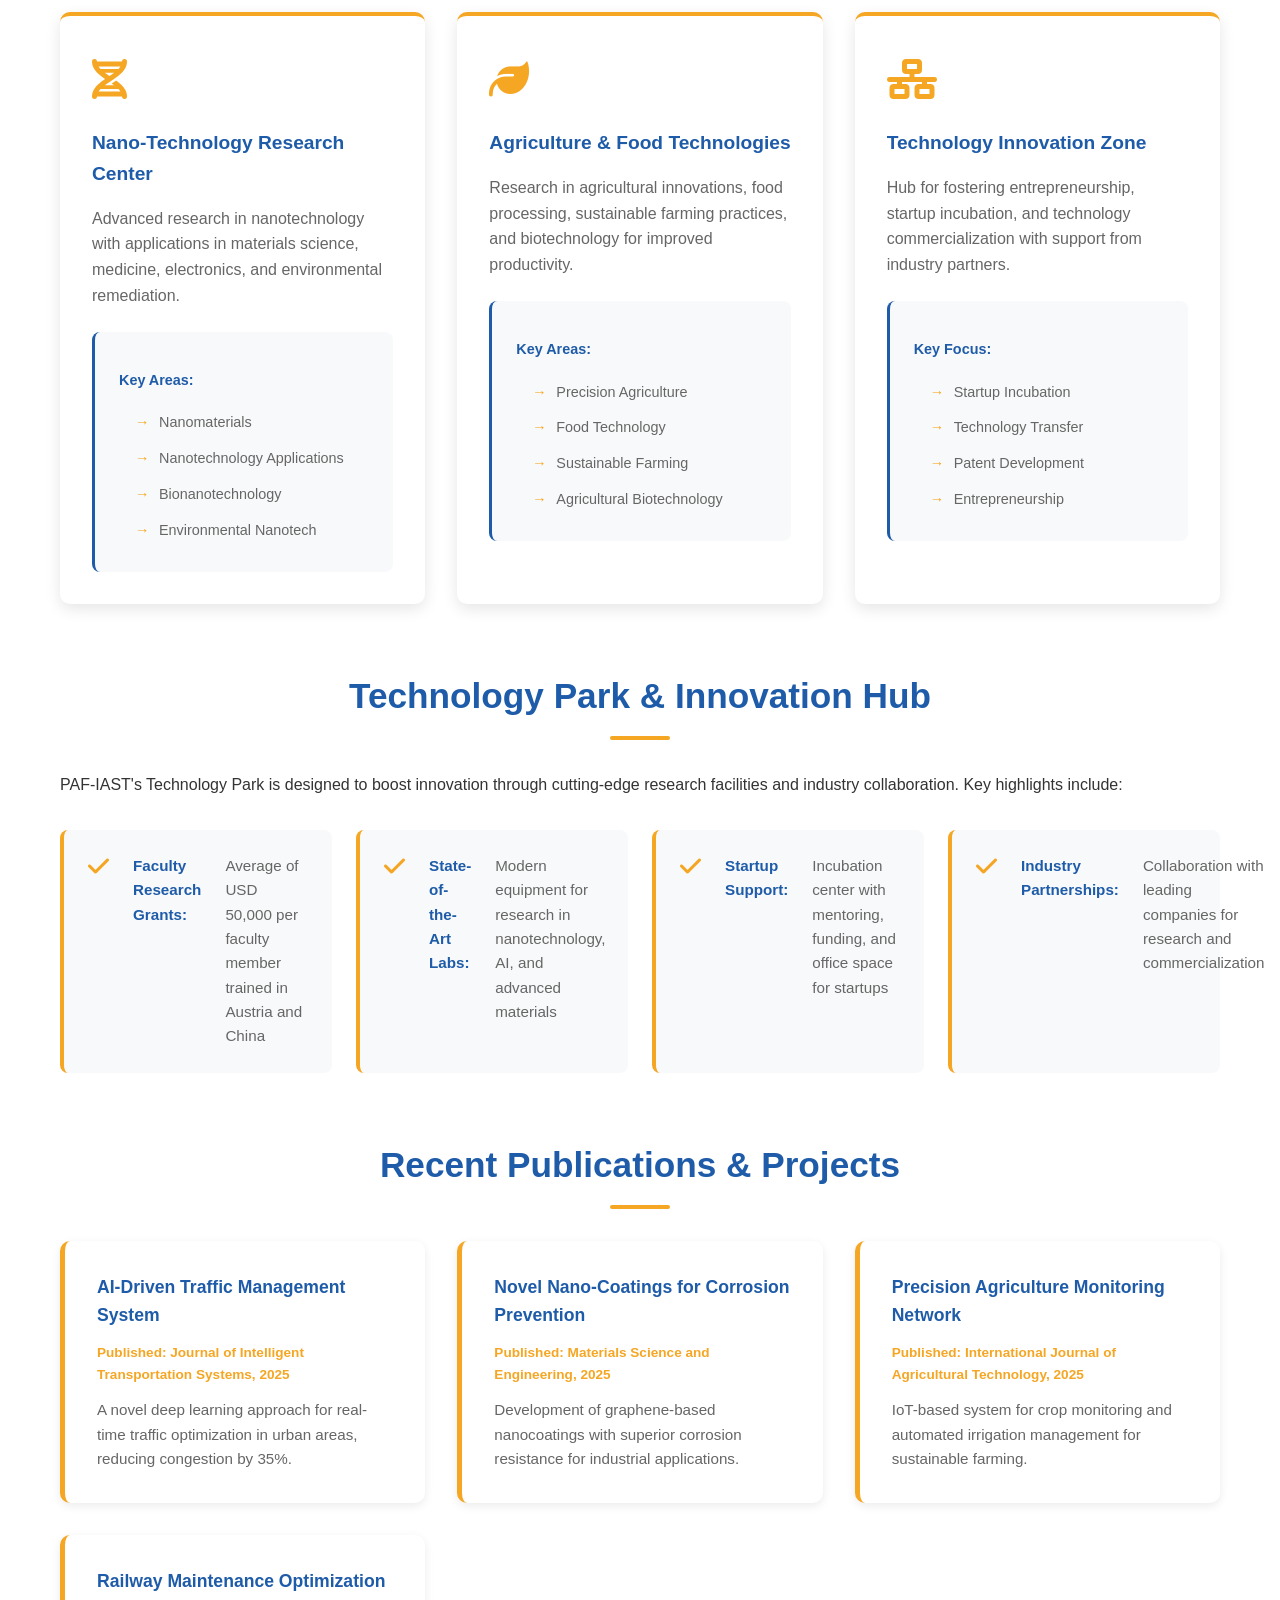
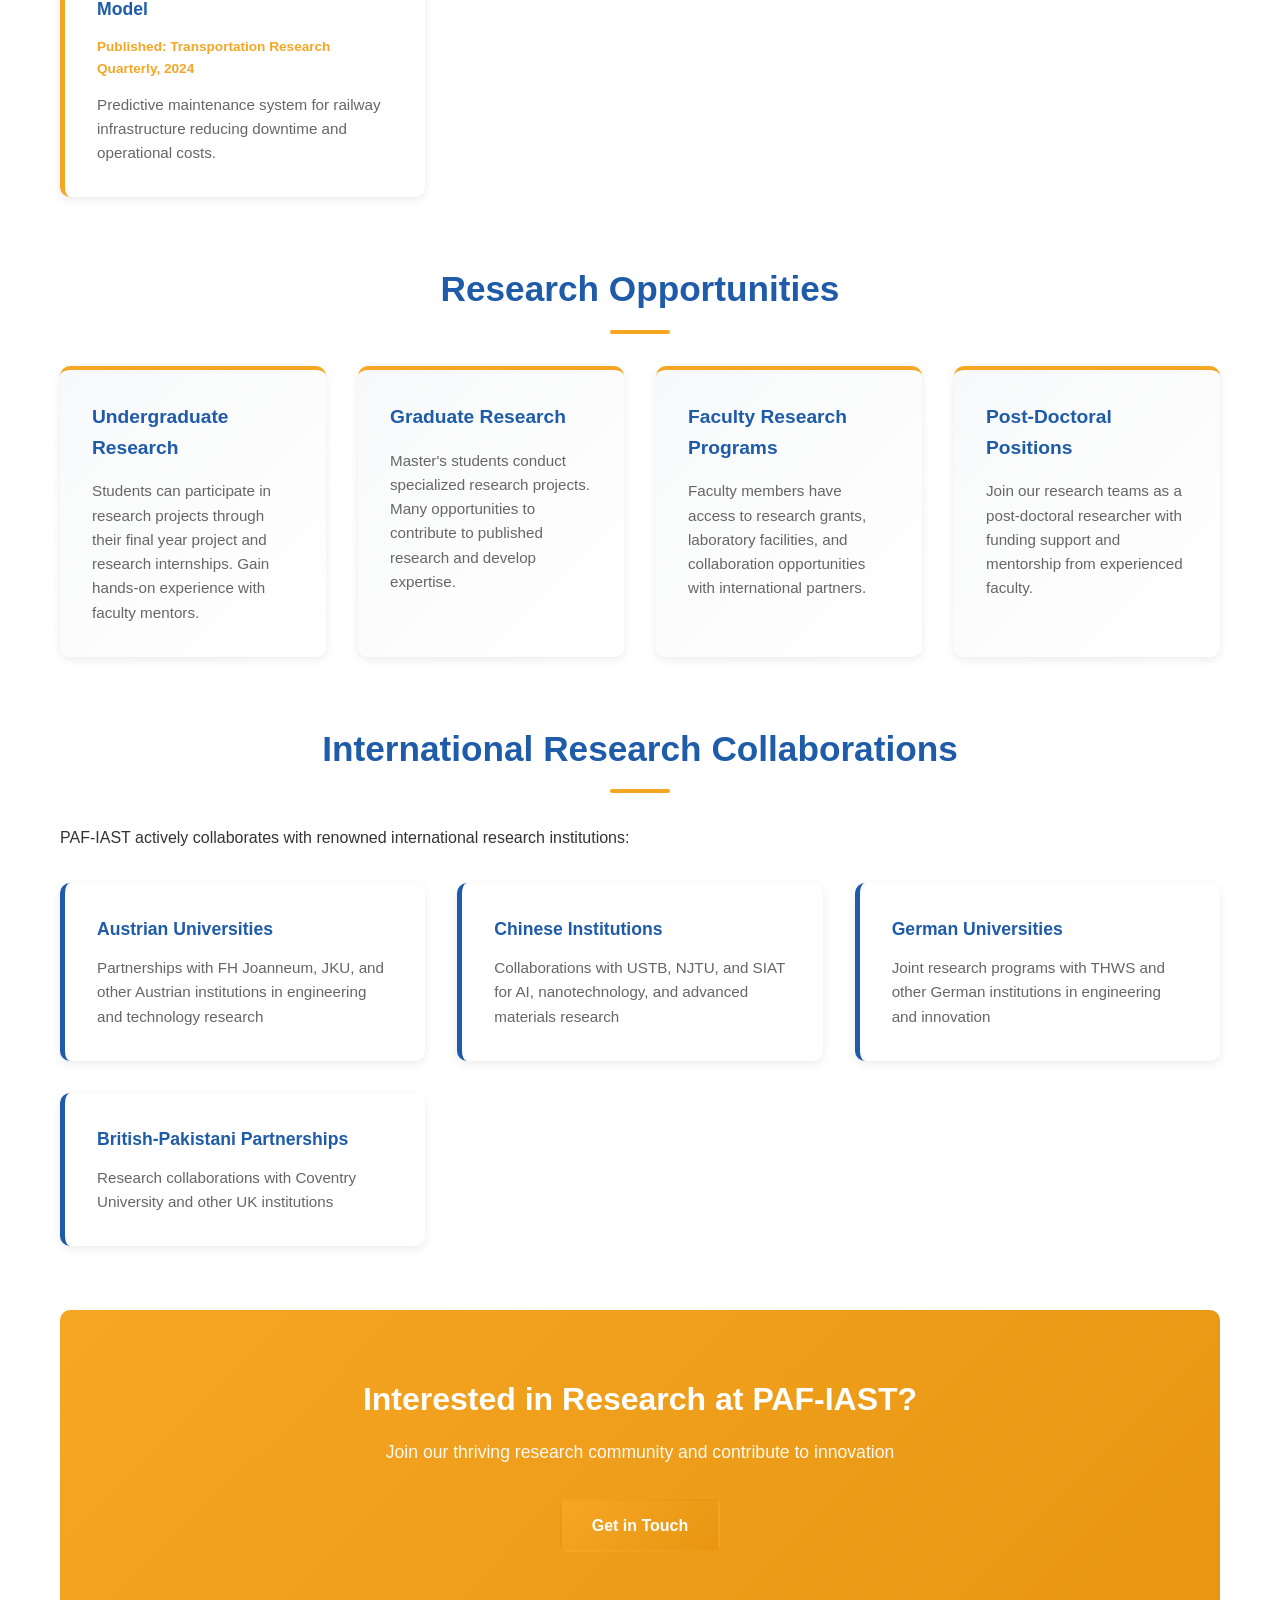
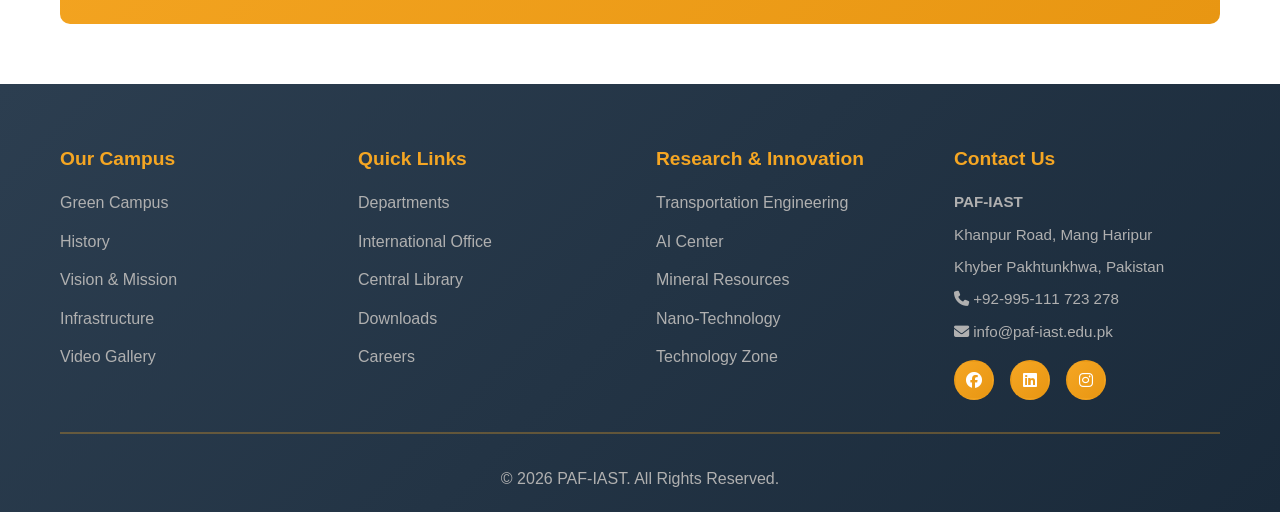
<file: pages/research.html>
<!DOCTYPE html>
<html lang="en">
<head>
    <meta charset="UTF-8">
    <meta name="viewport" content="width=device-width, initial-scale=1.0">
    <title>Research & Innovation - PAF-IAST</title>
    <link rel="stylesheet" href="../css/style.css">
    <link rel="stylesheet" href="../css/pages.css">
    <link rel="stylesheet" href="https://cdnjs.cloudflare.com/ajax/libs/font-awesome/6.4.0/css/all.min.css">
</head>
<body>
    <!-- Navigation Bar -->
    <nav class="navbar">
        <div class="container">
            <div class="nav-wrapper">
                <div class="logo">
                    <h1>PAF-IAST</h1>
                    <p>Institute of Applied Sciences & Technology</p>
                </div>
                <button class="hamburger" id="hamburger">
                    <span></span>
                    <span></span>
                    <span></span>
                </button>
                <ul class="nav-menu" id="navMenu">
                    <li><a href="../index.html">Home</a></li>
                    <li><a href="about.html">About Us</a></li>
                    <li><a href="academics.html">Academics</a></li>
                    <li><a href="admissions.html">Admissions</a></li>
                    <li><a href="research.html" class="active">Research</a></li>
                    <li><a href="events.html">Events</a></li>
                    <li><a href="contact.html">Contact</a></li>
                </ul>
            </div>
        </div>
    </nav>

    <!-- Page Header -->
    <section class="page-header">
        <div class="container">
            <h1>Research & Innovation</h1>
            <p>Advancing Knowledge, Creating Solutions</p>
        </div>
    </section>

    <!-- Main Content -->
    <section class="page-content">
        <div class="container">
            <!-- Introduction -->
            <div class="section">
                <h2>Research at PAF-IAST</h2>
                <p>PAF-IAST is committed to fostering a culture of innovation and research excellence. Our research centers and initiatives focus on addressing real-world problems and advancing knowledge in key areas of technology and engineering. With world-class facilities and faculty trained in leading institutions, we drive innovation that impacts society.</p>
            </div>

            <!-- Research Centers -->
            <div class="section">
                <h2>Our Research Centers</h2>
                <div class="research-centers-grid">
                    <div class="research-card">
                        <div class="research-icon">
                            <i class="fas fa-train"></i>
                        </div>
                        <h3>Center of Excellence in Transportation Engineering</h3>
                        <p>Focused on advancing railway systems, traffic engineering, sustainable transport solutions, and smart mobility technologies for the future.</p>
                        <div class="research-details">
                            <p><strong>Key Areas:</strong></p>
                            <ul>
                                <li>Railway Engineering & Planning</li>
                                <li>Traffic Management Systems</li>
                                <li>Sustainable Transportation</li>
                                <li>Smart Logistics Solutions</li>
                            </ul>
                        </div>
                    </div>

                    <div class="research-card">
                        <div class="research-icon">
                            <i class="fas fa-brain"></i>
                        </div>
                        <h3>Sino-Pak Center for Artificial Intelligence</h3>
                        <p>Collaboration with Chinese institutions to develop cutting-edge AI and machine learning technologies for industrial and societal applications.</p>
                        <div class="research-details">
                            <p><strong>Key Areas:</strong></p>
                            <ul>
                                <li>Machine Learning</li>
                                <li>Deep Learning</li>
                                <li>AI Applications</li>
                                <li>Computer Vision</li>
                            </ul>
                        </div>
                    </div>

                    <div class="research-card">
                        <div class="research-icon">
                            <i class="fas fa-gem"></i>
                        </div>
                        <h3>Mineral Resource Engineering Center</h3>
                        <p>Research and development in extraction, processing, and sustainable utilization of mineral resources with environmental consideration.</p>
                        <div class="research-details">
                            <p><strong>Key Areas:</strong></p>
                            <ul>
                                <li>Ore Extraction</li>
                                <li>Processing Technologies</li>
                                <li>Environmental Impact</li>
                                <li>Resource Management</li>
                            </ul>
                        </div>
                    </div>

                    <div class="research-card">
                        <div class="research-icon">
                            <i class="fas fa-dna"></i>
                        </div>
                        <h3>Nano-Technology Research Center</h3>
                        <p>Advanced research in nanotechnology with applications in materials science, medicine, electronics, and environmental remediation.</p>
                        <div class="research-details">
                            <p><strong>Key Areas:</strong></p>
                            <ul>
                                <li>Nanomaterials</li>
                                <li>Nanotechnology Applications</li>
                                <li>Bionanotechnology</li>
                                <li>Environmental Nanotech</li>
                            </ul>
                        </div>
                    </div>

                    <div class="research-card">
                        <div class="research-icon">
                            <i class="fas fa-leaf"></i>
                        </div>
                        <h3>Agriculture & Food Technologies</h3>
                        <p>Research in agricultural innovations, food processing, sustainable farming practices, and biotechnology for improved productivity.</p>
                        <div class="research-details">
                            <p><strong>Key Areas:</strong></p>
                            <ul>
                                <li>Precision Agriculture</li>
                                <li>Food Technology</li>
                                <li>Sustainable Farming</li>
                                <li>Agricultural Biotechnology</li>
                            </ul>
                        </div>
                    </div>

                    <div class="research-card">
                        <div class="research-icon">
                            <i class="fas fa-network-wired"></i>
                        </div>
                        <h3>Technology Innovation Zone</h3>
                        <p>Hub for fostering entrepreneurship, startup incubation, and technology commercialization with support from industry partners.</p>
                        <div class="research-details">
                            <p><strong>Key Focus:</strong></p>
                            <ul>
                                <li>Startup Incubation</li>
                                <li>Technology Transfer</li>
                                <li>Patent Development</li>
                                <li>Entrepreneurship</li>
                            </ul>
                        </div>
                    </div>
                </div>
            </div>

            <!-- Technology Park -->
            <div class="section">
                <h2>Technology Park & Innovation Hub</h2>
                <div class="tech-park-content">
                    <p>PAF-IAST's Technology Park is designed to boost innovation through cutting-edge research facilities and industry collaboration. Key highlights include:</p>
                    <div class="tech-features">
                        <div class="tech-feature">
                            <i class="fas fa-check"></i>
                            <strong>Faculty Research Grants:</strong> Average of USD 50,000 per faculty member trained in Austria and China
                        </div>
                        <div class="tech-feature">
                            <i class="fas fa-check"></i>
                            <strong>State-of-the-Art Labs:</strong> Modern equipment for research in nanotechnology, AI, and advanced materials
                        </div>
                        <div class="tech-feature">
                            <i class="fas fa-check"></i>
                            <strong>Startup Support:</strong> Incubation center with mentoring, funding, and office space for startups
                        </div>
                        <div class="tech-feature">
                            <i class="fas fa-check"></i>
                            <strong>Industry Partnerships:</strong> Collaboration with leading companies for research and commercialization
                        </div>
                    </div>
                </div>
            </div>

            <!-- Recent Publications -->
            <div class="section">
                <h2>Recent Publications & Projects</h2>
                <div class="publications-grid">
                    <div class="publication-card">
                        <h4>AI-Driven Traffic Management System</h4>
                        <p><strong>Published:</strong> Journal of Intelligent Transportation Systems, 2025</p>
                        <p>A novel deep learning approach for real-time traffic optimization in urban areas, reducing congestion by 35%.</p>
                    </div>
                    <div class="publication-card">
                        <h4>Novel Nano-Coatings for Corrosion Prevention</h4>
                        <p><strong>Published:</strong> Materials Science and Engineering, 2025</p>
                        <p>Development of graphene-based nanocoatings with superior corrosion resistance for industrial applications.</p>
                    </div>
                    <div class="publication-card">
                        <h4>Precision Agriculture Monitoring Network</h4>
                        <p><strong>Published:</strong> International Journal of Agricultural Technology, 2025</p>
                        <p>IoT-based system for crop monitoring and automated irrigation management for sustainable farming.</p>
                    </div>
                    <div class="publication-card">
                        <h4>Railway Maintenance Optimization Model</h4>
                        <p><strong>Published:</strong> Transportation Research Quarterly, 2024</p>
                        <p>Predictive maintenance system for railway infrastructure reducing downtime and operational costs.</p>
                    </div>
                </div>
            </div>

            <!-- Research Opportunities -->
            <div class="section">
                <h2>Research Opportunities</h2>
                <div class="opportunities-grid">
                    <div class="opportunity-card">
                        <h3>Undergraduate Research</h3>
                        <p>Students can participate in research projects through their final year project and research internships. Gain hands-on experience with faculty mentors.</p>
                    </div>
                    <div class="opportunity-card">
                        <h3>Graduate Research</h3>
                        <p>Master's students conduct specialized research projects. Many opportunities to contribute to published research and develop expertise.</p>
                    </div>
                    <div class="opportunity-card">
                        <h3>Faculty Research Programs</h3>
                        <p>Faculty members have access to research grants, laboratory facilities, and collaboration opportunities with international partners.</p>
                    </div>
                    <div class="opportunity-card">
                        <h3>Post-Doctoral Positions</h3>
                        <p>Join our research teams as a post-doctoral researcher with funding support and mentorship from experienced faculty.</p>
                    </div>
                </div>
            </div>

            <!-- International Collaborations -->
            <div class="section">
                <h2>International Research Collaborations</h2>
                <p>PAF-IAST actively collaborates with renowned international research institutions:</p>
                <div class="collaborations-list">
                    <div class="collab-item">
                        <h4>Austrian Universities</h4>
                        <p>Partnerships with FH Joanneum, JKU, and other Austrian institutions in engineering and technology research</p>
                    </div>
                    <div class="collab-item">
                        <h4>Chinese Institutions</h4>
                        <p>Collaborations with USTB, NJTU, and SIAT for AI, nanotechnology, and advanced materials research</p>
                    </div>
                    <div class="collab-item">
                        <h4>German Universities</h4>
                        <p>Joint research programs with THWS and other German institutions in engineering and innovation</p>
                    </div>
                    <div class="collab-item">
                        <h4>British-Pakistani Partnerships</h4>
                        <p>Research collaborations with Coventry University and other UK institutions</p>
                    </div>
                </div>
            </div>

            <!-- Call to Action -->
            <div class="cta-section">
                <h3>Interested in Research at PAF-IAST?</h3>
                <p>Join our thriving research community and contribute to innovation</p>
                <a href="contact.html" class="btn btn-primary">Get in Touch</a>
            </div>
        </div>
    </section>

    <!-- Footer -->
    <footer class="footer">
        <div class="container">
            <div class="footer-grid">
                <div class="footer-section">
                    <h4>Our Campus</h4>
                    <ul>
                        <li><a href="#">Green Campus</a></li>
                        <li><a href="#">History</a></li>
                        <li><a href="#">Vision & Mission</a></li>
                        <li><a href="#">Infrastructure</a></li>
                        <li><a href="#">Video Gallery</a></li>
                    </ul>
                </div>
                <div class="footer-section">
                    <h4>Quick Links</h4>
                    <ul>
                        <li><a href="academics.html">Departments</a></li>
                        <li><a href="#">International Office</a></li>
                        <li><a href="#">Central Library</a></li>
                        <li><a href="#">Downloads</a></li>
                        <li><a href="#">Careers</a></li>
                    </ul>
                </div>
                <div class="footer-section">
                    <h4>Research & Innovation</h4>
                    <ul>
                        <li><a href="#">Transportation Engineering</a></li>
                        <li><a href="#">AI Center</a></li>
                        <li><a href="#">Mineral Resources</a></li>
                        <li><a href="#">Nano-Technology</a></li>
                        <li><a href="#">Technology Zone</a></li>
                    </ul>
                </div>
                <div class="footer-section">
                    <h4>Contact Us</h4>
                    <p><strong>PAF-IAST</strong></p>
                    <p>Khanpur Road, Mang Haripur</p>
                    <p>Khyber Pakhtunkhwa, Pakistan</p>
                    <p><i class="fas fa-phone"></i> +92-995-111 723 278</p>
                    <p><i class="fas fa-envelope"></i> info@paf-iast.edu.pk</p>
                    <div class="social-links">
                        <a href="#"><i class="fab fa-facebook"></i></a>
                        <a href="#"><i class="fab fa-linkedin"></i></a>
                        <a href="#"><i class="fab fa-instagram"></i></a>
                    </div>
                </div>
            </div>
            <div class="footer-bottom">
                <p>&copy; 2026 PAF-IAST. All Rights Reserved.</p>
            </div>
        </div>
    </footer>

    <script src="../js/script.js"></script>
</body>
</html>
</file>
<file: css/style.css>
/* Global Styles */
* {
    margin: 0;
    padding: 0;
    box-sizing: border-box;
}

:root {
    --primary-color: #1e5ba8;
    --secondary-color: #f5a623;
    --dark-color: #2c3e50;
    --light-color: #ecf0f1;
    --text-color: #333;
    --border-color: #ddd;
    --success-color: #27ae60;
    --transition: all 0.3s ease;
}

html {
    scroll-behavior: smooth;
}

body {
    font-family: 'Segoe UI', Tahoma, Geneva, Verdana, sans-serif;
    color: var(--text-color);
    line-height: 1.6;
    overflow-x: hidden;
    background: linear-gradient(135deg, #f5f7fa 0%, #c3cfe2 100%);
    background-attachment: fixed;
}

.container {
    max-width: 1200px;
    margin: 0 auto;
    padding: 0 20px;
}

/* Navigation Bar */
.top-bar {
    background: #4a4a4a;
    color: var(--white);
    padding: 10px 0;
    font-size: 14px;
}

.top-bar-content {
    display: flex;
    justify-content: space-between;
    align-items: center;
    flex-wrap: wrap;
}

.top-links {
    display: flex;
    gap: 20px;
    flex-wrap: wrap;
}

.top-links a {
    color: var(--white);
    transition: var(--transition);
}

.top-links a:hover {
    color: var(--orange-accent);
}

.apply-btn-top {
    background: var(--accent-color);
    color: var(--white);
    padding: 8px 25px;
    border-radius: 5px;
    font-weight: 600;
    transition: var(--transition);
}

.apply-btn-top:hover {
    background: #c0392b;
    transform: translateY(-2px);
}


.main-nav {
    background: var(--dark-blue);
    padding: 15px 0;
    position: sticky;
    top: 0;
    z-index: 1000;
    box-shadow: 0 2px 10px rgba(0,0,0,0.1);
}

.nav-content {
    display: flex;
    justify-content: space-between;
    align-items: center;
}

.logo {
    display: flex;
    align-items: center;
    gap: 15px;
}

.logo img {
    width: 60px;
    height: 60px;
}

.logo-text h1 {
    color: var(--secondary-color);
    font-size: 18px;
    line-height: 1.2;
    margin: 0;
}

.logo-text p {
    color: var(--orange-accent);
    font-size: 11px;
    margin: 0;
}

.nav-links {
    display: flex;
    list-style: none;
    gap: 30px;
}

.nav-links a {
    color: var(--white);
    font-weight: 500;
    padding: 10px 0;
    position: relative;
    transition: var(--transition);
}

.nav-links a:hover,
.nav-links a.active {
    color: var(--orange-accent);
}

.nav-links a.active::after {
    content: '';
    position: absolute;
    bottom: 0;
    left: 0;
    width: 100%;
    height: 3px;
    background: var(--orange-accent);
}

.mobile-toggle {
    display: none;
    flex-direction: column;
    gap: 5px;
    cursor: pointer;
}

.mobile-toggle span {
    width: 25px;
    height: 3px;
    background: var(--white);
    transition: var(--transition);
}

/* Hero Section */
.hero {
    background: 
        linear-gradient(135deg, rgba(30, 91, 168, 0.75) 0%, rgba(26, 74, 138, 0.75) 50%, rgba(15, 48, 88, 0.75) 100%),
        url('../images/background/background.jpg') center/cover no-repeat fixed;
    color: white;
    padding: 100px 20px;
    text-align: center;
    position: relative;
    overflow: hidden;
    min-height: 500px;
    display: flex;
    align-items: center;
    justify-content: center;
    box-shadow: 0 20px 60px rgba(0, 0, 0, 0.3);
}

.hero::before {
    content: '';
    position: absolute;
    top: 0;
    left: 0;
    right: 0;
    bottom: 0;
    background: url('data:image/svg+xml,<svg xmlns="http://www.w3.org/2000/svg" viewBox="0 0 1200 600"><defs><pattern id="grid" width="40" height="40" patternUnits="userSpaceOnUse"><path d="M 40 0 L 0 0 0 40" fill="none" stroke="white" stroke-width="0.5" opacity="0.1"/></pattern><pattern id="dots" width="50" height="50" patternUnits="userSpaceOnUse"><circle cx="25" cy="25" r="2" fill="white" opacity="0.15"/></pattern></defs><rect width="1200" height="600" fill="url(%23grid)"/><rect width="1200" height="600" fill="url(%23dots)"/></svg>');
    opacity: 0.3;
}

.hero::after {
    content: '';
    position: absolute;
    top: -50%;
    right: -10%;
    width: 500px;
    height: 500px;
    background: radial-gradient(circle, rgba(255,255,255,0.1) 0%, transparent 70%);
    border-radius: 50%;
    animation: float 6s ease-in-out infinite;
}

@keyframes float {
    0%, 100% { transform: translateY(0px); }
    50% { transform: translateY(30px); }
}

.hero-content {
    position: relative;
    z-index: 2;
    max-width: 800px;
}

.hero h2 {
    font-size: 3.5rem;
    margin-bottom: 1rem;
    animation: slideInDown 0.8s ease;
}

.hero p {
    font-size: 1.5rem;
    margin-bottom: 2rem;
    opacity: 0.95;
    animation: slideInUp 0.8s ease 0.2s both;
}

.hero-buttons {
    display: flex;
    gap: 1.5rem;
    justify-content: center;
    flex-wrap: wrap;
    animation: slideInUp 0.8s ease 0.4s both;
}

@keyframes slideInDown {
    from {
        opacity: 0;
        transform: translateY(-30px);
    }
    to {
        opacity: 1;
        transform: translateY(0);
    }
}

@keyframes slideInUp {
    from {
        opacity: 0;
        transform: translateY(30px);
    }
    to {
        opacity: 1;
        transform: translateY(0);
    }
}

/* ==================== ABOUT SECTION ==================== */
.about-section {
    padding: 80px 0;
    background: var(--white);
}

.about-content {
    display: grid;
    grid-template-columns: 1fr 1fr;
    gap: 50px;
    align-items: center;
}

.about-text h3 {
    color: var(--secondary-color);
    font-size: 24px;
    margin-bottom: 20px;
}

.about-text p {
    color: var(--text-light);
    margin-bottom: 20px;
    line-height: 1.8;
}

.about-stats {
    display: grid;
    grid-template-columns: repeat(4, 1fr);
    gap: 20px;
    margin-top: 40px;
}

.stat-item {
    text-align: center;
    padding: 20px;
    background: var(--light-bg);
    border-radius: 10px;
    transition: var(--transition);
}

.stat-item:hover {
    transform: translateY(-5px);
    box-shadow: 0 5px 15px rgba(0,0,0,0.1);
}

.stat-item h4 {
    color: var(--accent-color);
    font-size: 32px;
    margin-bottom: 10px;
}

.stat-item p {
    color: var(--text-light);
    font-size: 14px;
}

.about-image {
    position: relative;
    border-radius: 15px;
    overflow: hidden;
    box-shadow: 0 10px 30px rgba(0,0,0,0.2);
}

.about-image img {
    width: 100%;
    transition: var(--transition);
}

.about-image:hover img {
    transform: scale(1.05);
}

.image-overlay {
    position: absolute;
    top: 0;
    left: 0;
    width: 100%;
    height: 100%;
    background: rgba(52, 152, 219, 0.8);
    display: flex;
    align-items: center;
    justify-content: center;
    opacity: 0;
    transition: var(--transition);
}

.about-image:hover .image-overlay {
    opacity: 1;
}

.image-overlay i {
    font-size: 80px;
    color: var(--white);
}


/* Buttons */
.btn {
    display: inline-block;
    padding: 12px 30px;
    text-decoration: none;
    border-radius: 8px;
    font-weight: 600;
    transition: var(--transition);
    border: 2px solid transparent;
    cursor: pointer;
    font-size: 1rem;
    position: relative;
    overflow: hidden;
}

.btn::before {
    content: '';
    position: absolute;
    top: 50%;
    left: 50%;
    width: 0;
    height: 0;
    border-radius: 50%;
    background: rgba(255, 255, 255, 0.2);
    transform: translate(-50%, -50%);
    transition: width 0.3s ease, height 0.3s ease;
}

.btn:hover::before {
    width: 300px;
    height: 300px;
}

.btn-primary {
    background: linear-gradient(135deg, var(--secondary-color), #e89612);
    color: white;
}

.btn-primary:hover {
    box-shadow: 0 12px 25px rgba(245, 166, 35, 0.4);
    transform: translateY(-3px);
}

.btn-secondary {
    background-color: transparent;
    color: white;
    border-color: white;
}

.btn-secondary:hover {
    background-color: white;
    color: var(--primary-color);
    border-color: white;
}

.btn-small {
    display: inline-block;
    padding: 8px 20px;
    background: linear-gradient(135deg, var(--primary-color), #1a4a8a);
    color: white;
    text-decoration: none;
    border-radius: 6px;
    font-size: 0.9rem;
    transition: var(--transition);
}

.btn-small:hover {
    box-shadow: 0 8px 20px rgba(30, 91, 168, 0.3);
    transform: translateY(-2px);
}

/* Highlights Section */
.highlights {
    padding: 80px 20px;
    background: linear-gradient(135deg, rgba(30, 91, 168, 0.05) 0%, rgba(245, 166, 35, 0.05) 100%);
    position: relative;
    overflow: hidden;
}

.highlights::before {
    content: '';
    position: absolute;
    top: -50%;
    left: -5%;
    width: 400px;
    height: 400px;
    background: radial-gradient(circle, rgba(30, 91, 168, 0.1) 0%, transparent 70%);
    border-radius: 50%;
}

.highlights::after {
    content: '';
    position: absolute;
    bottom: -30%;
    right: -5%;
    width: 350px;
    height: 350px;
    background: radial-gradient(circle, rgba(245, 166, 35, 0.1) 0%, transparent 70%);
    border-radius: 50%;
}

.highlights h2 {
    text-align: center;
    font-size: 2.5rem;
    margin-bottom: 3rem;
    color: var(--primary-color);
}

.stats-grid {
    display: grid;
    grid-template-columns: repeat(auto-fit, minmax(250px, 1fr));
    gap: 2rem;
}

.stat-card {
    background: white;
    padding: 2rem;
    border-radius: 15px;
    text-align: center;
    box-shadow: 0 10px 30px rgba(0, 0, 0, 0.08);
    transition: var(--transition);
    border-top: 5px solid var(--primary-color);
    position: relative;
    overflow: hidden;
}

.stat-card::before {
    content: '';
    position: absolute;
    top: 0;
    right: 0;
    width: 100px;
    height: 100px;
    background: radial-gradient(circle, var(--secondary-color) 0%, transparent 70%);
    opacity: 0.1;
    border-radius: 50%;
}

.stat-card:hover {
    transform: translateY(-15px);
    box-shadow: 0 20px 50px rgba(0, 0, 0, 0.15);
    border-top-color: var(--secondary-color);
}

.stat-card i {
    font-size: 3rem;
    color: var(--secondary-color);
    margin-bottom: 1rem;
    display: block;
}

.stat-card h3 {
    font-size: 2.5rem;
    color: var(--primary-color);
    margin: 1rem 0;
}

.stat-card p {
    color: #666;
    font-size: 1.1rem;
}

/* News & Events Section */
.news-events {
    padding: 80px 20px;
    background: linear-gradient(to bottom, white 0%, rgba(30, 91, 168, 0.03) 100%);
    position: relative;
}

.news-events h2 {
    text-align: center;
    font-size: 2.5rem;
    margin-bottom: 3rem;
    color: var(--primary-color);
}

.events-grid {
    display: grid;
    grid-template-columns: repeat(auto-fit, minmax(300px, 1fr));
    gap: 2rem;
    margin-bottom: 2rem;
}

.event-card {
    background: white;
    border: 2px solid var(--border-color);
    border-radius: 15px;
    padding: 2rem;
    transition: var(--transition);
    position: relative;
    overflow: hidden;
    box-shadow: 0 5px 20px rgba(0, 0, 0, 0.05);
}

.event-card::before {
    content: '';
    position: absolute;
    top: 0;
    left: 0;
    right: 0;
    bottom: 0;
    background: linear-gradient(135deg, var(--secondary-color) 0%, var(--primary-color) 100%);
    opacity: 0;
    z-index: -1;
    transition: opacity 0.3s ease;
}

.event-card:hover {
    border-color: var(--secondary-color);
    box-shadow: 0 15px 40px rgba(0, 0, 0, 0.1);
    transform: translateY(-5px);
}

.event-date {
    position: absolute;
    top: -15px;
    left: 20px;
    background: var(--secondary-color);
    color: white;
    padding: 8px 15px;
    border-radius: 5px;
    font-weight: bold;
    font-size: 0.9rem;
}

.event-card h3 {
    margin-top: 1rem;
    color: var(--primary-color);
    font-size: 1.3rem;
}

.event-card p {
    color: #666;
    margin: 0.8rem 0;
    font-size: 0.95rem;
}

.view-more {
    text-align: center;
}

/* Insights Section */
.insights {
    padding: 80px 20px;
    background-color: #f8f9fa;
}

.insights h2 {
    text-align: center;
    font-size: 2.5rem;
    margin-bottom: 3rem;
    color: var(--primary-color);
}

.insights-grid {
    display: grid;
    grid-template-columns: repeat(auto-fit, minmax(300px, 1fr));
    gap: 2rem;
}

.insight-card {
    background: white;
    border-radius: 10px;
    overflow: hidden;
    box-shadow: 0 5px 15px rgba(0, 0, 0, 0.1);
    transition: var(--transition);
}

.insight-card:hover {
    transform: translateY(-10px);
    box-shadow: 0 15px 30px rgba(0, 0, 0, 0.15);
}

.insight-image {
    height: 200px;
    background-size: cover;
    background-position: center;
}

.insight-content {
    padding: 2rem;
}

.insight-date {
    color: var(--secondary-color);
    font-size: 0.85rem;
    font-weight: 600;
    text-transform: uppercase;
    letter-spacing: 1px;
}

.insight-card h3 {
    margin: 1rem 0;
    color: var(--primary-color);
    font-size: 1.3rem;
}

.insight-card p {
    color: #666;
    margin-bottom: 1rem;
}

.read-more {
    color: var(--secondary-color);
    text-decoration: none;
    font-weight: 600;
    transition: var(--transition);
}

.read-more:hover {
    color: var(--primary-color);
    transform: translateX(5px);
}

/* Features Section */
.features {
    padding: 80px 20px;
    background: linear-gradient(135deg, rgba(30, 91, 168, 0.08) 0%, rgba(245, 166, 35, 0.08) 100%);
    color: #2c3e50;
    position: relative;
    overflow: hidden;
}

.features::before {
    content: '';
    position: absolute;
    top: -30%;
    right: -30%;
    width: 400px;
    height: 400px;
    background: radial-gradient(circle, rgba(30, 91, 168, 0.15) 0%, transparent 70%);
    border-radius: 50%;
    z-index: 0;
}

.features::after {
    content: '';
    position: absolute;
    bottom: -30%;
    left: -30%;
    width: 400px;
    height: 400px;
    background: radial-gradient(circle, rgba(245, 166, 35, 0.15) 0%, transparent 70%);
    border-radius: 50%;
    z-index: 0;
}

.features h2 {
    text-align: center;
    font-size: 2.5rem;
    margin-bottom: 3rem;
    position: relative;
    z-index: 1;
    color: var(--primary-color);
}

.features-grid {
    display: grid;
    grid-template-columns: repeat(auto-fit, minmax(250px, 1fr));
    gap: 2rem;
    position: relative;
    z-index: 1;
}

.feature-card {
    background: white;
    padding: 2.5rem;
    border-radius: 15px;
    text-align: center;
    transition: var(--transition);
    border: 2px solid transparent;
    box-shadow: 0 8px 25px rgba(0, 0, 0, 0.08);
    position: relative;
}

.feature-card::before {
    content: '';
    position: absolute;
    top: 0;
    left: 0;
    right: 0;
    height: 4px;
    background: linear-gradient(90deg, var(--primary-color), var(--secondary-color));
    border-radius: 15px 15px 0 0;
}

.feature-card:hover {
    background: white;
    transform: translateY(-10px);
    box-shadow: 0 15px 40px rgba(30, 91, 168, 0.15);
    border-color: var(--secondary-color);
}

.feature-card .feature-icon i {
    display: block;
}

.feature-icon {
    font-size: 3.5rem;
    color: var(--secondary-color);
    margin-bottom: 1rem;
    padding: 1.5rem;
    background: linear-gradient(135deg, rgba(30, 91, 168, 0.1), rgba(245, 166, 35, 0.1));
    border-radius: 12px;
    width: fit-content;
    margin-left: auto;
    margin-right: auto;
}

.feature-icon img {
    width: 80px;
    height: 80px;
    margin: 0 auto;
    display: block;
    padding: 1rem;
    background: linear-gradient(135deg, rgba(30, 91, 168, 0.08), rgba(245, 166, 35, 0.08));
    border-radius: 12px;
}

.feature-card p {
    opacity: 0.95;
    line-height: 1.8;
}

/* Collaborations Section */
.collaborations {
    padding: 80px 20px;
    background: linear-gradient(135deg, rgba(255, 255, 255, 1) 0%, rgba(245, 166, 35, 0.05) 100%);
    position: relative;
    overflow: hidden;
}

.collaborations::before {
    content: '';
    position: absolute;
    top: -50%;
    left: -50%;
    width: 500px;
    height: 500px;
    background: radial-gradient(circle, rgba(30, 91, 168, 0.08) 0%, transparent 70%);
    border-radius: 50%;
    z-index: 0;
}

.collaborations h2 {
    text-align: center;
    font-size: 2.5rem;
    margin-bottom: 3rem;
    color: var(--primary-color);
    position: relative;
    z-index: 1;
}

.logos-grid {
    display: grid;
    grid-template-columns: repeat(auto-fit, minmax(150px, 1fr));
    gap: 2rem;
    align-items: center;
    position: relative;
    z-index: 1;
}

.logo-item {
    background: white;
    padding: 2rem;
    border-radius: 12px;
    text-align: center;
    border: 2px solid var(--border-color);
    transition: var(--transition);
    font-weight: 600;
    color: var(--primary-color);
    height: 140px;
    display: flex;
    flex-direction: column;
    align-items: center;
    justify-content: center;
    gap: 0.8rem;
    box-shadow: 0 5px 15px rgba(0, 0, 0, 0.05);
    position: relative;
}

.logo-item::before {
    content: '';
    position: absolute;
    top: 0;
    left: 0;
    right: 0;
    height: 2px;
    background: linear-gradient(90deg, var(--primary-color), var(--secondary-color));
    border-radius: 12px 12px 0 0;
    opacity: 0;
    transition: opacity 0.3s ease;
}

.logo-item:hover {
    border-color: var(--secondary-color);
    background: linear-gradient(135deg, rgba(30, 91, 168, 0.05), rgba(245, 166, 35, 0.05));
    transform: translateY(-5px);
    box-shadow: 0 12px 30px rgba(30, 91, 168, 0.15);
}

.logo-item:hover::before {
    opacity: 1;
}

.logo-item img {
    max-width: 100%;
    height: 60px;
    object-fit: contain;
}

.logo-item p {
    margin: 0;
    font-size: 0.9rem;
}

/* Admissions Section */
.admissions {
    padding: 80px 20px;
    background: linear-gradient(135deg, var(--secondary-color) 0%, #e89612 50%, #d68910 100%);
    color: white;
    text-align: center;
    position: relative;
    overflow: hidden;
}

.admissions::before {
    content: '';
    position: absolute;
    top: -50%;
    right: -30%;
    width: 500px;
    height: 500px;
    background: radial-gradient(circle, rgba(255, 255, 255, 0.1) 0%, transparent 70%);
    border-radius: 50%;
    z-index: 0;
}

.admissions::after {
    content: '';
    position: absolute;
    bottom: -50%;
    left: -30%;
    width: 500px;
    height: 500px;
    background: radial-gradient(circle, rgba(255, 255, 255, 0.1) 0%, transparent 70%);
    border-radius: 50%;
    z-index: 0;
}

.admissions-content {
    max-width: 700px;
    margin: 0 auto;
    position: relative;
    z-index: 1;
}

.admissions h2 {
    font-size: 2.5rem;
    margin-bottom: 1.5rem;
    font-weight: 700;
}

.admissions p {
    font-size: 1.1rem;
    margin-bottom: 2rem;
    opacity: 0.95;
    line-height: 1.8;
}

/* Footer */
.footer {
    background: linear-gradient(135deg, var(--dark-color) 0%, #1a2a3a 100%);
    color: white;
    padding: 60px 20px 20px;
    position: relative;
    overflow: hidden;
}

.footer::before {
    content: '';
    position: absolute;
    top: -50%;
    right: -50%;
    width: 500px;
    height: 500px;
    background: radial-gradient(circle, rgba(30, 91, 168, 0.1) 0%, transparent 70%);
    border-radius: 50%;
    z-index: 0;
}

.footer-grid {
    display: grid;
    grid-template-columns: repeat(auto-fit, minmax(250px, 1fr));
    gap: 2rem;
    margin-bottom: 2rem;
    position: relative;
    z-index: 1;
}

.footer-section h4 {
    margin-bottom: 1rem;
    color: var(--secondary-color);
    font-size: 1.2rem;
    font-weight: 700;
}

.footer-section ul {
    list-style: none;
}

.footer-section ul li {
    margin-bottom: 0.8rem;
}

.footer-section a {
    color: #b0b0b0;
    text-decoration: none;
    transition: var(--transition);
    position: relative;
}

.footer-section a::before {
    content: '';
    position: absolute;
    bottom: -3px;
    left: 0;
    width: 0;
    height: 2px;
    background: linear-gradient(90deg, var(--secondary-color), var(--primary-color));
    transition: width 0.3s ease;
}

.footer-section a:hover {
    color: var(--secondary-color);
    padding-left: 0;
}

.footer-section a:hover::before {
    width: 100%;
}

.footer-section p {
    color: #b0b0b0;
    margin-bottom: 0.5rem;
    font-size: 0.95rem;
}

.social-links {
    display: flex;
    gap: 1rem;
    margin-top: 1rem;
}

.social-links a {
    display: inline-flex;
    align-items: center;
    justify-content: center;
    width: 40px;
    height: 40px;
    background: linear-gradient(135deg, var(--secondary-color), #e89612);
    border-radius: 50%;
    color: white;
    transition: var(--transition);
    border: 2px solid transparent;
}

.social-links a:hover {
    background: white;
    color: var(--secondary-color);
    border-color: var(--secondary-color);
    transform: scale(1.15) rotate(5deg);
}

.footer-bottom {
    border-top: 2px solid rgba(245, 166, 35, 0.3);
    padding-top: 2rem;
    text-align: center;
    color: #b0b0b0;
    position: relative;
    z-index: 1;
}

/* Responsive Design */
@media (max-width: 768px) {
    .hamburger {
        display: flex;
    }

    .nav-menu {
        position: absolute;
        top: 100%;
        left: 0;
        right: 0;
        background: linear-gradient(135deg, var(--primary-color) 0%, #1a4a8a 100%);
        flex-direction: column;
        gap: 0.5rem;
        padding: 2rem;
        border-top: 2px solid var(--secondary-color);
        max-height: 0;
        overflow: hidden;
        transition: max-height 0.3s ease;
    }

    .nav-menu.active {
        max-height: 400px;
    }

    .hero h2 {
        font-size: 2.2rem;
    }

    .hero p {
        font-size: 1.1rem;
    }

    .hero-buttons {
        flex-direction: column;
        align-items: center;
    }

    .hero-buttons a {
        width: 100%;
        text-align: center;
    }

    .stats-grid {
        grid-template-columns: 1fr 1fr;
    }

    .features h2,
    .highlights h2,
    .news-events h2,
    .insights h2,
    .collaborations h2 {
        font-size: 2rem;
    }
}

@media (max-width: 480px) {
    .hero {
        padding: 60px 20px;
        min-height: 350px;
    }

    .hero h2 {
        font-size: 1.8rem;
    }

    .hero p {
        font-size: 1rem;
    }

    .stat-card {
        padding: 1.5rem;
    }

    .stat-card h3 {
        font-size: 2rem;
    }

    .stats-grid {
        grid-template-columns: 1fr;
    }

    .event-card,
    .insight-card,
    .feature-card {
        padding: 1.5rem;
    }

    .logo-item {
        height: 100px;
        padding: 1.5rem;
    }

    .footer-grid {
        grid-template-columns: 1fr;
    }
}

/* Animations */
@keyframes fadeIn {
    from {
        opacity: 0;
    }
    to {
        opacity: 1;
    }
}

@keyframes pulse {
    0%, 100% {
        opacity: 1;
    }
    50% {
        opacity: 0.7;
    }
}
</file>
<file: css/pages.css>
/* Pages Specific Styles */

/* Page Header */
.page-header {
    background: linear-gradient(135deg, var(--primary-color) 0%, #1a4a8a 100%);
    color: white;
    padding: 80px 20px 60px;
    text-align: center;
    margin-top: 70px;
}

.page-header h1 {
    font-size: 3rem;
    margin-bottom: 1rem;
    font-weight: 700;
}

.page-header p {
    font-size: 1.3rem;
    opacity: 0.95;
}

/* Page Content */
.page-content {
    padding: 60px 20px;
}

.section {
    margin-bottom: 4rem;
}

.section h2 {
    font-size: 2.2rem;
    color: var(--primary-color);
    margin-bottom: 2rem;
    text-align: center;
    position: relative;
    padding-bottom: 1rem;
}

.section h2::after {
    content: '';
    position: absolute;
    bottom: 0;
    left: 50%;
    transform: translateX(-50%);
    width: 60px;
    height: 4px;
    background: var(--secondary-color);
    border-radius: 2px;
}

/* Two Column Section */
.two-column-section {
    display: grid;
    grid-template-columns: repeat(auto-fit, minmax(300px, 1fr));
    gap: 2rem;
    margin-bottom: 3rem;
}

.column .card {
    background: white;
    border-left: 5px solid var(--secondary-color);
    padding: 2rem;
    border-radius: 8px;
    box-shadow: 0 5px 15px rgba(0, 0, 0, 0.1);
    height: 100%;
}

.column .card h3 {
    color: var(--primary-color);
    margin-bottom: 1rem;
    font-size: 1.5rem;
    display: flex;
    align-items: center;
    gap: 0.8rem;
}

.column .card i {
    color: var(--secondary-color);
    font-size: 1.8rem;
}

.column .card p {
    color: #666;
    line-height: 1.8;
}

/* Values Grid */
.values-grid {
    display: grid;
    grid-template-columns: repeat(auto-fit, minmax(200px, 1fr));
    gap: 2rem;
    margin-top: 2rem;
}

.value-card {
    background: #f8f9fa;
    padding: 2rem;
    border-radius: 10px;
    text-align: center;
    border-top: 4px solid var(--secondary-color);
    transition: var(--transition);
}

.value-card:hover {
    transform: translateY(-5px);
    box-shadow: 0 10px 25px rgba(0, 0, 0, 0.1);
}

.value-card i {
    font-size: 2.5rem;
    color: var(--secondary-color);
    margin-bottom: 1rem;
}

.value-card h4 {
    color: var(--primary-color);
    margin-bottom: 0.5rem;
}

.value-card p {
    color: #666;
    font-size: 0.95rem;
}

/* Achievements List */
.achievements-list {
    display: grid;
    grid-template-columns: repeat(auto-fit, minmax(280px, 1fr));
    gap: 2rem;
}

.achievement-item {
    display: flex;
    gap: 1.5rem;
    padding: 1.5rem;
    background: #f8f9fa;
    border-radius: 8px;
    border-left: 4px solid var(--secondary-color);
}

.achievement-item i {
    color: var(--secondary-color);
    font-size: 1.5rem;
    flex-shrink: 0;
    margin-top: 0.25rem;
}

.achievement-item h4 {
    color: var(--primary-color);
    margin-bottom: 0.5rem;
}

.achievement-item p {
    color: #666;
    font-size: 0.95rem;
}

/* Highlights List */
.highlights-list {
    display: grid;
    grid-template-columns: repeat(auto-fit, minmax(300px, 1fr));
    gap: 2rem;
    margin-top: 2rem;
}

.highlight-item {
    background: white;
    padding: 2rem;
    border-radius: 8px;
    border-left: 5px solid var(--secondary-color);
    box-shadow: 0 3px 10px rgba(0, 0, 0, 0.08);
}

.highlight-item h4 {
    color: var(--primary-color);
    margin-bottom: 0.8rem;
    font-size: 1.2rem;
}

.highlight-item p {
    color: #666;
    line-height: 1.7;
}

/* Features List */
.features-list {
    display: grid;
    grid-template-columns: repeat(auto-fit, minmax(250px, 1fr));
    gap: 1.5rem;
    margin-top: 2rem;
}

.feature-item {
    display: flex;
    gap: 1rem;
    padding: 1.2rem;
    background: #f8f9fa;
    border-radius: 8px;
    align-items: flex-start;
}

.feature-item i {
    color: var(--secondary-color);
    font-size: 1.3rem;
    flex-shrink: 0;
    margin-top: 0.3rem;
}

.feature-item span {
    color: #666;
    font-weight: 500;
}

/* Forms */
.form-container {
    background: #f8f9fa;
    padding: 3rem;
    border-radius: 10px;
    margin: 2rem 0;
}

.admission-form,
.contact-form {
    max-width: 700px;
    margin: 0 auto;
}

.form-row {
    display: grid;
    grid-template-columns: repeat(auto-fit, minmax(250px, 1fr));
    gap: 1.5rem;
    margin-bottom: 1.5rem;
}

.form-group {
    display: flex;
    flex-direction: column;
}

.form-group.full-width {
    grid-column: 1 / -1;
}

.form-group label {
    font-weight: 600;
    color: var(--primary-color);
    margin-bottom: 0.5rem;
    font-size: 0.95rem;
}

.form-group input,
.form-group select,
.form-group textarea {
    padding: 0.8rem;
    border: 2px solid var(--border-color);
    border-radius: 5px;
    font-family: inherit;
    font-size: 1rem;
    transition: var(--transition);
}

.form-group input:focus,
.form-group select:focus,
.form-group textarea:focus {
    outline: none;
    border-color: var(--primary-color);
    box-shadow: 0 0 0 3px rgba(30, 91, 168, 0.1);
}

.form-group .checkbox {
    display: flex;
    align-items: center;
    gap: 0.8rem;
    font-weight: 500;
    cursor: pointer;
    margin: 1rem 0;
}

.form-group .checkbox input {
    width: auto;
    cursor: pointer;
}

.form-group textarea {
    resize: vertical;
    min-height: 120px;
}

.form-group button,
.form-group .btn {
    margin-top: 1rem;
}

/* Departments Grid */
.departments-grid {
    display: grid;
    grid-template-columns: repeat(auto-fit, minmax(300px, 1fr));
    gap: 2rem;
    margin-top: 2rem;
}

.department-card {
    background: white;
    border-radius: 10px;
    padding: 2rem;
    box-shadow: 0 5px 15px rgba(0, 0, 0, 0.1);
    transition: var(--transition);
    border-top: 4px solid var(--primary-color);
}

.department-card:hover {
    transform: translateY(-8px);
    box-shadow: 0 15px 30px rgba(0, 0, 0, 0.15);
}

.department-card .dept-icon {
    font-size: 2.5rem;
    color: var(--secondary-color);
    margin-bottom: 1rem;
}

.department-card h3 {
    color: var(--primary-color);
    margin-bottom: 1rem;
    font-size: 1.3rem;
}

.department-card p {
    color: #666;
    margin-bottom: 1.5rem;
    line-height: 1.6;
}

.program-list {
    list-style: none;
    padding-top: 1rem;
    border-top: 1px solid var(--border-color);
}

.program-list li {
    padding: 0.6rem 0;
    color: var(--primary-color);
    font-size: 0.95rem;
    display: flex;
    align-items: center;
    gap: 0.8rem;
}

.program-list li::before {
    content: '→';
    color: var(--secondary-color);
    font-weight: bold;
}

/* Program Structure */
.program-structure {
    display: grid;
    grid-template-columns: repeat(auto-fit, minmax(280px, 1fr));
    gap: 2rem;
    margin-top: 2rem;
}

.structure-card {
    background: linear-gradient(135deg, var(--primary-color) 0%, #1a4a8a 100%);
    color: white;
    padding: 2rem;
    border-radius: 10px;
    box-shadow: 0 5px 15px rgba(0, 0, 0, 0.1);
}

.structure-card h3 {
    font-size: 1.3rem;
    margin-bottom: 1.5rem;
}

.structure-details p {
    margin: 0.8rem 0;
    font-size: 0.95rem;
}

.structure-details ul {
    list-style: none;
    padding-left: 1rem;
    margin-top: 1rem;
}

.structure-details li {
    padding: 0.4rem 0;
    font-size: 0.9rem;
    display: flex;
    align-items: center;
    gap: 0.6rem;
}

.structure-details li::before {
    content: '✓';
    color: var(--secondary-color);
    font-weight: bold;
}

/* Teaching Methods */
.teaching-methods {
    display: grid;
    grid-template-columns: repeat(auto-fit, minmax(250px, 1fr));
    gap: 2rem;
    margin-top: 2rem;
}

.method-card {
    background: #f8f9fa;
    padding: 2rem;
    border-radius: 10px;
    text-align: center;
    border-top: 4px solid var(--secondary-color);
    transition: var(--transition);
}

.method-card:hover {
    background: white;
    box-shadow: 0 10px 25px rgba(0, 0, 0, 0.1);
}

.method-card i {
    font-size: 2.5rem;
    color: var(--secondary-color);
    margin-bottom: 1rem;
    display: block;
}

.method-card h4 {
    color: var(--primary-color);
    margin-bottom: 0.8rem;
    font-size: 1.1rem;
}

.method-card p {
    color: #666;
    font-size: 0.95rem;
    line-height: 1.6;
}

/* Requirements Grid */
.requirements-grid {
    display: grid;
    grid-template-columns: repeat(auto-fit, minmax(280px, 1fr));
    gap: 2rem;
    margin-top: 2rem;
}

.requirement-card {
    background: white;
    padding: 2rem;
    border-radius: 10px;
    border-left: 5px solid var(--primary-color);
    box-shadow: 0 3px 10px rgba(0, 0, 0, 0.08);
}

.requirement-card h3 {
    color: var(--primary-color);
    margin-bottom: 1.5rem;
    font-size: 1.2rem;
}

.requirement-card ul {
    list-style: none;
}

.requirement-card li {
    padding: 0.6rem 0;
    color: #666;
    display: flex;
    align-items: flex-start;
    gap: 0.8rem;
}

.requirement-card li::before {
    content: '✓';
    color: var(--secondary-color);
    font-weight: bold;
    flex-shrink: 0;
}

/* Faculty Highlights */
.faculty-highlights {
    display: grid;
    grid-template-columns: repeat(auto-fit, minmax(280px, 1fr));
    gap: 1.5rem;
    margin-top: 2rem;
}

.highlight {
    display: flex;
    align-items: center;
    gap: 1rem;
    padding: 1rem;
    background: #f8f9fa;
    border-radius: 8px;
}

.highlight i {
    color: var(--secondary-color);
    font-size: 1.3rem;
    flex-shrink: 0;
}

.highlight span {
    color: #666;
    font-weight: 500;
}

/* Research Centers Grid */
.research-centers-grid {
    display: grid;
    grid-template-columns: repeat(auto-fit, minmax(300px, 1fr));
    gap: 2rem;
    margin-top: 2rem;
}

.research-card {
    background: white;
    border-radius: 10px;
    padding: 2rem;
    box-shadow: 0 5px 15px rgba(0, 0, 0, 0.1);
    transition: var(--transition);
    border-top: 4px solid var(--secondary-color);
}

.research-card:hover {
    transform: translateY(-8px);
    box-shadow: 0 15px 30px rgba(0, 0, 0, 0.15);
}

.research-icon {
    font-size: 2.5rem;
    color: var(--secondary-color);
    margin-bottom: 1rem;
    display: block;
}

.research-card h3 {
    color: var(--primary-color);
    margin-bottom: 1rem;
    font-size: 1.2rem;
}

.research-card p {
    color: #666;
    margin-bottom: 1.5rem;
    line-height: 1.6;
}

.research-details {
    background: #f8f9fa;
    padding: 1.5rem;
    border-radius: 8px;
    border-left: 3px solid var(--primary-color);
}

.research-details p {
    margin: 0.8rem 0 0.8rem 0;
    color: var(--primary-color);
    font-weight: 600;
    font-size: 0.9rem;
}

.research-details ul {
    list-style: none;
    padding-left: 1rem;
}

.research-details li {
    padding: 0.4rem 0;
    color: #666;
    font-size: 0.9rem;
    display: flex;
    align-items: center;
    gap: 0.6rem;
}

.research-details li::before {
    content: '→';
    color: var(--secondary-color);
    font-weight: bold;
}

/* Tech Park Features */
.tech-park-content {
    margin-top: 2rem;
}

.tech-features {
    display: grid;
    grid-template-columns: repeat(auto-fit, minmax(250px, 1fr));
    gap: 1.5rem;
    margin-top: 2rem;
}

.tech-feature {
    display: flex;
    gap: 1.5rem;
    padding: 1.5rem;
    background: #f8f9fa;
    border-radius: 8px;
    border-left: 4px solid var(--secondary-color);
}

.tech-feature i {
    color: var(--secondary-color);
    font-size: 1.5rem;
    flex-shrink: 0;
}

.tech-feature strong {
    color: var(--primary-color);
    display: block;
    margin-bottom: 0.4rem;
}

.tech-feature {
    color: #666;
    font-size: 0.95rem;
}

/* Publications Grid */
.publications-grid {
    display: grid;
    grid-template-columns: repeat(auto-fit, minmax(280px, 1fr));
    gap: 2rem;
    margin-top: 2rem;
}

.publication-card {
    background: white;
    padding: 2rem;
    border-radius: 10px;
    border-left: 5px solid var(--secondary-color);
    box-shadow: 0 3px 10px rgba(0, 0, 0, 0.08);
    transition: var(--transition);
}

.publication-card:hover {
    transform: translateX(5px);
    box-shadow: 0 8px 20px rgba(0, 0, 0, 0.12);
}

.publication-card h4 {
    color: var(--primary-color);
    margin-bottom: 0.8rem;
    font-size: 1.1rem;
}

.publication-card p:first-of-type {
    color: var(--secondary-color);
    font-weight: 600;
    font-size: 0.85rem;
    margin-bottom: 0.8rem;
}

.publication-card p {
    color: #666;
    font-size: 0.95rem;
    line-height: 1.6;
}

/* Opportunities Grid */
.opportunities-grid {
    display: grid;
    grid-template-columns: repeat(auto-fit, minmax(250px, 1fr));
    gap: 2rem;
    margin-top: 2rem;
}

.opportunity-card {
    background: linear-gradient(135deg, #f8f9fa 0%, white 100%);
    padding: 2rem;
    border-radius: 10px;
    border-top: 4px solid var(--secondary-color);
    box-shadow: 0 3px 10px rgba(0, 0, 0, 0.08);
}

.opportunity-card h3 {
    color: var(--primary-color);
    margin-bottom: 1rem;
    font-size: 1.2rem;
}

.opportunity-card p {
    color: #666;
    line-height: 1.6;
    font-size: 0.95rem;
}

/* Collaborations List */
.collaborations-list {
    display: grid;
    grid-template-columns: repeat(auto-fit, minmax(280px, 1fr));
    gap: 2rem;
    margin-top: 2rem;
}

.collab-item {
    background: white;
    padding: 2rem;
    border-radius: 10px;
    border-left: 5px solid var(--primary-color);
    box-shadow: 0 3px 10px rgba(0, 0, 0, 0.08);
}

.collab-item h4 {
    color: var(--primary-color);
    margin-bottom: 0.8rem;
    font-size: 1.1rem;
}

.collab-item p {
    color: #666;
    font-size: 0.95rem;
    line-height: 1.6;
}

/* Timeline */
.timeline {
    position: relative;
    margin-top: 2rem;
    padding: 2rem 0;
}

.timeline::before {
    content: '';
    position: absolute;
    left: 50%;
    transform: translateX(-50%);
    width: 3px;
    height: 100%;
    background: var(--primary-color);
}

.timeline-item {
    margin-bottom: 2.5rem;
    width: 45%;
    display: flex;
    align-items: center;
}

.timeline-item:nth-child(odd) {
    margin-left: 0;
    margin-right: auto;
    text-align: right;
    padding-right: 3rem;
}

.timeline-item:nth-child(even) {
    margin-left: auto;
    margin-right: 0;
    text-align: left;
    padding-left: 3rem;
}

.timeline-date {
    position: absolute;
    left: 50%;
    transform: translateX(-50%);
    background: var(--secondary-color);
    color: white;
    padding: 0.8rem 1.5rem;
    border-radius: 50px;
    font-weight: 600;
    font-size: 0.9rem;
    min-width: 100px;
    text-align: center;
    z-index: 10;
}

.timeline-content {
    background: #f8f9fa;
    padding: 1.5rem;
    border-radius: 8px;
    border-left: 4px solid var(--secondary-color);
}

.timeline-content h4 {
    color: var(--primary-color);
    margin-bottom: 0.5rem;
    font-size: 1.1rem;
}

.timeline-content p {
    color: #666;
    font-size: 0.95rem;
}

/* Events List */
.events-list {
    margin-top: 2rem;
}

.event-item {
    background: white;
    padding: 2rem;
    border-radius: 10px;
    margin-bottom: 2rem;
    border-left: 5px solid var(--secondary-color);
    box-shadow: 0 3px 10px rgba(0, 0, 0, 0.08);
    transition: var(--transition);
}

.event-item:hover {
    box-shadow: 0 8px 20px rgba(0, 0, 0, 0.12);
}

.event-header {
    display: grid;
    grid-template-columns: 100px 1fr;
    gap: 2rem;
    margin-bottom: 1.5rem;
    align-items: start;
}

.event-date-large {
    background: linear-gradient(135deg, var(--secondary-color) 0%, #e89612 100%);
    color: white;
    padding: 1.5rem;
    border-radius: 10px;
    text-align: center;
    height: fit-content;
}

.event-date-large .date {
    display: block;
    font-size: 2rem;
    font-weight: bold;
}

.event-date-large .month {
    display: block;
    font-size: 0.9rem;
    opacity: 0.9;
}

.event-details h3 {
    color: var(--primary-color);
    margin-bottom: 0.8rem;
    font-size: 1.3rem;
}

.event-details p {
    color: #666;
    margin: 0.5rem 0;
    font-size: 0.95rem;
}

.event-description {
    padding-top: 1.5rem;
    border-top: 1px solid var(--border-color);
}

.event-description p {
    color: #666;
    line-height: 1.7;
    margin-bottom: 1.5rem;
}

/* News Posts */
.news-posts {
    margin-top: 2rem;
}

.news-post {
    background: white;
    padding: 2rem;
    border-radius: 10px;
    margin-bottom: 2rem;
    border-left: 5px solid var(--secondary-color);
    box-shadow: 0 3px 10px rgba(0, 0, 0, 0.08);
    transition: var(--transition);
}

.news-post:hover {
    box-shadow: 0 8px 20px rgba(0, 0, 0, 0.12);
}

.post-date {
    color: var(--secondary-color);
    font-weight: 600;
    font-size: 0.85rem;
    text-transform: uppercase;
    margin-bottom: 0.8rem;
}

.news-post h3 {
    color: var(--primary-color);
    margin-bottom: 1rem;
    font-size: 1.3rem;
}

.news-post p {
    color: #666;
    line-height: 1.7;
    margin-bottom: 1rem;
}

/* Announcements */
.announcements {
    display: grid;
    grid-template-columns: repeat(auto-fit, minmax(280px, 1fr));
    gap: 2rem;
    margin-top: 2rem;
}

.announcement {
    background: white;
    padding: 2rem;
    border-radius: 10px;
    border-left: 5px solid var(--primary-color);
    position: relative;
    box-shadow: 0 3px 10px rgba(0, 0, 0, 0.08);
}

.announcement-tag {
    position: absolute;
    top: -12px;
    right: 20px;
    background: var(--secondary-color);
    color: white;
    padding: 0.5rem 1.2rem;
    border-radius: 20px;
    font-size: 0.75rem;
    font-weight: 600;
    text-transform: uppercase;
}

.announcement h4 {
    color: var(--primary-color);
    margin: 0.5rem 0 1rem 0;
    font-size: 1.1rem;
}

.announcement p {
    color: #666;
    font-size: 0.95rem;
    line-height: 1.6;
}

/* Newsletter Form */
.newsletter-form {
    display: flex;
    gap: 1rem;
    margin-top: 2rem;
    max-width: 500px;
    margin-left: auto;
    margin-right: auto;
}

.newsletter-form input {
    flex: 1;
    padding: 0.8rem;
    border: 2px solid var(--border-color);
    border-radius: 5px;
    font-size: 1rem;
    transition: var(--transition);
}

.newsletter-form input:focus {
    outline: none;
    border-color: var(--primary-color);
}

.newsletter-form button {
    padding: 0.8rem 2rem;
    white-space: nowrap;
}

/* Contact Cards */
.contact-cards {
    display: grid;
    grid-template-columns: repeat(auto-fit, minmax(250px, 1fr));
    gap: 2rem;
    margin-top: 2rem;
}

.contact-card {
    background: white;
    padding: 2rem;
    border-radius: 10px;
    text-align: center;
    box-shadow: 0 5px 15px rgba(0, 0, 0, 0.1);
    border-top: 4px solid var(--secondary-color);
    transition: var(--transition);
}

.contact-card:hover {
    transform: translateY(-8px);
    box-shadow: 0 15px 30px rgba(0, 0, 0, 0.15);
}

.contact-card i {
    font-size: 2.5rem;
    color: var(--secondary-color);
    margin-bottom: 1rem;
}

.contact-card h3 {
    color: var(--primary-color);
    margin-bottom: 1.5rem;
    font-size: 1.3rem;
}

.contact-card p {
    color: #666;
    margin-bottom: 0.8rem;
    font-size: 0.95rem;
}

.contact-card strong {
    color: var(--primary-color);
}

.social-links-large {
    display: flex;
    gap: 1rem;
    justify-content: center;
    margin-top: 1.5rem;
}

.social-links-large a {
    display: inline-flex;
    align-items: center;
    justify-content: center;
    width: 45px;
    height: 45px;
    background-color: var(--secondary-color);
    border-radius: 50%;
    color: white;
    font-size: 1.1rem;
    transition: var(--transition);
}

.social-links-large a:hover {
    background-color: var(--primary-color);
    transform: scale(1.1);
}

/* Contact Form Container */
.contact-form-container {
    background: #f8f9fa;
    padding: 3rem;
    border-radius: 10px;
    margin-top: 2rem;
}

/* Department Contacts */
.departments-contact {
    display: grid;
    grid-template-columns: repeat(auto-fit, minmax(250px, 1fr));
    gap: 2rem;
    margin-top: 2rem;
}

.dept-contact {
    background: #f8f9fa;
    padding: 1.8rem;
    border-radius: 10px;
    border-left: 4px solid var(--secondary-color);
}

.dept-contact h3 {
    color: var(--primary-color);
    margin-bottom: 1.2rem;
    font-size: 1.1rem;
}

.dept-contact p {
    color: #666;
    margin-bottom: 0.6rem;
    font-size: 0.95rem;
    display: flex;
    align-items: center;
    gap: 0.8rem;
}

.dept-contact strong {
    color: var(--primary-color);
}

/* Office Hours */
.office-hours {
    display: grid;
    grid-template-columns: repeat(auto-fit, minmax(250px, 1fr));
    gap: 2rem;
    margin-top: 2rem;
}

.hours-card {
    background: white;
    padding: 2rem;
    border-radius: 10px;
    box-shadow: 0 3px 10px rgba(0, 0, 0, 0.08);
    border-top: 4px solid var(--secondary-color);
}

.hours-card h4 {
    color: var(--primary-color);
    margin-bottom: 1.5rem;
    font-size: 1.2rem;
}

.hours-card p {
    color: #666;
    margin-bottom: 0.8rem;
    font-size: 0.95rem;
}

.hours-card strong {
    color: var(--primary-color);
    display: block;
    margin-bottom: 0.3rem;
}

/* Map Container */
.map-container {
    margin-top: 2rem;
    border-radius: 10px;
    overflow: hidden;
    box-shadow: 0 5px 15px rgba(0, 0, 0, 0.1);
    max-height: 500px;
}

.map-container iframe {
    border-radius: 10px;
}

/* CTA Section */
.cta-section {
    background: linear-gradient(135deg, var(--secondary-color) 0%, #e89612 100%);
    color: white;
    padding: 4rem 2rem;
    border-radius: 10px;
    text-align: center;
    margin-top: 4rem;
}

.cta-section h3 {
    font-size: 2rem;
    margin-bottom: 0.8rem;
}

.cta-section p {
    font-size: 1.1rem;
    margin-bottom: 2rem;
    opacity: 0.95;
}

.cta-section .btn {
    display: inline-block;
}

/* Responsive Design */
@media (max-width: 768px) {
    .page-header {
        padding: 60px 20px 40px;
        margin-top: 60px;
    }

    .page-header h1 {
        font-size: 2rem;
    }

    .page-header p {
        font-size: 1rem;
    }

    .section h2 {
        font-size: 1.8rem;
    }

    .timeline::before {
        left: 20px;
    }

    .timeline-item {
        width: 100%;
        padding-left: 80px !important;
        padding-right: 0 !important;
        text-align: left !important;
    }

    .timeline-item:nth-child(odd),
    .timeline-item:nth-child(even) {
        width: 100%;
        padding-left: 80px;
        padding-right: 0;
        text-align: left;
    }

    .timeline-date {
        left: 0;
        transform: translateX(0);
        position: absolute;
    }

    .event-header {
        grid-template-columns: 1fr;
        gap: 1rem;
    }

    .event-date-large {
        display: grid;
        grid-template-columns: 1fr 1fr;
        gap: 1rem;
        align-items: center;
        text-align: center;
    }

    .event-date-large .date,
    .event-date-large .month {
        display: inline;
    }

    .form-row {
        grid-template-columns: 1fr;
        gap: 1.5rem;
    }

    .form-group.full-width {
        grid-column: 1;
    }

    .contact-form-container {
        padding: 2rem;
    }

    .cta-section {
        padding: 3rem 2rem;
    }

    .cta-section h3 {
        font-size: 1.5rem;
    }
}

@media (max-width: 480px) {
    .page-header {
        padding: 40px 20px 30px;
    }

    .page-header h1 {
        font-size: 1.5rem;
    }

    .section {
        margin-bottom: 2.5rem;
    }

    .section h2 {
        font-size: 1.5rem;
    }

    .departments-grid,
    .research-centers-grid,
    .publication-grid,
    .collaborations-list,
    .values-grid,
    .highlights-list {
        grid-template-columns: 1fr;
    }

    .newsletter-form {
        flex-direction: column;
    }

    .contact-card {
        padding: 1.5rem;
    }

    .cta-section {
        padding: 2rem;
        margin-top: 2.5rem;
    }
}
</file>
